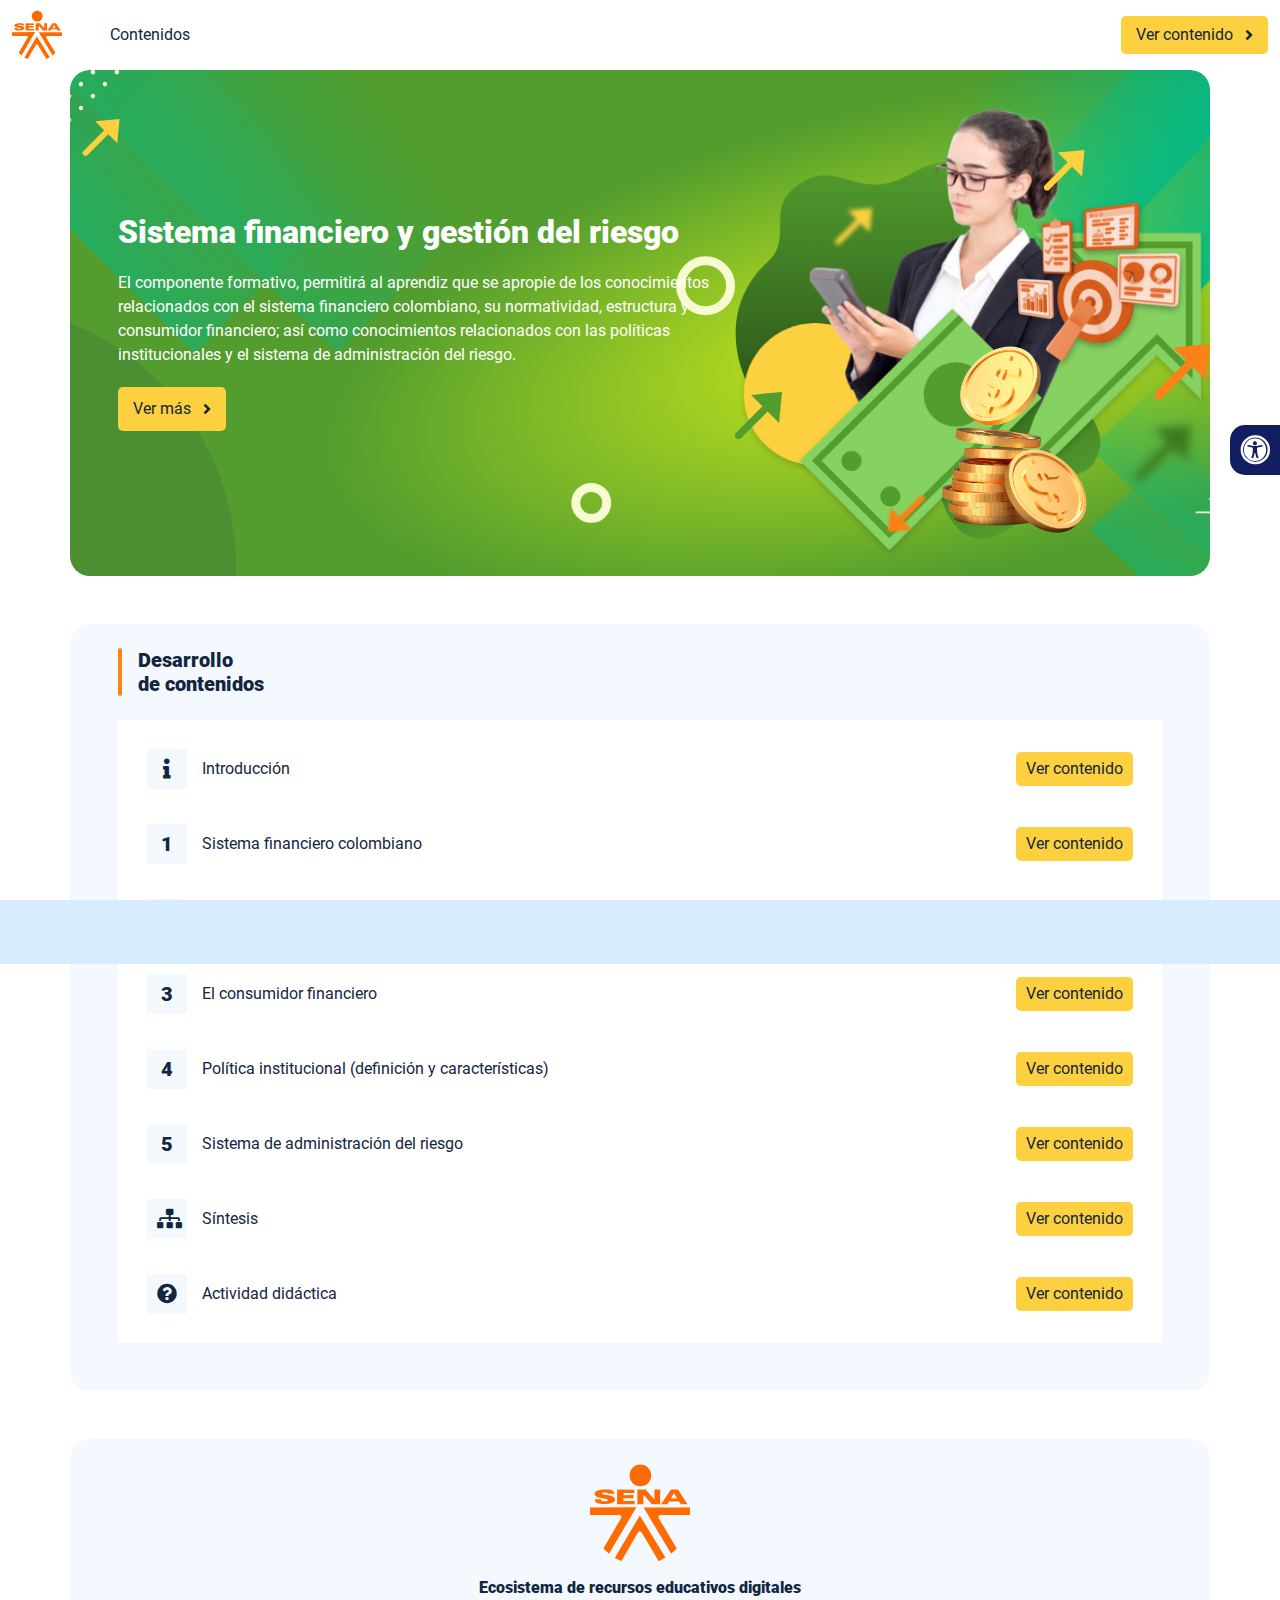
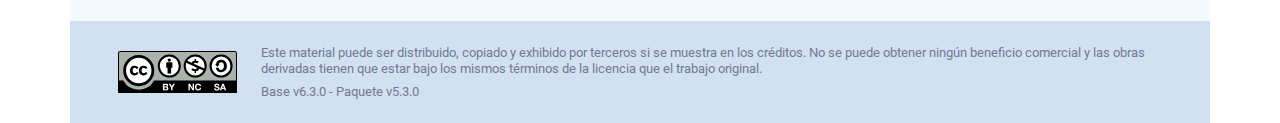
<file: index.html>
<!DOCTYPE html><html lang=""><head><meta charset="utf-8"><meta http-equiv="X-UA-Compatible" content="IE=edge"><meta name="viewport" content="width=device-width,initial-scale=1"><link rel="icon" href="favicon.ico"><title>Sistema financiero y gestión del riesgo</title><link href="css/chunk-0c047e41.3babef71.css" rel="prefetch"><link href="css/chunk-25b302c8.3babef71.css" rel="prefetch"><link href="css/chunk-26fc7596.3babef71.css" rel="prefetch"><link href="css/chunk-2d2747e2.3babef71.css" rel="prefetch"><link href="css/chunk-32334cb6.3babef71.css" rel="prefetch"><link href="css/chunk-3c57cd7b.3babef71.css" rel="prefetch"><link href="css/chunk-4f2d402a.3babef71.css" rel="prefetch"><link href="css/chunk-4fde0a08.14d1f3e8.css" rel="prefetch"><link href="css/chunk-515a8379.d94a1b8e.css" rel="prefetch"><link href="css/chunk-59974754.9ec63f94.css" rel="prefetch"><link href="css/chunk-6e1e538a.126808df.css" rel="prefetch"><link href="css/chunk-766a929b.f69be2ca.css" rel="prefetch"><link href="css/chunk-f2df7d2c.3babef71.css" rel="prefetch"><link href="css/comple.16c243a4.css" rel="prefetch"><link href="css/creditos.bcf9bf24.css" rel="prefetch"><link href="css/glosario.60bcf264.css" rel="prefetch"><link href="css/referencias.d8bf2792.css" rel="prefetch"><link href="css/tema2.9596efc1.css" rel="prefetch"><link href="css/tema3.8fab2a12.css" rel="prefetch"><link href="css/tema4.7dfeaed1.css" rel="prefetch"><link href="css/tema5.a3000744.css" rel="prefetch"><link href="js/actividad.1b4a145d.js" rel="prefetch"><link href="js/chunk-0206bfa0.f6b22203.js" rel="prefetch"><link href="js/chunk-0c047e41.9b1bb559.js" rel="prefetch"><link href="js/chunk-13a6037e.06ae7612.js" rel="prefetch"><link href="js/chunk-18f95272.5bd05219.js" rel="prefetch"><link href="js/chunk-25b302c8.629f4d9c.js" rel="prefetch"><link href="js/chunk-26fc7596.713d4d59.js" rel="prefetch"><link href="js/chunk-2c06842c.e087eb9f.js" rel="prefetch"><link href="js/chunk-2d0e96ec.e68856df.js" rel="prefetch"><link href="js/chunk-2d208d90.e58f6df0.js" rel="prefetch"><link href="js/chunk-2d21d0e2.9ec1a248.js" rel="prefetch"><link href="js/chunk-2d22c123.f1248a7a.js" rel="prefetch"><link href="js/chunk-2d2747e2.40b1ebaa.js" rel="prefetch"><link href="js/chunk-2e80bb9a.2508c8be.js" rel="prefetch"><link href="js/chunk-319206de.20972ce0.js" rel="prefetch"><link href="js/chunk-32334cb6.419c87c5.js" rel="prefetch"><link href="js/chunk-3c57cd7b.702ca2e7.js" rel="prefetch"><link href="js/chunk-3d6834f6.701e5ab7.js" rel="prefetch"><link href="js/chunk-4cdd78c0.c09fb6b1.js" rel="prefetch"><link href="js/chunk-4f2d402a.69353a2b.js" rel="prefetch"><link href="js/chunk-4fde0a08.8f9eb629.js" rel="prefetch"><link href="js/chunk-515a8379.f653132c.js" rel="prefetch"><link href="js/chunk-53ccb27e.b935e3c7.js" rel="prefetch"><link href="js/chunk-55d286b8.d53c5e8e.js" rel="prefetch"><link href="js/chunk-59974754.9dd2eeb2.js" rel="prefetch"><link href="js/chunk-6e1e538a.5d7a1f2d.js" rel="prefetch"><link href="js/chunk-766a929b.f67dfaec.js" rel="prefetch"><link href="js/chunk-c796899c.a57ae547.js" rel="prefetch"><link href="js/chunk-e8a7823a.dad736a2.js" rel="prefetch"><link href="js/chunk-f2df7d2c.3b80efdb.js" rel="prefetch"><link href="js/chunk-fde47172.2a900ac7.js" rel="prefetch"><link href="js/comple.de1df4d7.js" rel="prefetch"><link href="js/creditos.046e91c6.js" rel="prefetch"><link href="js/glosario.e9715154.js" rel="prefetch"><link href="js/intro.cccfc9d6.js" rel="prefetch"><link href="js/referencias.4f43aa2a.js" rel="prefetch"><link href="js/sintesis.8d2b605d.js" rel="prefetch"><link href="js/tema1.8fe7a8cf.js" rel="prefetch"><link href="js/tema2.41c8de51.js" rel="prefetch"><link href="js/tema3.2c1cf71b.js" rel="prefetch"><link href="js/tema4.d135709f.js" rel="prefetch"><link href="js/tema5.5c932a88.js" rel="prefetch"><link href="css/app.cc9c2281.css" rel="preload" as="style"><link href="css/chunk-vendors.11a08a5b.css" rel="preload" as="style"><link href="js/app.d220337e.js" rel="preload" as="script"><link href="js/chunk-vendors.d3c9272c.js" rel="preload" as="script"><link href="css/chunk-vendors.11a08a5b.css" rel="stylesheet"><link href="css/app.cc9c2281.css" rel="stylesheet"></head><body><noscript><strong>We're sorry but Sistema financiero y gestión del riesgo doesn't work properly without JavaScript enabled. Please enable it to continue.</strong></noscript><div id="app"></div><script src="js/chunk-vendors.d3c9272c.js"></script><script src="js/app.d220337e.js"></script></body></html>
</file>
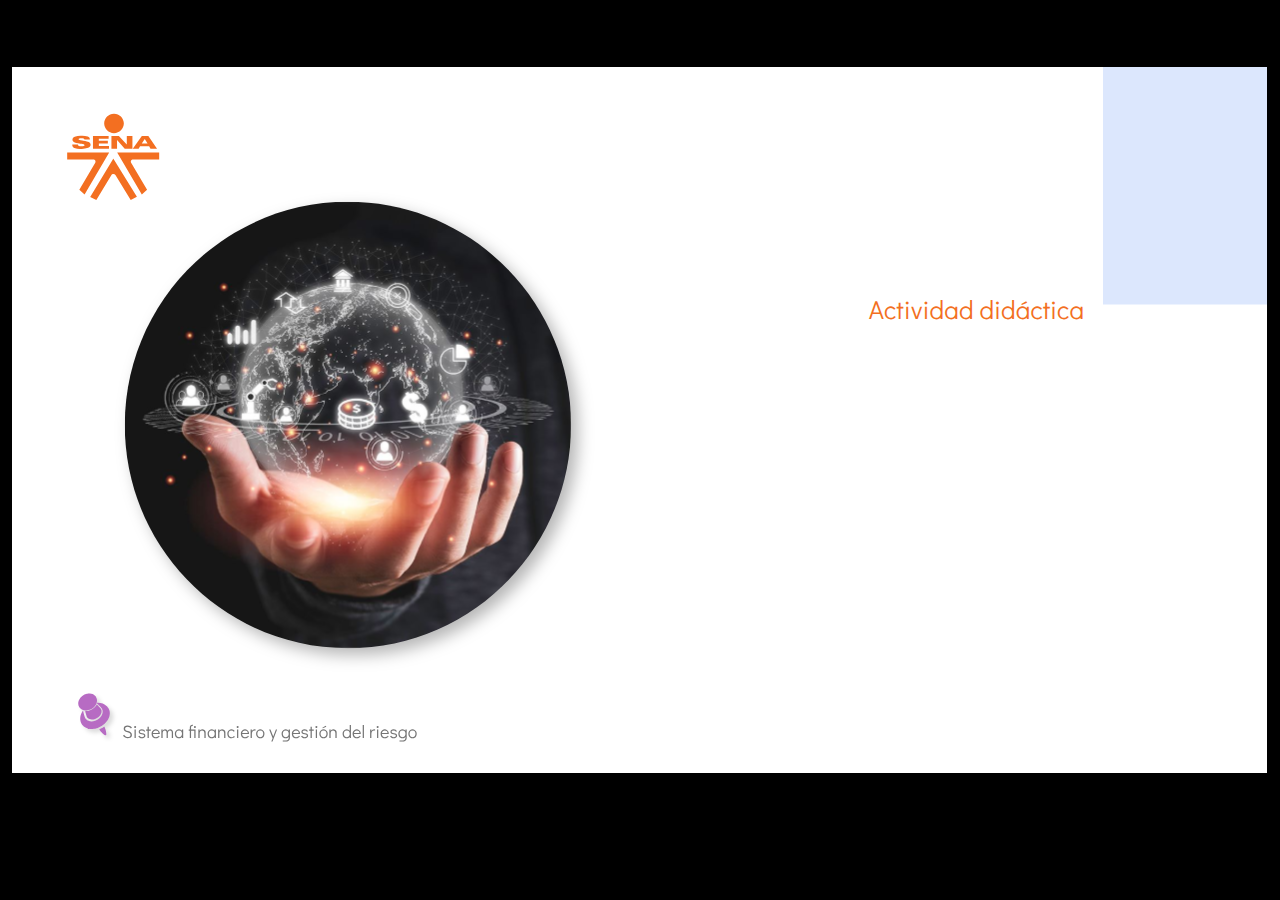
<file: actividades/index.html>
﻿<!doctype html>
<html lang="es">
<head>
  <meta charset="utf-8">
  <!-- Creado con Storyline 360 - http://www.articulate.com  -->
  <!-- version: 3.68.28820.0 -->
  <title>Actividad did&#225;ctica</title>
  <meta http-equiv="x-ua-compatible" content="IE=edge"/>
  <meta name="viewport" content="width=device-width,initial-scale=1,user-scalable=no,shrink-to-fit=no,minimal-ui"/>
  <meta name="apple-mobile-web-app-capable" content="yes"/>
  <style>
    html, body { height: 100%; padding: 0; margin: 0 }
    #app { height: 100%; width: 100%; }
  </style>

  <script>
    window.DS = {};
    window.globals = {
      DATA_PATH_BASE: '',
      HAS_FRAME: true,
      HAS_SLIDE: true,

      lmsPresent: false,
      tinCanPresent: false,
      cmi5Present: false,
      aoSupport: false,
      scale: 'show all',
      captureRc: false,
      browserSize: 'optimal',
      bgColor: '#000000',
      features: 'AccessibleVideo,FullScreenToggle,InsertSvgPicture,LayerPresentAsDialog,MultipleQuizTracking,QuestionCorrectVariable,UpdatedThemeEditor',
      themeName: 'classic',
      preloaderColor: '#FFFFFF',
      suppressAnalytics: false,
      productChannel: 'stable',
      publishSource: 'storyline',
      aid: 'aid|dd73bbe0-893c-4c5d-ada9-b44ee608dcb3',
      cid: '04bfd34e-cd07-4569-9f02-371561cab23e',
      playerVersion: '3.68.28820.0',
      publishTimestamp: '2022-09-28T21:17:49.5935284Z',
      maxIosVideoElements: 10,
      connectionSettings: { },

      
      parseParams: function(qs) {
        if (window.globals.parsedParams != null) {
          return window.globals.parsedParams;
        }
        qs = (qs || window.location.search.substr(1)).split('+').join(' ');
        var params = {},
            tokens,
            re = /[?&]?([^=]+)=([^&]*)/g;

        while (tokens = re.exec(qs)) {
          params[decodeURIComponent(tokens[1]).trim()] =
            decodeURIComponent(tokens[2]).trim();
        }
        window.globals.parsedParams = params;
        return params;
      }

    };
  </script>
  <script>
    var isIe11 = ('ActiveXObject' in window || window.MSBlobBuilder != null)
      && window.msCrypto != null && !window.ActiveXObject;
    if (isIe11) {
      window.globals.unsupportedBrowser = true;
      document.write(atob('[base64]'));
    }
  </script>
  
  <script>window.THREE = { };</script>
  
</head>
<body style="background: #000000" class="cs-HTML theme-classic">
  <!-- 360 -->
  <script>!function(e){var i=/iPhone/i,o=/iPod/i,n=/iPad/i,t=/(?=.*\bAndroid\b)(?=.*\bMobile\b)/i,d=/Android/i,s=/(?=.*\bAndroid\b)(?=.*\bSD4930UR\b)/i,b=/(?=.*\bAndroid\b)(?=.*\b(?:KFOT|KFTT|KFJWI|KFJWA|KFSOWI|KFTHWI|KFTHWA|KFAPWI|KFAPWA|KFARWI|KFASWI|KFSAWI|KFSAWA)\b)/i,r=/IEMobile/i,h=/(?=.*\bWindows\b)(?=.*\bARM\b)/i,a=/BlackBerry/i,l=/BB10/i,p=/Opera Mini/i,f=/(CriOS|Chrome)(?=.*\bMobile\b)/i,u=/(?=.*\bFirefox\b)(?=.*\bMobile\b)/i,c=new RegExp("(?:Nexus 7|BNTV250|Kindle Fire|Silk|GT-P1000)","i"),w=function(e,i){return e.test(i)},A=function(e){var A=e||navigator.userAgent,v=A.split("[FBAN");if(void 0!==v[1]&&(A=v[0]),this.apple={phone:w(i,A),ipod:w(o,A),tablet:!w(i,A)&&w(n,A),device:w(i,A)||w(o,A)||w(n,A)},this.amazon={phone:w(s,A),tablet:!w(s,A)&&w(b,A),device:w(s,A)||w(b,A)},this.android={phone:w(s,A)||w(t,A),tablet:!w(s,A)&&!w(t,A)&&(w(b,A)||w(d,A)),device:w(s,A)||w(b,A)||w(t,A)||w(d,A)},this.windows={phone:w(r,A),tablet:w(h,A),device:w(r,A)||w(h,A)},this.other={blackberry:w(a,A),blackberry10:w(l,A),opera:w(p,A),firefox:w(u,A),chrome:w(f,A),device:w(a,A)||w(l,A)||w(p,A)||w(u,A)||w(f,A)},this.seven_inch=w(c,A),this.any=this.apple.device||this.android.device||this.windows.device||this.other.device||this.seven_inch,this.phone=this.apple.phone||this.android.phone||this.windows.phone,this.tablet=this.apple.tablet||this.android.tablet||this.windows.tablet,"undefined"==typeof window)return this},v=function(){var e=new A;return e.Class=A,e};"undefined"!=typeof module&&module.exports&&"undefined"==typeof window?module.exports=A:"undefined"!=typeof module&&module.exports&&"undefined"!=typeof window?module.exports=v():"function"==typeof define&&define.amd?define("isMobile",[],e.isMobile=v()):e.isMobile=v()}(this);
    window.isMobile.apple.tablet = window.isMobile.apple.tablet ||
      (navigator.platform === 'MacIntel' && navigator.maxTouchPoints > 1);
    window.isMobile.apple.device = window.isMobile.apple.device || window.isMobile.apple.tablet;
    window.isMobile.tablet = window.isMobile.tablet || window.isMobile.apple.tablet;
    window.isMobile.any = window.isMobile.any || window.isMobile.apple.tablet;
  </script>

  <div id="focus-sink" tabindex="-1"></div>

  <div id="preso"></div>
  <script>
    (function() {

      var classTypes = [ 'desktop', 'mobile', 'phone', 'tablet' ];

      var addDeviceClasses = function(prefix, testObj) {
        var curr, i;
        for (i = 0; i < classTypes.length; i++) {
          curr = classTypes[i];
          if (testObj[curr]) {
            document.body.classList.add(prefix + curr);
          }
        }
      };

      var params = window.globals.parseParams(),
          isDevicePreview = params.devicepreview === '1',
          isPhoneOverride = params.deviceType === 'phone' || (isDevicePreview && params.phone == '1'),
          isTabletOverride = (params.deviceType === 'tablet' || isDevicePreview) && !isPhoneOverride,
          isMobileOverride = isPhoneOverride || isTabletOverride;

      var deviceView = {
        desktop: !window.isMobile.any && !isMobileOverride,
        mobile: window.isMobile.any || isMobileOverride,
        phone: isPhoneOverride || (window.isMobile.phone && !isTabletOverride),
        tablet: isTabletOverride || window.isMobile.tablet
      };

      window.globals.deviceView = deviceView;
      window.isMobile.desktop = !window.isMobile.any;
      window.isMobile.mobile = window.isMobile.any;

      addDeviceClasses('view-', deviceView);

    })();
  </script>
  
  <script src='story_content/user.js' type=text/javascript></script>
  <div class="slide-loader"></div>

  <script>
    if (window.globals.deviceView.isMobile) { var doc = document, loader = doc.body.querySelector('.slide-loader'); [ 1, 2, 3 ].forEach(function(n) { var d = doc.createElement('div'); d.style.backgroundColor = window.globals.preloaderColor; d.classList.add('mobile-loader-dot'); d.classList.add('dot' + n); loader.appendChild(d); }); }
  </script>

  <div class="mobile-load-title-overlay" style="display: none">
    <div class="mobile-load-title">Actividad did&#225;ctica</div>
  </div>

  <div class="mobile-chrome-warning"></div>

  
<style>
  .warn-connection-dialog {
    display: none;
    background: transparent;
    pointer-events: none;
    position: fixed;
    left: 0;
    top: 0;
    width: 100%;
    height: 100%;
    z-index: 999;
  }

  .warn-connection-content {
    border-radius: 4px;
    background: white;
    border: 1px solid #E7E7E7;
    color: #333333;
    box-shadow: 0 2px 4px rgba(0, 0, 0, 0.25);
    transition: all 150ms ease-out;
    position: absolute;
    white-space: nowrap;
  }

  .view-phone.is-landscape .warn-connection-content {
    left: 23px;
    bottom: 23px;
  }

  .view-tablet.is-landscape .warn-connection-content {
    left: 50%;
    top: 20px;
    transform: translateX(-50%);
  }

  .is-portrait .warn-connection-content {
    transform: translate(-50%, calc(-100% - 15px));
  }

  .warn-connection-content p {
    display: inline-block;
    margin: 0 8px 0 0;
    line-height: 33px;
    font-size: 11px;
  }

  .warn-connection-content svg {
    position: relative;
    vertical-align: middle;
    margin: 0 2px 2px 8px;
  }

  .view-desktop .warn-connection-content {
    left: 1.5em;
    bottom: 1.5em;
  }

  .view-desktop .warn-connection-content p {
    font-size: 1.1em;
  }

  .is-offline .warn-connection-dialog {
    display: block;
  }

  .is-offline .cs-panel * {
    pointer-events: none !important;
  }

  .is-offline .cs-panel {
    pointer-events: all !important;
  }

  .is-offline #nav-controls * {
    pointer-events: none !important;
  }

  .is-offline #nav-controls {
    pointer-events: all !important;
  }
</style>

<div class="warn-connection-dialog">
  <div class="warn-connection-content">
    <svg width="17" height="15" viewBox="0 0 17 15" xmlns="http://www.w3.org/2000/svg">
      <path fill="#8F0000" stroke="white" d="M16.07,12.98 L15.88,12.23 L9.51,1.21 C8.97,0.26,7.6,0.26,7.06,1.21 L0.69,12.23 C0.15,13.16,0.81,14.36,1.91,14.36 H14.65 C15.47,14.36,16.05,13.7,16.07,12.98 Z"/>
      <path fill="white" stroke="white" d="M8.58,5.5 C8.35,5.28,8.5,5.35,8.21,5.32 C8.09,5.35,7.97,5.49,7.96,5.67 C7.97,5.79,7.98,5.92,7.98,6.04 L7.98,6.04 C7.99,6.17,8,6.31,8.01,6.43 L8.01,6.44 C8.03,6.92,8.06,7.41,8.09,7.9 L8.09,7.9 C8.12,8.39,8.14,8.88,8.17,9.37 C8.17,9.39,8.18,9.42,8.2,9.44 C8.23,9.46,8.25,9.47,8.28,9.47 C8.31,9.47,8.34,9.46,8.35,9.44 C8.37,9.43,8.38,9.4,8.39,9.35 L8.39,9.34 C8.39,9.24,8.4,9.15,8.4,9.05 L8.4,9.05 C8.41,8.96,8.41,8.86,8.42,8.75 C8.43,8.44,8.45,8.12,8.47,7.81 L8.47,7.81 C8.49,7.49,8.51,7.18,8.53,6.87 C8.55,6.46,8.56,6.05,8.59,5.64 L8.6,5.62 C8.6,5.57,8.59,5.53,8.58,5.5 L8.21,5.32 Z"/>
      <circle fill="white" stroke="white" cx="8.3" cy="11.35" r="0.3"/>
    </svg>
    <p>You are offline. Trying to reconnect...</p>
  </div>
</div>

<script>
  (function() {
    window.DS.connection = {
      warningShown: false,
      assets: {},
      loadingAssetGroup: false,
      retryDelay: 500
    };

    // @TODO this is POC code and can be cleaned up a bit more if we move forward
    // with the feature



    // The `window.globals.features` variable must be set in `webpack.dev.config` when testing locally - it is not enough
    // to have it in the data - but it must be set there as well.
    var useConnectionMessages = window.AbortController != null &&
      window.location.protocol != 'file:' &&
      window.globals.features.indexOf('ConnectionMessages') != -1;

    window.DS.connection.useConnectionMessages = useConnectionMessages

    var assetCount = 0;
    var checkLoadedId;
    var connectionSettings = window.globals.connectionSettings;

    if (useConnectionMessages && connectionSettings != null) {
      var contentEl = document.querySelector('.warn-connection-content');
      var messageEl = contentEl.querySelector('p')

      if (connectionSettings.useDarkTheme) {
        contentEl.style.borderColor = '#BABBBA';
        contentEl.style.backgroundColor = '#282828';
        contentEl.style.color = '#FFFFFF';
      }

      if (connectionSettings.message != null) {
        messageEl.textContent = window.decodeURIComponent(connectionSettings.message);
      }
    }

    function checkAssetsReady() {
      for (var i in DS.connection.assets) {
        if (!DS.connection.assets[i].success) {
          return false;
        }
      }
      return true;
    }

    function stopAssetGroup() {
      if (!useConnectionMessages) { return; }

      assetCount = 0;

      DS.connection.oldAssetGroup = DS.connection.assets;
      DS.connection.assets = {};
      DS.connection.loadingAssetGroup = false;
      clearInterval(checkLoadedId);
    }

    function startAssetGroup() {
      if (!useConnectionMessages) { return; }
      var ticks = 0;
      clearInterval(checkLoadedId);
      checkLoadedId = setInterval(function() {
        var loaded = 0;
        if (assetCount === 0 && loaded === 0) {
          clearInterval(checkLoadedId);
          return;
        }

        for (var i in DS.connection.assets) {
          if (DS.connection.assets[i].success) {
            loaded++;
          }
        }

        if (assetCount === loaded && checkAssetsReady()) {
          for (var i in DS.connection.assets) {
            if (DS.connection.assets[i].action) {
              DS.connection.assets[i].action();
            }
          }
          hideWarning();
          stopAssetGroup();
        }
      }, 100)
    }

    function requiredAsset(url, action, retry, type) {
      if (!useConnectionMessages) { return; }
      if (DS.connection.assets[url]) { return; }

      DS.connection.assets[url] = {
        success: false, action: action, retry: retry, type: type
      };
      assetCount = Object.keys(DS.connection.assets).length;
      if (!DS.connection.loadingAssetGroup) {
        startAssetGroup();
      }
      DS.connection.loadingAssetGroup = true;
    }

    function assetLoaded(url) {
      if (!useConnectionMessages) { return; }
      if (DS.connection.assets[url]) {
        DS.connection.assets[url].success = true;
      }
    }

    function assetFailed(url) {
      if (!useConnectionMessages) { return; }
      if (!DS.connection.assets[url]) {
        if (/\.js$/.test(url)) {
          setTimeout(function() {
            if (DS.connection.lastSlideLoaded != null) {
              DS.connection.lastSlideLoaded();
            }
          }, DS.connection.retryDelay);
        }
        return;
      }
      if (!DS.connection.warningShown) { showWarning(); }
      if (DS.connection.assets[url].retry) {
        setTimeout(function() {
          if (!DS.connection.assets[url].success) {
            DS.connection.assets[url].retry()
          }
        }, DS.connection.retryDelay);
      }
    }

    function hideWarning() {
      document.body.classList.remove('is-offline');
      DS.connection.warningShown = false;
    }
    DS.connection.hideWarning = hideWarning

    function showWarning(btn) {
      document.body.classList.add('is-offline')
      DS.connection.warningShown = true;
      updateWarningPosition();
    }

    function updateWarningPosition() {
      if (!DS.connection.warningShown) {
        return;
      }

      var isPortrait = document.body.classList.contains('is-portrait');
      var warningEl = document.querySelector('.warn-connection-content');

      if (isPortrait) {
        var slide = document.querySelector('.primary-slide');
        var slideRect = slide.getBoundingClientRect();

        warningEl.style.top = `${slideRect.top}px`
        warningEl.style.left = `${slideRect.left + slideRect.width / 2}px`
      } else {
        warningEl.style.top = null;
        warningEl.style.left = null;
      }

      window.requestAnimationFrame(updateWarningPosition);
    }

    // these will all be noops if the feature flag isn't set in
    // the data and `window.globals.features`
    DS.connection.requiredAsset = requiredAsset;
    DS.connection.assetLoaded = assetLoaded;
    DS.connection.assetFailed = assetFailed;
    DS.connection.stopAssetGroup = stopAssetGroup;
    DS.connection.startAssetGroup = startAssetGroup;
  })();
</script>


  <script>
    
    if (window.autoSpider && window.vInterfaceObject) {
      document.querySelector('.mobile-load-title-overlay').style.display = 'none';
    }
  </script>

  

  <link rel="stylesheet" href="html5/data/css/output.min.css" data-noprefix/>
</body>
<script src="html5/lib/scripts/bootstrapper.min.js"></script>
</html>
</file>
<file: css/chunk-0c047e41.3babef71.css>
.actividad[data-v-22adfd6b]{background-color:#f2f2f2}.horizontal-scroll__wrapper[data-v-22adfd6b]{overflow:hidden}.horizontal-scroll[data-v-22adfd6b]{display:flex;transition:transform .5s ease-in-out;align-items:center;flex-wrap:nowrap}.horizontal-scroll[data-v-22adfd6b]:not(.row){width:100%}.horizontal-scroll--item-fw[data-v-22adfd6b]>div{flex-grow:0;flex-shrink:0;width:100%;margin:0!important}
</file>
<file: css/chunk-25b302c8.3babef71.css>
.actividad[data-v-22adfd6b]{background-color:#f2f2f2}.horizontal-scroll__wrapper[data-v-22adfd6b]{overflow:hidden}.horizontal-scroll[data-v-22adfd6b]{display:flex;transition:transform .5s ease-in-out;align-items:center;flex-wrap:nowrap}.horizontal-scroll[data-v-22adfd6b]:not(.row){width:100%}.horizontal-scroll--item-fw[data-v-22adfd6b]>div{flex-grow:0;flex-shrink:0;width:100%;margin:0!important}
</file>
<file: css/chunk-26fc7596.3babef71.css>
.actividad[data-v-22adfd6b]{background-color:#f2f2f2}.horizontal-scroll__wrapper[data-v-22adfd6b]{overflow:hidden}.horizontal-scroll[data-v-22adfd6b]{display:flex;transition:transform .5s ease-in-out;align-items:center;flex-wrap:nowrap}.horizontal-scroll[data-v-22adfd6b]:not(.row){width:100%}.horizontal-scroll--item-fw[data-v-22adfd6b]>div{flex-grow:0;flex-shrink:0;width:100%;margin:0!important}
</file>
<file: css/chunk-2d2747e2.3babef71.css>
.actividad[data-v-22adfd6b]{background-color:#f2f2f2}.horizontal-scroll__wrapper[data-v-22adfd6b]{overflow:hidden}.horizontal-scroll[data-v-22adfd6b]{display:flex;transition:transform .5s ease-in-out;align-items:center;flex-wrap:nowrap}.horizontal-scroll[data-v-22adfd6b]:not(.row){width:100%}.horizontal-scroll--item-fw[data-v-22adfd6b]>div{flex-grow:0;flex-shrink:0;width:100%;margin:0!important}
</file>
<file: css/chunk-32334cb6.3babef71.css>
.actividad[data-v-22adfd6b]{background-color:#f2f2f2}.horizontal-scroll__wrapper[data-v-22adfd6b]{overflow:hidden}.horizontal-scroll[data-v-22adfd6b]{display:flex;transition:transform .5s ease-in-out;align-items:center;flex-wrap:nowrap}.horizontal-scroll[data-v-22adfd6b]:not(.row){width:100%}.horizontal-scroll--item-fw[data-v-22adfd6b]>div{flex-grow:0;flex-shrink:0;width:100%;margin:0!important}
</file>
<file: css/chunk-3c57cd7b.3babef71.css>
.actividad[data-v-22adfd6b]{background-color:#f2f2f2}.horizontal-scroll__wrapper[data-v-22adfd6b]{overflow:hidden}.horizontal-scroll[data-v-22adfd6b]{display:flex;transition:transform .5s ease-in-out;align-items:center;flex-wrap:nowrap}.horizontal-scroll[data-v-22adfd6b]:not(.row){width:100%}.horizontal-scroll--item-fw[data-v-22adfd6b]>div{flex-grow:0;flex-shrink:0;width:100%;margin:0!important}
</file>
<file: css/chunk-4f2d402a.3babef71.css>
.actividad[data-v-22adfd6b]{background-color:#f2f2f2}.horizontal-scroll__wrapper[data-v-22adfd6b]{overflow:hidden}.horizontal-scroll[data-v-22adfd6b]{display:flex;transition:transform .5s ease-in-out;align-items:center;flex-wrap:nowrap}.horizontal-scroll[data-v-22adfd6b]:not(.row){width:100%}.horizontal-scroll--item-fw[data-v-22adfd6b]>div{flex-grow:0;flex-shrink:0;width:100%;margin:0!important}
</file>
<file: css/chunk-4fde0a08.14d1f3e8.css>
.actividad[data-v-a108b06a]{background-color:#f2f2f2}.header[data-v-a108b06a]{position:sticky;top:0;padding-top:10px;padding-bottom:10px;background-color:#fff;z-index:10010;line-height:1.1em}.header__logo[data-v-a108b06a]{width:50px}@media (max-width:576px){.header__componente-formativo[data-v-a108b06a]{font-size:.8em}}.header__menu[data-v-a108b06a]{cursor:pointer}.header__menu span[data-v-a108b06a]{font-size:.7em;display:block;line-height:1em;text-align:center;color:#111e61}.header__menu__btn[data-v-a108b06a]{width:30px;height:30px;position:relative;margin-bottom:4px}.header__menu__btn .line-1[data-v-a108b06a],.header__menu__btn .line-2[data-v-a108b06a],.header__menu__btn .line-3[data-v-a108b06a]{height:4px;width:30px;background-color:#111e61;transform-origin:center center;position:absolute;left:0;border-radius:2px}.header__menu__btn .line-1[data-v-a108b06a]{top:4px;-webkit-animation:line-1-inactive-data-v-a108b06a .5s ease-in-out forwards;animation:line-1-inactive-data-v-a108b06a .5s ease-in-out forwards}.header__menu__btn .line-2[data-v-a108b06a]{top:13px;-webkit-animation:line-2-inactive-data-v-a108b06a .5s ease-in-out forwards;animation:line-2-inactive-data-v-a108b06a .5s ease-in-out forwards}.header__menu__btn .line-3[data-v-a108b06a]{top:22px;-webkit-animation:line-3-inactive-data-v-a108b06a .5s ease-in-out forwards;animation:line-3-inactive-data-v-a108b06a .5s ease-in-out forwards}.header__menu__btn[data-v-a108b06a]:hover{cursor:pointer}.header__menu__btn--open .line-1[data-v-a108b06a]{-webkit-animation:line-1-active-data-v-a108b06a .5s ease-in-out forwards;animation:line-1-active-data-v-a108b06a .5s ease-in-out forwards}.header__menu__btn--open .line-2[data-v-a108b06a]{-webkit-animation:line-2-active-data-v-a108b06a .5s ease-in-out forwards;animation:line-2-active-data-v-a108b06a .5s ease-in-out forwards}.header__menu__btn--open .line-3[data-v-a108b06a]{-webkit-animation:line-3-active-data-v-a108b06a .5s ease-in-out forwards;animation:line-3-active-data-v-a108b06a .5s ease-in-out forwards}@-webkit-keyframes line-1-active-data-v-a108b06a{0%{transform:translate(0) rotate(0)}50%{transform:translateY(9px) rotate(0)}to{transform:translateY(9px) rotate(45deg)}}@keyframes line-1-active-data-v-a108b06a{0%{transform:translate(0) rotate(0)}50%{transform:translateY(9px) rotate(0)}to{transform:translateY(9px) rotate(45deg)}}@-webkit-keyframes line-2-active-data-v-a108b06a{0%{transform:scale(1)}to{transform:scale(0)}}@keyframes line-2-active-data-v-a108b06a{0%{transform:scale(1)}to{transform:scale(0)}}@-webkit-keyframes line-3-active-data-v-a108b06a{0%{transform:translate(0) rotate(0)}50%{transform:translateY(-9px) rotate(0)}to{transform:translateY(-9px) rotate(-45deg)}}@keyframes line-3-active-data-v-a108b06a{0%{transform:translate(0) rotate(0)}50%{transform:translateY(-9px) rotate(0)}to{transform:translateY(-9px) rotate(-45deg)}}@-webkit-keyframes line-1-inactive-data-v-a108b06a{0%{transform:translateY(9px) rotate(45deg)}50%{transform:translateY(9px) rotate(0)}to{transform:translate(0) rotate(0)}}@keyframes line-1-inactive-data-v-a108b06a{0%{transform:translateY(9px) rotate(45deg)}50%{transform:translateY(9px) rotate(0)}to{transform:translate(0) rotate(0)}}@-webkit-keyframes line-2-inactive-data-v-a108b06a{0%{transform:scale(0)}to{transform:scale(1)}}@keyframes line-2-inactive-data-v-a108b06a{0%{transform:scale(0)}to{transform:scale(1)}}@-webkit-keyframes line-3-inactive-data-v-a108b06a{0%{transform:translateY(-9px) rotate(-45deg)}50%{transform:translateY(-9px) rotate(0)}to{transform:translate(0) rotate(0)}}@keyframes line-3-inactive-data-v-a108b06a{0%{transform:translateY(-9px) rotate(-45deg)}50%{transform:translateY(-9px) rotate(0)}to{transform:translate(0) rotate(0)}}
</file>
<file: css/chunk-515a8379.d94a1b8e.css>
.actividad{background-color:#f2f2f2}.banner-interno{position:relative}.banner-interno__fondo{position:absolute;top:0;bottom:-50px;left:0;right:0;background-color:#529d2e;background-size:cover;background-position:50%}.banner-interno__titulo{display:flex;align-items:center}.banner-interno__titulo__icono{display:block;width:32px;height:32px;border-radius:50%;background-color:#fff;position:relative}.banner-interno__titulo__icono i{color:#529d2e;position:absolute;left:50%;top:50%;transform:translate(-50%,-50%)}.banner-interno__titulo h1,.banner-interno__titulo h2,.banner-interno__titulo h3,.banner-interno__titulo h4,.banner-interno__titulo h5,.banner-interno__titulo h6{color:#fff;line-height:1.1em}
</file>
<file: css/chunk-59974754.9ec63f94.css>
.actividad{background-color:#f2f2f2}.aside-menu{position:sticky;top:70px;flex:0 0 0;width:0;min-height:calc(100vh - 70px);max-height:calc(100vh - 70px);background-color:#f3f9ff;transition:flex .5s ease-in-out,width .5s ease-in-out;overflow-x:hidden;z-index:100001}.aside-menu a{color:#111e61}.aside-menu--open{flex:0 0 300px;width:300px}.aside-menu__content{width:300px;display:flex;flex-direction:column;justify-content:space-between;min-height:calc(100vh - 70px);max-height:calc(100vh - 70px);border-right:1px solid #d8ecff}@media (max-height:800px){.aside-menu__content{min-height:800px;max-height:800px;overflow-y:auto}}.aside-menu__header{padding:10px;text-align:center;background-color:#d8ecff}.aside-menu__header h4{margin:0}.aside-menu__menu{overflow-y:auto;flex-grow:1;list-style:none;padding-left:0;margin-bottom:0}.aside-menu__menu__item--active .aside-menu__menu__item__lnk,.aside-menu__menu__item--active .aside-menu__sec-menu__item__lnk{background-color:#d8ecff;font-weight:700}.aside-menu__menu__item--sub-menu:hover,.aside-menu__menu__item:hover,.aside-menu__sec-menu__item:hover{background-color:#d8ecff}.aside-menu__menu__item--sub-menu{padding-left:10px}.aside-menu__menu__item--sub-menu--active .aside-menu__menu__item__lnk,.aside-menu__menu__item--sub-menu--active .aside-menu__sec-menu__item__lnk{background-color:#d8ecff;font-weight:700;position:relative}.aside-menu__menu__item--sub-menu--active .aside-menu__menu__item__lnk:before,.aside-menu__menu__item--sub-menu--active .aside-menu__sec-menu__item__lnk:before{content:"";display:block;position:absolute;left:0;bottom:0;top:0;width:4px;border-radius:2px;background-color:#fc8116}.aside-menu__menu__item__lnk,.aside-menu__sec-menu__item__lnk{display:flex;align-items:center;padding:10px 15px;line-height:1.1em}.aside-menu__menu__item__lnk i,.aside-menu__menu__item__lnk span,.aside-menu__sec-menu__item__lnk i,.aside-menu__sec-menu__item__lnk span{margin-right:10px}.aside-menu__menu__item__lnk i:last-child,.aside-menu__menu__item__lnk span:last-child,.aside-menu__sec-menu__item__lnk i:last-child,.aside-menu__sec-menu__item__lnk span:last-child{margin-right:0}.aside-menu__sec-menu{background-color:#d8ecff;padding:10px 0;flex-shrink:0;margin-bottom:0}.aside-menu__sec-menu__item{padding:10px 15px}.aside-menu__sec-menu__item__lnk{padding:0;border-radius:1em}.aside-menu__sec-menu__item__lnk i{display:block;width:2em;height:2em;padding:.5em 0;text-align:center;background-color:#fff;border-radius:50%}.aside-menu__sec-menu__item__lnk:hover{background-color:#fff}@media (max-width:992px){.aside-menu{position:fixed;top:70px}}@media (max-width:576px){.aside-menu__sec-menu{padding-bottom:110px}}
</file>
<file: css/chunk-6e1e538a.126808df.css>
.actividad[data-v-4f6b7c58]{background-color:#f2f2f2}.accesibilidad[data-v-4f6b7c58]{position:fixed;right:0;top:50vh;height:50px;background-color:#111e61;border-top-left-radius:15px;border-bottom-left-radius:15px;transform:translateY(-50%) translateX(100%) translateX(-50px);overflow:hidden;transition:transform .3s ease-in-out,height .3s ease-in-out}.accesibilidad[data-v-4f6b7c58]:hover{transform:translateY(-50%) translateX(0);height:12.75rem}.accesibilidad [data-v-4f6b7c58]{color:#fff}.accesibilidad__menu__content .accesibilidad__menu__item[data-v-4f6b7c58]{cursor:pointer}.accesibilidad__menu__content .accesibilidad__menu__item[data-v-4f6b7c58]:hover{background-color:#273685}.accesibilidad__menu__content .accesibilidad__menu__item[data-v-4f6b7c58]:last-child{border:none}.accesibilidad__menu__item[data-v-4f6b7c58]{display:flex;align-items:center;padding:10px;border-bottom:1px solid #273685;line-height:1em;-webkit-user-select:none;-moz-user-select:none;-ms-user-select:none;user-select:none}.accesibilidad__menu i[data-v-4f6b7c58]{font-size:30px;font-style:normal;margin-right:10px;line-height:1em}.accesibilidad__menu img[data-v-4f6b7c58]{width:30px;margin-right:10px}
</file>
<file: css/chunk-766a929b.f69be2ca.css>
.actividad{background-color:#f2f2f2}.barra-avance{display:flex;align-items:center;justify-content:space-between;position:fixed;bottom:0;left:0;width:100%;padding:10px;background-color:#d8ecff;transition:transform .5s ease-in-out;z-index:100000}.barra-avance__barra{margin:0 20px;flex:1;position:relative;max-width:800px}.barra-avance__barra--amarilla,.barra-avance__barra--blanca{height:4px}.barra-avance__barra--amarilla:after,.barra-avance__barra--amarilla:before,.barra-avance__barra--blanca:after,.barra-avance__barra--blanca:before{content:"";display:block;width:10px;height:10px;border-radius:50%;position:absolute;top:50%}.barra-avance__barra--amarilla:before,.barra-avance__barra--blanca:before{left:0;transform:translate(-50%,-50%)}.barra-avance__barra--amarilla:after,.barra-avance__barra--blanca:after{right:0;transform:translate(50%,-50%)}.barra-avance__barra--blanca,.barra-avance__barra--blanca:after,.barra-avance__barra--blanca:before{background-color:#fff}.barra-avance__barra--amarilla{position:absolute;width:100%;top:0;background-color:#fcd03e}.barra-avance__barra--amarilla:after,.barra-avance__barra--amarilla:before{background-color:#fcd03e}.barra-avance__boton--regresar{background-color:#b0c0d2}.barra-avance__boton--regresar span{color:#111e61!important}.barra-avance__boton--disable{opacity:0;pointer-events:none}.barra-avance--open{transform:translateY(0)}.barra-avance--close{transform:translateY(100%)}
</file>
<file: css/chunk-f2df7d2c.3babef71.css>
.actividad[data-v-22adfd6b]{background-color:#f2f2f2}.horizontal-scroll__wrapper[data-v-22adfd6b]{overflow:hidden}.horizontal-scroll[data-v-22adfd6b]{display:flex;transition:transform .5s ease-in-out;align-items:center;flex-wrap:nowrap}.horizontal-scroll[data-v-22adfd6b]:not(.row){width:100%}.horizontal-scroll--item-fw[data-v-22adfd6b]>div{flex-grow:0;flex-shrink:0;width:100%;margin:0!important}
</file>
<file: css/comple.16c243a4.css>
.banner-interno{position:relative}.banner-interno__fondo{position:absolute;top:0;bottom:-50px;left:0;right:0;background-color:#529d2e;background-size:cover;background-position:50%}.banner-interno__titulo{display:flex;align-items:center}.banner-interno__titulo__icono{display:block;width:32px;height:32px;border-radius:50%;background-color:#fff;position:relative}.banner-interno__titulo__icono i{color:#529d2e;position:absolute;left:50%;top:50%;transform:translate(-50%,-50%)}.banner-interno__titulo h1,.banner-interno__titulo h2,.banner-interno__titulo h3,.banner-interno__titulo h4,.banner-interno__titulo h5,.banner-interno__titulo h6{color:#fff;line-height:1.1em}.actividad{background-color:#f2f2f2}.complementario__enlaces{display:flex;justify-content:center;flex-wrap:wrap}.complementario__enlaces a{margin:0 5px}.complementario__btn{font-size:1.5em;line-height:1em}table{width:calc(100% - 1px);min-width:800px}table thead{background-color:#d8ecff}table thead th{border-color:#d8ecff}table td,table th{padding:25px 20px;text-align:center}
</file>
<file: css/creditos.bcf9bf24.css>
.banner-interno{position:relative}.banner-interno__fondo{position:absolute;top:0;bottom:-50px;left:0;right:0;background-color:#529d2e;background-size:cover;background-position:50%}.banner-interno__titulo{display:flex;align-items:center}.banner-interno__titulo__icono{display:block;width:32px;height:32px;border-radius:50%;background-color:#fff;position:relative}.banner-interno__titulo__icono i{color:#529d2e;position:absolute;left:50%;top:50%;transform:translate(-50%,-50%)}.banner-interno__titulo h1,.banner-interno__titulo h2,.banner-interno__titulo h3,.banner-interno__titulo h4,.banner-interno__titulo h5,.banner-interno__titulo h6{color:#fff;line-height:1.1em}.actividad{background-color:#f2f2f2}.creditos-vista .tarjeta.credito{background-color:#d2e1f1}.creditos{color:#727997;overflow-x:auto}.creditos__item{min-width:490px}.creditos p{line-height:1.3em;margin-bottom:0;color:#727997}.creditos__titulo{font-weight:700;background-color:#d2e1f1;padding:5px 10px;border-top-radius:5px;border-top-left-radius:5px;border-top-right-radius:5px}.creditos table td,.creditos table th{border-color:#d2e1f1}
</file>
<file: css/glosario.60bcf264.css>
.banner-interno{position:relative}.banner-interno__fondo{position:absolute;top:0;bottom:-50px;left:0;right:0;background-color:#529d2e;background-size:cover;background-position:50%}.banner-interno__titulo{display:flex;align-items:center}.banner-interno__titulo__icono{display:block;width:32px;height:32px;border-radius:50%;background-color:#fff;position:relative}.banner-interno__titulo__icono i{color:#529d2e;position:absolute;left:50%;top:50%;transform:translate(-50%,-50%)}.banner-interno__titulo h1,.banner-interno__titulo h2,.banner-interno__titulo h3,.banner-interno__titulo h4,.banner-interno__titulo h5,.banner-interno__titulo h6{color:#fff;line-height:1.1em}.actividad{background-color:#f2f2f2}.glosario__letra-item{display:flex}.glosario__letra-item__texto{padding-top:5px}.glosario__letra-item__letra__icono{width:32px;height:32px;position:relative;line-height:1em;border-radius:50%;background-color:#d2e1f1}.glosario__letra-item__letra__icono span{position:absolute;left:50%;top:50%;transform:translate(-50%,-50%);font-size:1.1em;font-weight:900}
</file>
<file: css/referencias.d8bf2792.css>
.banner-interno{position:relative}.banner-interno__fondo{position:absolute;top:0;bottom:-50px;left:0;right:0;background-color:#529d2e;background-size:cover;background-position:50%}.banner-interno__titulo{display:flex;align-items:center}.banner-interno__titulo__icono{display:block;width:32px;height:32px;border-radius:50%;background-color:#fff;position:relative}.banner-interno__titulo__icono i{color:#529d2e;position:absolute;left:50%;top:50%;transform:translate(-50%,-50%)}.banner-interno__titulo h1,.banner-interno__titulo h2,.banner-interno__titulo h3,.banner-interno__titulo h4,.banner-interno__titulo h5,.banner-interno__titulo h6{color:#fff;line-height:1.1em}.actividad{background-color:#f2f2f2}.referencias__item:last-child hr{display:none}.referencias__item a{color:#2196f3;text-decoration:underline;overflow-wrap:break-word}
</file>
<file: css/tema2.9596efc1.css>
.actividad{background-color:#f2f2f2}.tj-hover-color{width:18%}.tj-hover-color h5{text-align:center}.tj-hover-color svg{margin-bottom:-57px}.tj-hover-color:hover #Elipse_4778,.tj-hover-color:hover #Elipse_4779,.tj-hover-color:hover #Elipse_4780,.tj-hover-color:hover #Elipse_4781,.tj-hover-color:hover #Elipse_4782{fill:#fcd03e}@media (max-width:1200px){.tj-hover-color{width:23%}}@media (max-width:991px){.tj-hover-color{width:30%}}@media (max-width:768px){.tj-hover-color{width:48%}}@media (max-width:500px){.tj-hover-color{width:95%}}.acordeon-t2 .tarjeta{background-color:#e1f3d7}.linea-tiempo-edit .linea-tiempo-d__item__content{background-color:#e1f3d7;transition:all .5s linear}.linea-tiempo-edit .linea-tiempo-d__item--selected .linea-tiempo-d__item__content,.linea-tiempo-edit .linea-tiempo-d__item__number{background-color:#c2e8b0}.linea-tiempo-edit .linea-tiempo-d__item__dots:after{border-left:5px dotted #fc8116!important}@media (max-width:768px){.linea-tiempo-edit .linea-tiempo-d__item__content__title{height:60px}}.tabs-edit-2 .tabs-b__tab{filter:grayscale(1)}.tabs-edit-2 .tabs-b__tab--active{filter:grayscale(0)!important}.tarjeta-edit-bg{display:flex;flex-wrap:wrap;background-color:#ffead8;border-top-right-radius:109px;padding:1rem;padding-top:0}.img-infografica-edit .img-infografica__card{width:715px}@media (max-width:991px){.img-infografica-edit .img-infografica__card{width:300px}}.titulo-edit{max-width:505px;margin-top:-3rem;margin-bottom:2rem}@media (max-width:1200px){.titulo-edit{margin-left:-1.5rem}}
</file>
<file: css/tema3.8fab2a12.css>
.actividad{background-color:#f2f2f2}.slider-a-edit .slyder-a__btn--atrs,.slider-a-edit .slyder-a__btn--sigt{background-color:transparent;border:none}.slider-a-edit .slyder-a__btn--atrs:hover,.slider-a-edit .slyder-a__btn--sigt:hover{background-color:#fff}
</file>
<file: css/tema4.7dfeaed1.css>
.actividad{background-color:#f2f2f2}.pasos-edit .pasos-a__circle .h2{color:#fff!important}.tabs-edit .tabs-a__tab{background-color:#e8e8e8}.bg-texto-img-2{background:linear-gradient(180deg,transparent 25%,#a4dc88 0,#a4dc88 75%,transparent 0)}@media (max-width:1200px){.bg-texto-img-2{background:#a4dc88}}.container-slide-up{overflow:hidden;max-width:400px;position:relative}.container-slide-up .container-text{padding:1rem;width:100%;position:absolute;top:calc(100% - 56px);left:0;background-color:hsla(0,0%,100%,.8980392156862745);transition:all .5s linear}.container-slide-up .container-text:after{content:"";position:absolute;top:-19px;border-right:19px solid transparent;border-top:19px solid transparent;border-left:19px solid hsla(0,0%,100%,.8980392156862745);border-bottom:19px solid hsla(0,0%,100%,.8980392156862745);right:1rem;transform:rotate(135deg)}.container-slide-up:hover .container-text{top:auto;bottom:0}
</file>
<file: css/tema5.a3000744.css>
.actividad{background-color:#f2f2f2}.tj-hover-color-2{height:100%}.tj-hover-color-2 h5{text-align:center}.tj-hover-color-2 svg{margin-bottom:-57px;position:relative}.tj-hover-color-2:hover #Elipse_4778,.tj-hover-color-2:hover #Elipse_4779,.tj-hover-color-2:hover #Elipse_4780,.tj-hover-color-2:hover #Elipse_4781,.tj-hover-color-2:hover #Elipse_4782{fill:#fcd03e}#Grupo_93984:hover #Trazado_120737,#Grupo_93984:hover #Trazado_120739,#Grupo_93984:hover #Trazado_120741,#Grupo_93984:hover #Trazado_120742,#Grupo_93984:hover #Trazado_120743,#Grupo_93984:hover #Trazado_120744,#Grupo_93984:hover #Trazado_120745,#Grupo_93984:hover #Trazado_120747,#Grupo_93985:hover #Trazado_120737,#Grupo_93985:hover #Trazado_120739,#Grupo_93985:hover #Trazado_120741,#Grupo_93985:hover #Trazado_120742,#Grupo_93985:hover #Trazado_120743,#Grupo_93985:hover #Trazado_120744,#Grupo_93985:hover #Trazado_120745,#Grupo_93985:hover #Trazado_120747,#Grupo_93986:hover #Trazado_120737,#Grupo_93986:hover #Trazado_120739,#Grupo_93986:hover #Trazado_120741,#Grupo_93986:hover #Trazado_120742,#Grupo_93986:hover #Trazado_120743,#Grupo_93986:hover #Trazado_120744,#Grupo_93986:hover #Trazado_120745,#Grupo_93986:hover #Trazado_120747,#Grupo_93987:hover #Trazado_120737,#Grupo_93987:hover #Trazado_120739,#Grupo_93987:hover #Trazado_120741,#Grupo_93987:hover #Trazado_120742,#Grupo_93987:hover #Trazado_120743,#Grupo_93987:hover #Trazado_120744,#Grupo_93987:hover #Trazado_120745,#Grupo_93987:hover #Trazado_120747,#Grupo_93988:hover #Trazado_120737,#Grupo_93988:hover #Trazado_120739,#Grupo_93988:hover #Trazado_120741,#Grupo_93988:hover #Trazado_120742,#Grupo_93988:hover #Trazado_120743,#Grupo_93988:hover #Trazado_120744,#Grupo_93988:hover #Trazado_120745,#Grupo_93988:hover #Trazado_120747,#Grupo_93989:hover #Trazado_120737,#Grupo_93989:hover #Trazado_120739,#Grupo_93989:hover #Trazado_120741,#Grupo_93989:hover #Trazado_120742,#Grupo_93989:hover #Trazado_120743,#Grupo_93989:hover #Trazado_120744,#Grupo_93989:hover #Trazado_120745,#Grupo_93989:hover #Trazado_120747,#Grupo_93990:hover #Trazado_120737,#Grupo_93990:hover #Trazado_120739,#Grupo_93990:hover #Trazado_120741,#Grupo_93990:hover #Trazado_120742,#Grupo_93990:hover #Trazado_120743,#Grupo_93990:hover #Trazado_120744,#Grupo_93990:hover #Trazado_120745,#Grupo_93990:hover #Trazado_120747,#Grupo_93991:hover #Trazado_120737,#Grupo_93991:hover #Trazado_120739,#Grupo_93991:hover #Trazado_120741,#Grupo_93991:hover #Trazado_120742,#Grupo_93991:hover #Trazado_120743,#Grupo_93991:hover #Trazado_120744,#Grupo_93991:hover #Trazado_120745,#Grupo_93991:hover #Trazado_120747{fill:#fd963d}.img-infografica-edit .img-infografica__card{width:715px}@media (max-width:991px){.img-infografica-edit .img-infografica__card{width:300px}}
</file>
<file: css/app.cc9c2281.css>
*,:after,:before{box-sizing:inherit}html{height:100%;line-height:1.15;box-sizing:border-box;-webkit-font-smoothing:antialiased;-moz-osx-font-smoothing:grayscale;-webkit-text-size-adjust:100%;-ms-text-size-adjust:100%;text-rendering:optimizeLegibility}a,abbr,acronym,address,applet,article,aside,audio,b,big,blockquote,body,canvas,caption,center,cite,code,dd,del,details,dfn,div,dl,dt,em,embed,fieldset,figcaption,figure,footer,form,h1,h2,h3,h4,h5,h6,header,hgroup,html,i,iframe,img,ins,kbd,label,legend,li,mark,menu,nav,object,ol,output,p,pre,q,ruby,s,samp,section,small,span,strike,strong,sub,summary,sup,table,tbody,td,tfoot,th,thead,time,tr,tt,u,ul,var,video{margin:0;padding:0;border:0;outline:0;background:transparent;vertical-align:baseline}article,aside,details,figcaption,figure,footer,header,main,menu,nav,section,summary{display:block}[hidden],template{display:none}hr{box-sizing:content-box;height:0;border-bottom:1px solid #e8e8e8;border-left:0;border-right:0;border-top:0;margin:1.5em 0;overflow:visible}[hidden]{display:none}a{font-family:Roboto,sans-serif;font-size:1em;font-weight:400;text-decoration:none;color:#12263f;background-color:transparent;transition:all .15s ease-in-out;-webkit-text-decoration-skip:objects}a:active,a:hover{outline-width:0}a:active,a:focus,a:hover{color:#000}[type=button],[type=reset],[type=submit],button{-webkit-appearance:none;-moz-appearance:none;appearance:none;cursor:pointer;display:inline-block;vertical-align:middle;border:0;border-radius:5px;color:#12263f;background-color:#fcd03e;font-family:Roboto,sans-serif;font-weight:400;font-size:1em;-webkit-font-smoothing:antialiased;line-height:1em;white-space:nowrap;text-decoration:none;text-transform:none;padding:.75em 1.5em;margin:0;-webkit-user-select:none;-moz-user-select:none;-ms-user-select:none;user-select:none;overflow:visible;transition:background-color .15s ease-in-out}[type=button]:focus,[type=button]:hover,[type=reset]:focus,[type=reset]:hover,[type=submit]:focus,[type=submit]:hover,button:focus,button:hover{background-color:#fcd03e;color:#12263f}[type=button]:disabled,[type=reset]:disabled,[type=submit]:disabled,button:disabled{cursor:not-allowed;opacity:.5}[type=button]:disabled:hover,[type=reset]:disabled:hover,[type=submit]:disabled:hover,button:disabled:hover{background-color:#fcd03e}input,select,textarea{margin:0;display:block;font-family:Roboto,sans-serif;font-size:16px}input{overflow:visible}[type=color],[type=date],[type=datetime-local],[type=datetime],[type=email],[type=month],[type=number],[type=password],[type=search],[type=tel],[type=text],[type=time],[type=url],[type=week],input:not([type]),select,select[multiple],textarea{background-color:#fff;border:1px solid #e8e8e8;border-radius:5px;box-shadow:inset 0 1px 3px rgba(0,0,0,.06);box-sizing:inherit;margin-bottom:.75em;padding:.5em;transition:border-color .15s ease-in-out;width:100%}[type=color]:hover,[type=date]:hover,[type=datetime-local]:hover,[type=datetime]:hover,[type=email]:hover,[type=month]:hover,[type=number]:hover,[type=password]:hover,[type=search]:hover,[type=tel]:hover,[type=text]:hover,[type=time]:hover,[type=url]:hover,[type=week]:hover,input:not([type]):hover,select:hover,select[multiple]:hover,textarea:hover{border-color:shade(#e8e8e8,20%)}[type=color]:focus,[type=date]:focus,[type=datetime-local]:focus,[type=datetime]:focus,[type=email]:focus,[type=month]:focus,[type=number]:focus,[type=password]:focus,[type=search]:focus,[type=tel]:focus,[type=text]:focus,[type=time]:focus,[type=url]:focus,[type=week]:focus,input:not([type]):focus,select:focus,select[multiple]:focus,textarea:focus{border-color:#fc8116;box-shadow:inset 0 1px 3px rgba(0,0,0,.06),0 0 5px rgba(72,137,40,.7);outline:none}[type=color]:disabled,[type=date]:disabled,[type=datetime-local]:disabled,[type=datetime]:disabled,[type=email]:disabled,[type=month]:disabled,[type=number]:disabled,[type=password]:disabled,[type=search]:disabled,[type=tel]:disabled,[type=text]:disabled,[type=time]:disabled,[type=url]:disabled,[type=week]:disabled,input:not([type]):disabled,select:disabled,select[multiple]:disabled,textarea:disabled{background-color:shade(#fff,5%);cursor:not-allowed}[type=color]:disabled:hover,[type=date]:disabled:hover,[type=datetime-local]:disabled:hover,[type=datetime]:disabled:hover,[type=email]:disabled:hover,[type=month]:disabled:hover,[type=number]:disabled:hover,[type=password]:disabled:hover,[type=search]:disabled:hover,[type=tel]:disabled:hover,[type=text]:disabled:hover,[type=time]:disabled:hover,[type=url]:disabled:hover,[type=week]:disabled:hover,input:not([type]):disabled:hover,select:disabled:hover,select[multiple]:disabled:hover,textarea:disabled:hover{border:1px solid #e8e8e8}select{text-transform:none;max-width:100%;border-radius:5px}::-webkit-file-upload-button{background-color:#fcd03e;border:none;cursor:pointer;color:#12263f;border-radius:5px;padding:.75em 1.5em}::-webkit-file-upload-button:hover{background-color:#fcd03e}optgroup{font-weight:700}fieldset{border:1px solid #e8e8e8;background-color:transparent;padding:1.5em;-webkit-margin-start:0;-webkit-margin-end:0;-webkit-padding-before:1.5em;-webkit-padding-start:1.5em;-webkit-padding-end:1.5em;-webkit-padding-after:1.5em}legend{box-sizing:border-box;color:inherit;display:table;max-width:100%;padding:0;white-space:normal;font-weight:600;-webkit-padding-start:0;-webkit-padding-end:0}label,legend{margin-bottom:.375em}label{display:block;font-size:1em;font-family:Roboto,sans-serif;font-weight:900}textarea{overflow:auto;resize:vertical}[type=checkbox],[type=radio]{box-sizing:border-box;padding:0;display:inline;margin-right:.375em}[type=number]::-webkit-inner-spin-button,[type=number]::-webkit-outer-spin-button{height:auto}[type=search]{-webkit-appearance:textfield;outline-offset:-2px}[type=search]::-webkit-search-cancel-button,[type=search]::-webkit-search-decoration{-webkit-appearance:none;-moz-appearance:none}::-moz-placeholder{color:#999}:-ms-input-placeholder{color:#999}::placeholder{color:#999}::-webkit-file-upload-button{-webkit-appearance:button;-moz-appearance:button;font:inherit}[type=file]{margin-bottom:.75em;width:100%}[type=button],[type=reset],[type=submit],button{-webkit-appearance:button}[type=button]::-moz-focus-inner,[type=reset]::-moz-focus-inner,[type=submit]::-moz-focus-inner,button::-moz-focus-inner{border-style:none;padding:0}[type=button]:-moz-focusring,[type=reset]:-moz-focusring,[type=submit]:-moz-focusring,button:-moz-focusring{outline:1px dotted ButtonText}progress{vertical-align:baseline}ol,ul{list-style:none;margin-bottom:1em}dt{font-weight:700}figure,img,picture,svg{margin:0;width:100%;max-width:100%}figcaption{display:block;background-color:#e8e8e8;padding:.75em 1.5em;font-size:.8em;font-weight:700}img,svg{display:block;border-style:none}svg:not(:root){overflow:hidden}audio,canvas,progress,video{display:inline-block}audio:not([controls]){display:none;height:0}template{display:none}table{border-collapse:collapse;border-spacing:0;table-layout:fixed;width:100%}td,th,tr{vertical-align:middle}td,th{border:1px solid #e8e8e8;padding:.75em}th{font-size:.875em;line-height:1.2}td{line-height:1.5}body{font-size:16px;font-weight:400;line-height:1.5}body,h1,h2,h3,h4,h5,h6{color:#12263f;font-family:Roboto,sans-serif}h1,h2,h3,h4,h5,h6{font-weight:900;line-height:1.2;margin:0 0 .75em}h1{font-size:2em}h2{font-size:1.5em}h3{font-size:1.25em}h4{font-size:1.125em}h5{font-size:1em}h6{font-size:.875em}p{font-family:Roboto,sans-serif;font-size:1em;font-weight:400;line-height:1.5;color:#12263f;margin-bottom:1em}b,strong{font-weight:700}dfn,em,i{font-style:italic}br{line-height:2em}u{text-decoration:underline}code,kbd,pre,samp{color:#727997;font-family:Lucida Console,Courier New,monospace;font-size:1em}sub,sup{font-size:75%;line-height:0;position:relative;vertical-align:baseline}sub{bottom:-.25em}sup{top:-.5em}small{font-size:80%}mark{background-color:#ffeb3b;color:#000}abbr[title]{border-bottom:none;text-decoration:underline;-webkit-text-decoration:underline dotted;text-decoration:underline dotted}blockquote,q{quotes:none}::selection{background:#2196f3!important;color:#fff!important;text-shadow:none}::-moz-selection{background:#2196f3!important;color:#fff!important;text-shadow:none}img::selection{background:transparent}img::-moz-selection{background:transparent}body{-webkit-tap-highlight-color:#2196F3!important}details,menu{display:block}summary{display:list-item}@media print{*,:after,:before,:first-letter,:first-line{background:transparent!important;color:#000!important;box-shadow:none!important;text-shadow:none!important}a,a:visited{text-decoration:underline}a[href]:after{content:" (" attr(href) ")"}a abbr[title]:after{content:" (" attr(title) ")"}a[href^="#"]:after,a[href^="javascript:"]:after{content:""}blockquote,pre{border:1px solid #999;page-break-inside:avoid}thead{display:table-header-group}img,tr{page-break-inside:avoid}img{max-width:100%!important}h2,h3,p{orphans:3;widows:3}h2,h3{page-break-after:avoid}}[data-aos][data-aos][data-aos-duration="50"],body[data-aos-duration="50"] [data-aos]{transition-duration:50ms}[data-aos][data-aos][data-aos-delay="50"],body[data-aos-delay="50"] [data-aos]{transition-delay:0s}[data-aos][data-aos][data-aos-delay="50"].aos-animate,body[data-aos-delay="50"] [data-aos].aos-animate{transition-delay:50ms}[data-aos][data-aos][data-aos-duration="100"],body[data-aos-duration="100"] [data-aos]{transition-duration:.1s}[data-aos][data-aos][data-aos-delay="100"],body[data-aos-delay="100"] [data-aos]{transition-delay:0s}[data-aos][data-aos][data-aos-delay="100"].aos-animate,body[data-aos-delay="100"] [data-aos].aos-animate{transition-delay:.1s}[data-aos][data-aos][data-aos-duration="150"],body[data-aos-duration="150"] [data-aos]{transition-duration:.15s}[data-aos][data-aos][data-aos-delay="150"],body[data-aos-delay="150"] [data-aos]{transition-delay:0s}[data-aos][data-aos][data-aos-delay="150"].aos-animate,body[data-aos-delay="150"] [data-aos].aos-animate{transition-delay:.15s}[data-aos][data-aos][data-aos-duration="200"],body[data-aos-duration="200"] [data-aos]{transition-duration:.2s}[data-aos][data-aos][data-aos-delay="200"],body[data-aos-delay="200"] [data-aos]{transition-delay:0s}[data-aos][data-aos][data-aos-delay="200"].aos-animate,body[data-aos-delay="200"] [data-aos].aos-animate{transition-delay:.2s}[data-aos][data-aos][data-aos-duration="250"],body[data-aos-duration="250"] [data-aos]{transition-duration:.25s}[data-aos][data-aos][data-aos-delay="250"],body[data-aos-delay="250"] [data-aos]{transition-delay:0s}[data-aos][data-aos][data-aos-delay="250"].aos-animate,body[data-aos-delay="250"] [data-aos].aos-animate{transition-delay:.25s}[data-aos][data-aos][data-aos-duration="300"],body[data-aos-duration="300"] [data-aos]{transition-duration:.3s}[data-aos][data-aos][data-aos-delay="300"],body[data-aos-delay="300"] [data-aos]{transition-delay:0s}[data-aos][data-aos][data-aos-delay="300"].aos-animate,body[data-aos-delay="300"] [data-aos].aos-animate{transition-delay:.3s}[data-aos][data-aos][data-aos-duration="350"],body[data-aos-duration="350"] [data-aos]{transition-duration:.35s}[data-aos][data-aos][data-aos-delay="350"],body[data-aos-delay="350"] [data-aos]{transition-delay:0s}[data-aos][data-aos][data-aos-delay="350"].aos-animate,body[data-aos-delay="350"] [data-aos].aos-animate{transition-delay:.35s}[data-aos][data-aos][data-aos-duration="400"],body[data-aos-duration="400"] [data-aos]{transition-duration:.4s}[data-aos][data-aos][data-aos-delay="400"],body[data-aos-delay="400"] [data-aos]{transition-delay:0s}[data-aos][data-aos][data-aos-delay="400"].aos-animate,body[data-aos-delay="400"] [data-aos].aos-animate{transition-delay:.4s}[data-aos][data-aos][data-aos-duration="450"],body[data-aos-duration="450"] [data-aos]{transition-duration:.45s}[data-aos][data-aos][data-aos-delay="450"],body[data-aos-delay="450"] [data-aos]{transition-delay:0s}[data-aos][data-aos][data-aos-delay="450"].aos-animate,body[data-aos-delay="450"] [data-aos].aos-animate{transition-delay:.45s}[data-aos][data-aos][data-aos-duration="500"],body[data-aos-duration="500"] [data-aos]{transition-duration:.5s}[data-aos][data-aos][data-aos-delay="500"],body[data-aos-delay="500"] [data-aos]{transition-delay:0s}[data-aos][data-aos][data-aos-delay="500"].aos-animate,body[data-aos-delay="500"] [data-aos].aos-animate{transition-delay:.5s}[data-aos][data-aos][data-aos-duration="550"],body[data-aos-duration="550"] [data-aos]{transition-duration:.55s}[data-aos][data-aos][data-aos-delay="550"],body[data-aos-delay="550"] [data-aos]{transition-delay:0s}[data-aos][data-aos][data-aos-delay="550"].aos-animate,body[data-aos-delay="550"] [data-aos].aos-animate{transition-delay:.55s}[data-aos][data-aos][data-aos-duration="600"],body[data-aos-duration="600"] [data-aos]{transition-duration:.6s}[data-aos][data-aos][data-aos-delay="600"],body[data-aos-delay="600"] [data-aos]{transition-delay:0s}[data-aos][data-aos][data-aos-delay="600"].aos-animate,body[data-aos-delay="600"] [data-aos].aos-animate{transition-delay:.6s}[data-aos][data-aos][data-aos-duration="650"],body[data-aos-duration="650"] [data-aos]{transition-duration:.65s}[data-aos][data-aos][data-aos-delay="650"],body[data-aos-delay="650"] [data-aos]{transition-delay:0s}[data-aos][data-aos][data-aos-delay="650"].aos-animate,body[data-aos-delay="650"] [data-aos].aos-animate{transition-delay:.65s}[data-aos][data-aos][data-aos-duration="700"],body[data-aos-duration="700"] [data-aos]{transition-duration:.7s}[data-aos][data-aos][data-aos-delay="700"],body[data-aos-delay="700"] [data-aos]{transition-delay:0s}[data-aos][data-aos][data-aos-delay="700"].aos-animate,body[data-aos-delay="700"] [data-aos].aos-animate{transition-delay:.7s}[data-aos][data-aos][data-aos-duration="750"],body[data-aos-duration="750"] [data-aos]{transition-duration:.75s}[data-aos][data-aos][data-aos-delay="750"],body[data-aos-delay="750"] [data-aos]{transition-delay:0s}[data-aos][data-aos][data-aos-delay="750"].aos-animate,body[data-aos-delay="750"] [data-aos].aos-animate{transition-delay:.75s}[data-aos][data-aos][data-aos-duration="800"],body[data-aos-duration="800"] [data-aos]{transition-duration:.8s}[data-aos][data-aos][data-aos-delay="800"],body[data-aos-delay="800"] [data-aos]{transition-delay:0s}[data-aos][data-aos][data-aos-delay="800"].aos-animate,body[data-aos-delay="800"] [data-aos].aos-animate{transition-delay:.8s}[data-aos][data-aos][data-aos-duration="850"],body[data-aos-duration="850"] [data-aos]{transition-duration:.85s}[data-aos][data-aos][data-aos-delay="850"],body[data-aos-delay="850"] [data-aos]{transition-delay:0s}[data-aos][data-aos][data-aos-delay="850"].aos-animate,body[data-aos-delay="850"] [data-aos].aos-animate{transition-delay:.85s}[data-aos][data-aos][data-aos-duration="900"],body[data-aos-duration="900"] [data-aos]{transition-duration:.9s}[data-aos][data-aos][data-aos-delay="900"],body[data-aos-delay="900"] [data-aos]{transition-delay:0s}[data-aos][data-aos][data-aos-delay="900"].aos-animate,body[data-aos-delay="900"] [data-aos].aos-animate{transition-delay:.9s}[data-aos][data-aos][data-aos-duration="950"],body[data-aos-duration="950"] [data-aos]{transition-duration:.95s}[data-aos][data-aos][data-aos-delay="950"],body[data-aos-delay="950"] [data-aos]{transition-delay:0s}[data-aos][data-aos][data-aos-delay="950"].aos-animate,body[data-aos-delay="950"] [data-aos].aos-animate{transition-delay:.95s}[data-aos][data-aos][data-aos-duration="1000"],body[data-aos-duration="1000"] [data-aos]{transition-duration:1s}[data-aos][data-aos][data-aos-delay="1000"],body[data-aos-delay="1000"] [data-aos]{transition-delay:0s}[data-aos][data-aos][data-aos-delay="1000"].aos-animate,body[data-aos-delay="1000"] [data-aos].aos-animate{transition-delay:1s}[data-aos][data-aos][data-aos-duration="1050"],body[data-aos-duration="1050"] [data-aos]{transition-duration:1.05s}[data-aos][data-aos][data-aos-delay="1050"],body[data-aos-delay="1050"] [data-aos]{transition-delay:0s}[data-aos][data-aos][data-aos-delay="1050"].aos-animate,body[data-aos-delay="1050"] [data-aos].aos-animate{transition-delay:1.05s}[data-aos][data-aos][data-aos-duration="1100"],body[data-aos-duration="1100"] [data-aos]{transition-duration:1.1s}[data-aos][data-aos][data-aos-delay="1100"],body[data-aos-delay="1100"] [data-aos]{transition-delay:0s}[data-aos][data-aos][data-aos-delay="1100"].aos-animate,body[data-aos-delay="1100"] [data-aos].aos-animate{transition-delay:1.1s}[data-aos][data-aos][data-aos-duration="1150"],body[data-aos-duration="1150"] [data-aos]{transition-duration:1.15s}[data-aos][data-aos][data-aos-delay="1150"],body[data-aos-delay="1150"] [data-aos]{transition-delay:0s}[data-aos][data-aos][data-aos-delay="1150"].aos-animate,body[data-aos-delay="1150"] [data-aos].aos-animate{transition-delay:1.15s}[data-aos][data-aos][data-aos-duration="1200"],body[data-aos-duration="1200"] [data-aos]{transition-duration:1.2s}[data-aos][data-aos][data-aos-delay="1200"],body[data-aos-delay="1200"] [data-aos]{transition-delay:0s}[data-aos][data-aos][data-aos-delay="1200"].aos-animate,body[data-aos-delay="1200"] [data-aos].aos-animate{transition-delay:1.2s}[data-aos][data-aos][data-aos-duration="1250"],body[data-aos-duration="1250"] [data-aos]{transition-duration:1.25s}[data-aos][data-aos][data-aos-delay="1250"],body[data-aos-delay="1250"] [data-aos]{transition-delay:0s}[data-aos][data-aos][data-aos-delay="1250"].aos-animate,body[data-aos-delay="1250"] [data-aos].aos-animate{transition-delay:1.25s}[data-aos][data-aos][data-aos-duration="1300"],body[data-aos-duration="1300"] [data-aos]{transition-duration:1.3s}[data-aos][data-aos][data-aos-delay="1300"],body[data-aos-delay="1300"] [data-aos]{transition-delay:0s}[data-aos][data-aos][data-aos-delay="1300"].aos-animate,body[data-aos-delay="1300"] [data-aos].aos-animate{transition-delay:1.3s}[data-aos][data-aos][data-aos-duration="1350"],body[data-aos-duration="1350"] [data-aos]{transition-duration:1.35s}[data-aos][data-aos][data-aos-delay="1350"],body[data-aos-delay="1350"] [data-aos]{transition-delay:0s}[data-aos][data-aos][data-aos-delay="1350"].aos-animate,body[data-aos-delay="1350"] [data-aos].aos-animate{transition-delay:1.35s}[data-aos][data-aos][data-aos-duration="1400"],body[data-aos-duration="1400"] [data-aos]{transition-duration:1.4s}[data-aos][data-aos][data-aos-delay="1400"],body[data-aos-delay="1400"] [data-aos]{transition-delay:0s}[data-aos][data-aos][data-aos-delay="1400"].aos-animate,body[data-aos-delay="1400"] [data-aos].aos-animate{transition-delay:1.4s}[data-aos][data-aos][data-aos-duration="1450"],body[data-aos-duration="1450"] [data-aos]{transition-duration:1.45s}[data-aos][data-aos][data-aos-delay="1450"],body[data-aos-delay="1450"] [data-aos]{transition-delay:0s}[data-aos][data-aos][data-aos-delay="1450"].aos-animate,body[data-aos-delay="1450"] [data-aos].aos-animate{transition-delay:1.45s}[data-aos][data-aos][data-aos-duration="1500"],body[data-aos-duration="1500"] [data-aos]{transition-duration:1.5s}[data-aos][data-aos][data-aos-delay="1500"],body[data-aos-delay="1500"] [data-aos]{transition-delay:0s}[data-aos][data-aos][data-aos-delay="1500"].aos-animate,body[data-aos-delay="1500"] [data-aos].aos-animate{transition-delay:1.5s}[data-aos][data-aos][data-aos-duration="1550"],body[data-aos-duration="1550"] [data-aos]{transition-duration:1.55s}[data-aos][data-aos][data-aos-delay="1550"],body[data-aos-delay="1550"] [data-aos]{transition-delay:0s}[data-aos][data-aos][data-aos-delay="1550"].aos-animate,body[data-aos-delay="1550"] [data-aos].aos-animate{transition-delay:1.55s}[data-aos][data-aos][data-aos-duration="1600"],body[data-aos-duration="1600"] [data-aos]{transition-duration:1.6s}[data-aos][data-aos][data-aos-delay="1600"],body[data-aos-delay="1600"] [data-aos]{transition-delay:0s}[data-aos][data-aos][data-aos-delay="1600"].aos-animate,body[data-aos-delay="1600"] [data-aos].aos-animate{transition-delay:1.6s}[data-aos][data-aos][data-aos-duration="1650"],body[data-aos-duration="1650"] [data-aos]{transition-duration:1.65s}[data-aos][data-aos][data-aos-delay="1650"],body[data-aos-delay="1650"] [data-aos]{transition-delay:0s}[data-aos][data-aos][data-aos-delay="1650"].aos-animate,body[data-aos-delay="1650"] [data-aos].aos-animate{transition-delay:1.65s}[data-aos][data-aos][data-aos-duration="1700"],body[data-aos-duration="1700"] [data-aos]{transition-duration:1.7s}[data-aos][data-aos][data-aos-delay="1700"],body[data-aos-delay="1700"] [data-aos]{transition-delay:0s}[data-aos][data-aos][data-aos-delay="1700"].aos-animate,body[data-aos-delay="1700"] [data-aos].aos-animate{transition-delay:1.7s}[data-aos][data-aos][data-aos-duration="1750"],body[data-aos-duration="1750"] [data-aos]{transition-duration:1.75s}[data-aos][data-aos][data-aos-delay="1750"],body[data-aos-delay="1750"] [data-aos]{transition-delay:0s}[data-aos][data-aos][data-aos-delay="1750"].aos-animate,body[data-aos-delay="1750"] [data-aos].aos-animate{transition-delay:1.75s}[data-aos][data-aos][data-aos-duration="1800"],body[data-aos-duration="1800"] [data-aos]{transition-duration:1.8s}[data-aos][data-aos][data-aos-delay="1800"],body[data-aos-delay="1800"] [data-aos]{transition-delay:0s}[data-aos][data-aos][data-aos-delay="1800"].aos-animate,body[data-aos-delay="1800"] [data-aos].aos-animate{transition-delay:1.8s}[data-aos][data-aos][data-aos-duration="1850"],body[data-aos-duration="1850"] [data-aos]{transition-duration:1.85s}[data-aos][data-aos][data-aos-delay="1850"],body[data-aos-delay="1850"] [data-aos]{transition-delay:0s}[data-aos][data-aos][data-aos-delay="1850"].aos-animate,body[data-aos-delay="1850"] [data-aos].aos-animate{transition-delay:1.85s}[data-aos][data-aos][data-aos-duration="1900"],body[data-aos-duration="1900"] [data-aos]{transition-duration:1.9s}[data-aos][data-aos][data-aos-delay="1900"],body[data-aos-delay="1900"] [data-aos]{transition-delay:0s}[data-aos][data-aos][data-aos-delay="1900"].aos-animate,body[data-aos-delay="1900"] [data-aos].aos-animate{transition-delay:1.9s}[data-aos][data-aos][data-aos-duration="1950"],body[data-aos-duration="1950"] [data-aos]{transition-duration:1.95s}[data-aos][data-aos][data-aos-delay="1950"],body[data-aos-delay="1950"] [data-aos]{transition-delay:0s}[data-aos][data-aos][data-aos-delay="1950"].aos-animate,body[data-aos-delay="1950"] [data-aos].aos-animate{transition-delay:1.95s}[data-aos][data-aos][data-aos-duration="2000"],body[data-aos-duration="2000"] [data-aos]{transition-duration:2s}[data-aos][data-aos][data-aos-delay="2000"],body[data-aos-delay="2000"] [data-aos]{transition-delay:0s}[data-aos][data-aos][data-aos-delay="2000"].aos-animate,body[data-aos-delay="2000"] [data-aos].aos-animate{transition-delay:2s}[data-aos][data-aos][data-aos-duration="2050"],body[data-aos-duration="2050"] [data-aos]{transition-duration:2.05s}[data-aos][data-aos][data-aos-delay="2050"],body[data-aos-delay="2050"] [data-aos]{transition-delay:0s}[data-aos][data-aos][data-aos-delay="2050"].aos-animate,body[data-aos-delay="2050"] [data-aos].aos-animate{transition-delay:2.05s}[data-aos][data-aos][data-aos-duration="2100"],body[data-aos-duration="2100"] [data-aos]{transition-duration:2.1s}[data-aos][data-aos][data-aos-delay="2100"],body[data-aos-delay="2100"] [data-aos]{transition-delay:0s}[data-aos][data-aos][data-aos-delay="2100"].aos-animate,body[data-aos-delay="2100"] [data-aos].aos-animate{transition-delay:2.1s}[data-aos][data-aos][data-aos-duration="2150"],body[data-aos-duration="2150"] [data-aos]{transition-duration:2.15s}[data-aos][data-aos][data-aos-delay="2150"],body[data-aos-delay="2150"] [data-aos]{transition-delay:0s}[data-aos][data-aos][data-aos-delay="2150"].aos-animate,body[data-aos-delay="2150"] [data-aos].aos-animate{transition-delay:2.15s}[data-aos][data-aos][data-aos-duration="2200"],body[data-aos-duration="2200"] [data-aos]{transition-duration:2.2s}[data-aos][data-aos][data-aos-delay="2200"],body[data-aos-delay="2200"] [data-aos]{transition-delay:0s}[data-aos][data-aos][data-aos-delay="2200"].aos-animate,body[data-aos-delay="2200"] [data-aos].aos-animate{transition-delay:2.2s}[data-aos][data-aos][data-aos-duration="2250"],body[data-aos-duration="2250"] [data-aos]{transition-duration:2.25s}[data-aos][data-aos][data-aos-delay="2250"],body[data-aos-delay="2250"] [data-aos]{transition-delay:0s}[data-aos][data-aos][data-aos-delay="2250"].aos-animate,body[data-aos-delay="2250"] [data-aos].aos-animate{transition-delay:2.25s}[data-aos][data-aos][data-aos-duration="2300"],body[data-aos-duration="2300"] [data-aos]{transition-duration:2.3s}[data-aos][data-aos][data-aos-delay="2300"],body[data-aos-delay="2300"] [data-aos]{transition-delay:0s}[data-aos][data-aos][data-aos-delay="2300"].aos-animate,body[data-aos-delay="2300"] [data-aos].aos-animate{transition-delay:2.3s}[data-aos][data-aos][data-aos-duration="2350"],body[data-aos-duration="2350"] [data-aos]{transition-duration:2.35s}[data-aos][data-aos][data-aos-delay="2350"],body[data-aos-delay="2350"] [data-aos]{transition-delay:0s}[data-aos][data-aos][data-aos-delay="2350"].aos-animate,body[data-aos-delay="2350"] [data-aos].aos-animate{transition-delay:2.35s}[data-aos][data-aos][data-aos-duration="2400"],body[data-aos-duration="2400"] [data-aos]{transition-duration:2.4s}[data-aos][data-aos][data-aos-delay="2400"],body[data-aos-delay="2400"] [data-aos]{transition-delay:0s}[data-aos][data-aos][data-aos-delay="2400"].aos-animate,body[data-aos-delay="2400"] [data-aos].aos-animate{transition-delay:2.4s}[data-aos][data-aos][data-aos-duration="2450"],body[data-aos-duration="2450"] [data-aos]{transition-duration:2.45s}[data-aos][data-aos][data-aos-delay="2450"],body[data-aos-delay="2450"] [data-aos]{transition-delay:0s}[data-aos][data-aos][data-aos-delay="2450"].aos-animate,body[data-aos-delay="2450"] [data-aos].aos-animate{transition-delay:2.45s}[data-aos][data-aos][data-aos-duration="2500"],body[data-aos-duration="2500"] [data-aos]{transition-duration:2.5s}[data-aos][data-aos][data-aos-delay="2500"],body[data-aos-delay="2500"] [data-aos]{transition-delay:0s}[data-aos][data-aos][data-aos-delay="2500"].aos-animate,body[data-aos-delay="2500"] [data-aos].aos-animate{transition-delay:2.5s}[data-aos][data-aos][data-aos-duration="2550"],body[data-aos-duration="2550"] [data-aos]{transition-duration:2.55s}[data-aos][data-aos][data-aos-delay="2550"],body[data-aos-delay="2550"] [data-aos]{transition-delay:0s}[data-aos][data-aos][data-aos-delay="2550"].aos-animate,body[data-aos-delay="2550"] [data-aos].aos-animate{transition-delay:2.55s}[data-aos][data-aos][data-aos-duration="2600"],body[data-aos-duration="2600"] [data-aos]{transition-duration:2.6s}[data-aos][data-aos][data-aos-delay="2600"],body[data-aos-delay="2600"] [data-aos]{transition-delay:0s}[data-aos][data-aos][data-aos-delay="2600"].aos-animate,body[data-aos-delay="2600"] [data-aos].aos-animate{transition-delay:2.6s}[data-aos][data-aos][data-aos-duration="2650"],body[data-aos-duration="2650"] [data-aos]{transition-duration:2.65s}[data-aos][data-aos][data-aos-delay="2650"],body[data-aos-delay="2650"] [data-aos]{transition-delay:0s}[data-aos][data-aos][data-aos-delay="2650"].aos-animate,body[data-aos-delay="2650"] [data-aos].aos-animate{transition-delay:2.65s}[data-aos][data-aos][data-aos-duration="2700"],body[data-aos-duration="2700"] [data-aos]{transition-duration:2.7s}[data-aos][data-aos][data-aos-delay="2700"],body[data-aos-delay="2700"] [data-aos]{transition-delay:0s}[data-aos][data-aos][data-aos-delay="2700"].aos-animate,body[data-aos-delay="2700"] [data-aos].aos-animate{transition-delay:2.7s}[data-aos][data-aos][data-aos-duration="2750"],body[data-aos-duration="2750"] [data-aos]{transition-duration:2.75s}[data-aos][data-aos][data-aos-delay="2750"],body[data-aos-delay="2750"] [data-aos]{transition-delay:0s}[data-aos][data-aos][data-aos-delay="2750"].aos-animate,body[data-aos-delay="2750"] [data-aos].aos-animate{transition-delay:2.75s}[data-aos][data-aos][data-aos-duration="2800"],body[data-aos-duration="2800"] [data-aos]{transition-duration:2.8s}[data-aos][data-aos][data-aos-delay="2800"],body[data-aos-delay="2800"] [data-aos]{transition-delay:0s}[data-aos][data-aos][data-aos-delay="2800"].aos-animate,body[data-aos-delay="2800"] [data-aos].aos-animate{transition-delay:2.8s}[data-aos][data-aos][data-aos-duration="2850"],body[data-aos-duration="2850"] [data-aos]{transition-duration:2.85s}[data-aos][data-aos][data-aos-delay="2850"],body[data-aos-delay="2850"] [data-aos]{transition-delay:0s}[data-aos][data-aos][data-aos-delay="2850"].aos-animate,body[data-aos-delay="2850"] [data-aos].aos-animate{transition-delay:2.85s}[data-aos][data-aos][data-aos-duration="2900"],body[data-aos-duration="2900"] [data-aos]{transition-duration:2.9s}[data-aos][data-aos][data-aos-delay="2900"],body[data-aos-delay="2900"] [data-aos]{transition-delay:0s}[data-aos][data-aos][data-aos-delay="2900"].aos-animate,body[data-aos-delay="2900"] [data-aos].aos-animate{transition-delay:2.9s}[data-aos][data-aos][data-aos-duration="2950"],body[data-aos-duration="2950"] [data-aos]{transition-duration:2.95s}[data-aos][data-aos][data-aos-delay="2950"],body[data-aos-delay="2950"] [data-aos]{transition-delay:0s}[data-aos][data-aos][data-aos-delay="2950"].aos-animate,body[data-aos-delay="2950"] [data-aos].aos-animate{transition-delay:2.95s}[data-aos][data-aos][data-aos-duration="3000"],body[data-aos-duration="3000"] [data-aos]{transition-duration:3s}[data-aos][data-aos][data-aos-delay="3000"],body[data-aos-delay="3000"] [data-aos]{transition-delay:0s}[data-aos][data-aos][data-aos-delay="3000"].aos-animate,body[data-aos-delay="3000"] [data-aos].aos-animate{transition-delay:3s}[data-aos]{pointer-events:none}[data-aos].aos-animate{pointer-events:auto}[data-aos][data-aos][data-aos-easing=linear],body[data-aos-easing=linear] [data-aos]{transition-timing-function:cubic-bezier(.25,.25,.75,.75)}[data-aos][data-aos][data-aos-easing=ease],body[data-aos-easing=ease] [data-aos]{transition-timing-function:ease}[data-aos][data-aos][data-aos-easing=ease-in],body[data-aos-easing=ease-in] [data-aos]{transition-timing-function:ease-in}[data-aos][data-aos][data-aos-easing=ease-out],body[data-aos-easing=ease-out] [data-aos]{transition-timing-function:ease-out}[data-aos][data-aos][data-aos-easing=ease-in-out],body[data-aos-easing=ease-in-out] [data-aos]{transition-timing-function:ease-in-out}[data-aos][data-aos][data-aos-easing=ease-in-back],body[data-aos-easing=ease-in-back] [data-aos]{transition-timing-function:cubic-bezier(.6,-.28,.735,.045)}[data-aos][data-aos][data-aos-easing=ease-out-back],body[data-aos-easing=ease-out-back] [data-aos]{transition-timing-function:cubic-bezier(.175,.885,.32,1.275)}[data-aos][data-aos][data-aos-easing=ease-in-out-back],body[data-aos-easing=ease-in-out-back] [data-aos]{transition-timing-function:cubic-bezier(.68,-.55,.265,1.55)}[data-aos][data-aos][data-aos-easing=ease-in-sine],body[data-aos-easing=ease-in-sine] [data-aos]{transition-timing-function:cubic-bezier(.47,0,.745,.715)}[data-aos][data-aos][data-aos-easing=ease-out-sine],body[data-aos-easing=ease-out-sine] [data-aos]{transition-timing-function:cubic-bezier(.39,.575,.565,1)}[data-aos][data-aos][data-aos-easing=ease-in-out-sine],body[data-aos-easing=ease-in-out-sine] [data-aos]{transition-timing-function:cubic-bezier(.445,.05,.55,.95)}[data-aos][data-aos][data-aos-easing=ease-in-quad],body[data-aos-easing=ease-in-quad] [data-aos]{transition-timing-function:cubic-bezier(.55,.085,.68,.53)}[data-aos][data-aos][data-aos-easing=ease-out-quad],body[data-aos-easing=ease-out-quad] [data-aos]{transition-timing-function:cubic-bezier(.25,.46,.45,.94)}[data-aos][data-aos][data-aos-easing=ease-in-out-quad],body[data-aos-easing=ease-in-out-quad] [data-aos]{transition-timing-function:cubic-bezier(.455,.03,.515,.955)}[data-aos][data-aos][data-aos-easing=ease-in-cubic],body[data-aos-easing=ease-in-cubic] [data-aos]{transition-timing-function:cubic-bezier(.55,.085,.68,.53)}[data-aos][data-aos][data-aos-easing=ease-out-cubic],body[data-aos-easing=ease-out-cubic] [data-aos]{transition-timing-function:cubic-bezier(.25,.46,.45,.94)}[data-aos][data-aos][data-aos-easing=ease-in-out-cubic],body[data-aos-easing=ease-in-out-cubic] [data-aos]{transition-timing-function:cubic-bezier(.455,.03,.515,.955)}[data-aos][data-aos][data-aos-easing=ease-in-quart],body[data-aos-easing=ease-in-quart] [data-aos]{transition-timing-function:cubic-bezier(.55,.085,.68,.53)}[data-aos][data-aos][data-aos-easing=ease-out-quart],body[data-aos-easing=ease-out-quart] [data-aos]{transition-timing-function:cubic-bezier(.25,.46,.45,.94)}[data-aos][data-aos][data-aos-easing=ease-in-out-quart],body[data-aos-easing=ease-in-out-quart] [data-aos]{transition-timing-function:cubic-bezier(.455,.03,.515,.955)}@media screen{html:not(.no-js) [data-aos^=fade][data-aos^=fade]{opacity:0;transition-property:opacity,transform}html:not(.no-js) [data-aos^=fade][data-aos^=fade].aos-animate{opacity:1;transform:none}html:not(.no-js) [data-aos=fade-up]{transform:translate3d(0,100px,0)}html:not(.no-js) [data-aos=fade-down]{transform:translate3d(0,-100px,0)}html:not(.no-js) [data-aos=fade-right]{transform:translate3d(-100px,0,0)}html:not(.no-js) [data-aos=fade-left]{transform:translate3d(100px,0,0)}html:not(.no-js) [data-aos=fade-up-right]{transform:translate3d(-100px,100px,0)}html:not(.no-js) [data-aos=fade-up-left]{transform:translate3d(100px,100px,0)}html:not(.no-js) [data-aos=fade-down-right]{transform:translate3d(-100px,-100px,0)}html:not(.no-js) [data-aos=fade-down-left]{transform:translate3d(100px,-100px,0)}html:not(.no-js) [data-aos^=zoom][data-aos^=zoom]{opacity:0;transition-property:opacity,transform}html:not(.no-js) [data-aos^=zoom][data-aos^=zoom].aos-animate{opacity:1;transform:translateZ(0) scale(1)}html:not(.no-js) [data-aos=zoom-in]{transform:scale(.6)}html:not(.no-js) [data-aos=zoom-in-up]{transform:translate3d(0,100px,0) scale(.6)}html:not(.no-js) [data-aos=zoom-in-down]{transform:translate3d(0,-100px,0) scale(.6)}html:not(.no-js) [data-aos=zoom-in-right]{transform:translate3d(-100px,0,0) scale(.6)}html:not(.no-js) [data-aos=zoom-in-left]{transform:translate3d(100px,0,0) scale(.6)}html:not(.no-js) [data-aos=zoom-out]{transform:scale(1.2)}html:not(.no-js) [data-aos=zoom-out-up]{transform:translate3d(0,100px,0) scale(1.2)}html:not(.no-js) [data-aos=zoom-out-down]{transform:translate3d(0,-100px,0) scale(1.2)}html:not(.no-js) [data-aos=zoom-out-right]{transform:translate3d(-100px,0,0) scale(1.2)}html:not(.no-js) [data-aos=zoom-out-left]{transform:translate3d(100px,0,0) scale(1.2)}html:not(.no-js) [data-aos^=flip][data-aos^=flip]{-webkit-backface-visibility:hidden;backface-visibility:hidden;transition-property:transform}html:not(.no-js) [data-aos=flip-left]{transform:perspective(2500px) rotateY(-100deg)}html:not(.no-js) [data-aos=flip-left].aos-animate{transform:perspective(2500px) rotateY(0)}html:not(.no-js) [data-aos=flip-right]{transform:perspective(2500px) rotateY(100deg)}html:not(.no-js) [data-aos=flip-right].aos-animate{transform:perspective(2500px) rotateY(0)}html:not(.no-js) [data-aos=flip-up]{transform:perspective(2500px) rotateX(-100deg)}html:not(.no-js) [data-aos=flip-up].aos-animate{transform:perspective(2500px) rotateX(0)}html:not(.no-js) [data-aos=flip-down]{transform:perspective(2500px) rotateX(100deg)}html:not(.no-js) [data-aos=flip-down].aos-animate{transform:perspective(2500px) rotateX(0)}}.actividad{background-color:#f2f2f2}.acordion{position:relative}.acordion__header{display:flex;align-items:center;margin-bottom:25px;cursor:pointer;justify-content:space-between}.acordion__accion__btn--a,.acordion__accion__btn--b{width:40px;height:40px;border-radius:50%;position:relative}.acordion__accion__btn--a i,.acordion__accion__btn--b i{position:absolute;top:50%;left:50%;transform:translate(-50%,-50%)}.acordion__accion__btn--a{background-color:#fff;box-shadow:0 3px 5px 0 rgba(17,30,97,.3)}.acordion__accion__btn--b{border:1px solid #111e61}.acordion__contenido{overflow:hidden;transition:height .5s ease-in-out}.acordion .indicador__container{transform:translateY(15px)}.bloque-texto-a{position:relative}.bloque-texto-a:before{content:"";display:block;position:absolute;top:0;bottom:0;left:50%;right:0}.bloque-texto-a>div{position:relative}.bloque-texto-a__texto{background-color:#fff}.bloque-texto-a.color-primario{background-color:#eff9eb}.bloque-texto-a.color-primario:before{background-color:#529d2e}.bloque-texto-a.color-secundario{background-color:#dcf14c}.bloque-texto-a.color-secundario:before{background-color:#b0c710}.bloque-texto-a.color-acento-contenido{background-color:#fec594}.bloque-texto-a.color-acento-contenido:before{background-color:#fc8116}.bloque-texto-a.color-acento-botones{background-color:#fef5d5}.bloque-texto-a.color-acento-botones:before{background-color:#fcd03e}.bloque-texto-b{position:relative}.bloque-texto-b:before{content:"";display:block;position:absolute;top:40%;bottom:0;left:35%;right:0}.bloque-texto-b__texto{position:relative}.bloque-texto-b__texto *{display:inline}.bloque-texto-b i{font-size:2.5em;color:#fc8116}.bloque-texto-b i:first-of-type{margin-right:15px}.bloque-texto-b i:last-of-type{margin-left:15px;vertical-align:text-top}.bloque-texto-b.color-primario:before{background-color:#529d2e}.bloque-texto-b.color-secundario:before{background-color:#b0c710}.bloque-texto-b.color-acento-contenido:before{background-color:#fc8116}.bloque-texto-b.color-acento-botones:before{background-color:#fcd03e}.bloque-texto-c i{font-size:2.5em;color:#fc8116}.bloque-texto-c:after{content:"";display:block;width:30px;height:30px;background-color:#fc8116;position:relative;left:calc(100% - 30px)}.bloque-texto-c.color-primario{background-color:#529d2e}.bloque-texto-c.color-secundario{background-color:#b0c710}.bloque-texto-c.color-acento-contenido{background-color:#fc8116}.bloque-texto-c.color-acento-botones{background-color:#fcd03e}.bloque-texto-d{border-top:1px solid #fc8116;position:relative}.bloque-texto-d:before{content:"";display:block;position:absolute;top:40%;bottom:0;left:35%;right:0}.bloque-texto-d__texto{position:relative}.bloque-texto-d__texto *{display:inline}.bloque-texto-d i{font-size:2.5em;color:#fc8116}.bloque-texto-d i:first-of-type{margin-right:15px}.bloque-texto-d i:last-of-type{margin-left:15px;vertical-align:text-top}.bloque-texto-d__autor,.bloque-texto-e__autor{text-align:right;position:relative}.bloque-texto-d.color-primario:before{background-color:#529d2e}.bloque-texto-d.color-secundario:before{background-color:#b0c710}.bloque-texto-d.color-acento-contenido:before{background-color:#fc8116}.bloque-texto-d.color-acento-botones:before{background-color:#fcd03e}.bloque-texto-e__texto *{display:inline}.bloque-texto-e i{font-size:2.5em;color:#fc8116}.bloque-texto-e i:first-of-type{margin-right:15px}.bloque-texto-e i:last-of-type{margin-left:15px;vertical-align:text-top}.bloque-texto-e.color-primario{background-color:#529d2e}.bloque-texto-e.color-secundario{background-color:#b0c710}.bloque-texto-e.color-acento-contenido{background-color:#fc8116}.bloque-texto-e.color-acento-botones{background-color:#fcd03e}.bloque-texto-f{display:flex;flex-direction:column;position:relative;padding-bottom:50px}.bloque-texto-f:before{content:"";display:block;position:absolute;top:0;left:0;right:0;bottom:50px}.bloque-texto-f__comillas{position:static}.bloque-texto-f__comillas i{position:absolute;font-size:2.5em;color:#fc8116}.bloque-texto-f__comillas i:first-of-type{margin-right:15px;top:0;left:40px;transform:translate(-50%,-50%)}.bloque-texto-f__comillas i:last-of-type{margin-left:15px;vertical-align:text-top;top:calc(100% - 50px);right:10px;margin:0;transform:translate(-50%,-50%)}.bloque-texto-f__texto{position:relative}.bloque-texto-f__texto *{display:inline}.bloque-texto-f__autor{text-align:center;position:relative}.bloque-texto-f__avatar{position:relative;height:50px}.bloque-texto-f__avatar__img{background-color:#fff;position:absolute;top:0;left:50%;transform:translateX(-50%);width:100px;border-radius:50%;overflow:hidden;border:5px solid #fff;box-shadow:0 0 10px 0 rgba(0,0,0,.3)}.bloque-texto-f.color-primario:before{background-color:#529d2e}.bloque-texto-f.color-secundario:before{background-color:#b0c710}.bloque-texto-f.color-acento-contenido:before{background-color:#fc8116}.bloque-texto-f.color-acento-botones:before{background-color:#fcd03e}.bloque-texto-g{position:relative;display:flex;justify-content:flex-end}.bloque-texto-g__img{width:50%;position:absolute;top:0;left:0;bottom:0;background-position:50%;background-size:cover}.bloque-texto-g__texto{position:relative;width:60%;background-color:hsla(0,0%,100%,.95)}.bloque-texto-g__texto *{display:inline}@media (max-width:992px){.bloque-texto-g{padding-top:40%!important}.bloque-texto-g__img{width:100%;height:50%}.bloque-texto-g__texto{width:100%}}@media (max-width:576px){.bloque-texto-g{padding-top:200px!important}.bloque-texto-g__img{height:250px}}.bloque-texto-g.color-primario{background-color:#529d2e}.bloque-texto-g.color-secundario{background-color:#b0c710}.bloque-texto-g.color-acento-contenido{background-color:#fc8116}.bloque-texto-g.color-acento-botones{background-color:#fcd03e}.tabs-a__tab{display:block;width:100%;text-align:left;background-color:#d8ecff;padding:15px 20px;border-radius:5px;color:#111e61;line-height:1.2em}.tabs-a__tab__text{overflow:hidden;text-overflow:ellipsis}.tabs-a__tab:last-child{margin-bottom:0!important}.tabs-a__tab:active,.tabs-a__tab:focus,.tabs-a__tab:hover{color:#111e61}.tabs-a__tab__selected{font-weight:700}@media (min-width:992px){.tabs-a__tab__selected{position:relative}.tabs-a__tab__selected:before{content:"";display:block;position:absolute;right:0;top:50%;width:15px;height:15px;transform:translate(5px,-50%) rotate(45deg);background-color:#fcd03e}}.tabs-a__content-item{opacity:0}.tabs-a__content-item--active{-webkit-animation:tab-content-active .5s ease-in-out forwards;animation:tab-content-active .5s ease-in-out forwards}.tabs-a.color-primario .tabs-a__tab:active,.tabs-a.color-primario .tabs-a__tab:focus,.tabs-a.color-primario .tabs-a__tab:hover,.tabs-a.color-primario .tabs-a__tab__selected{background-color:#529d2e;color:#fff}.tabs-a.color-primario .tabs-a__tab__selected:before{background-color:#529d2e}.tabs-a.color-secundario .tabs-a__tab:active,.tabs-a.color-secundario .tabs-a__tab:focus,.tabs-a.color-secundario .tabs-a__tab:hover,.tabs-a.color-secundario .tabs-a__tab__selected{background-color:#b0c710;color:#fff}.tabs-a.color-secundario .tabs-a__tab__selected:before{background-color:#b0c710}.tabs-a.color-acento-contenido .tabs-a__tab:active,.tabs-a.color-acento-contenido .tabs-a__tab:focus,.tabs-a.color-acento-contenido .tabs-a__tab:hover,.tabs-a.color-acento-contenido .tabs-a__tab__selected{background-color:#fc8116;color:#12263f}.tabs-a.color-acento-contenido .tabs-a__tab__selected:before{background-color:#fc8116}.tabs-a.color-acento-botones .tabs-a__tab:active,.tabs-a.color-acento-botones .tabs-a__tab:focus,.tabs-a.color-acento-botones .tabs-a__tab:hover,.tabs-a.color-acento-botones .tabs-a__tab__selected{background-color:#fcd03e;color:#12263f}.tabs-a.color-acento-botones .tabs-a__tab__selected:before{background-color:#fcd03e}@-webkit-keyframes tab-content-active{0%{opacity:0}to{opacity:1}}@keyframes tab-content-active{0%{opacity:0}to{opacity:1}}.tabs-b{border-bottom:1px solid #afafaf}.tabs-b__tab{display:flex;flex-direction:column;align-items:center;padding:20px;background-color:#f6f6f6;border-right:2px solid #afafaf;border-bottom:2px solid #afafaf;cursor:pointer}.tabs-b__tab:active,.tabs-b__tab:focus,.tabs-b__tab:hover{background-color:#e8e8e8}.tabs-b__tab:last-child{border-right:none}.tabs-b__tab__icon{width:50px;margin-bottom:20px}.tabs-b__tab__title{text-align:center;font-size:.875em;line-height:1.1em;display:flex;height:100%;align-items:center}.tabs-b__tab--active{border-top:5px solid!important;border-bottom:none}.tabs-b__tab--active,.tabs-b__tab--active:active,.tabs-b__tab--active:focus,.tabs-b__tab--active:hover{background-color:transparent}.tabs-b__tab--active .tabs-b__tab__title{font-weight:700}@media (min-width:576px) and (max-width:992px){.tabs-b__tab{border-top:2px solid #afafaf}.tabs-b__tab:first-child{border-left:2px solid #afafaf}.tabs-b__tab:last-child{border-right:2px solid #afafaf}.tabs-b__tab:nth-child(4){border-left:2px solid #afafaf}.tabs-b__tab:nth-child(n+4){border-top:none}.tabs-b__tab--active:nth-child(-n+3){border-bottom:2px solid #afafaf}}@media (max-width:576px){.tabs-b__tab:last-child{border-right:2px solid #afafaf}.tabs-b__tab:nth-child(-n+2){border-top:2px solid #afafaf}.tabs-b__tab:nth-child(odd){border-left:2px solid #afafaf}}.tabs-b.color-primario .tabs-b__tab--active{border-top-color:#529d2e!important}.tabs-b.color-secundario .tabs-b__tab--active{border-top-color:#b0c710!important}.tabs-b.color-acento-contenido .tabs-b__tab--active{border-top-color:#fc8116!important}.tabs-b.color-acento-botones .tabs-b__tab--active{border-top-color:#fcd03e!important}.tabs-c{border-bottom:1px solid #afafaf}.tabs-c__header{margin-bottom:15px}.tabs-c__tab{border-bottom:4px solid #e8e8e8;line-height:1.2;text-align:center;display:flex;align-items:center;justify-content:center;position:relative}.tabs-c__tab:after,.tabs-c__tab:before{content:"";display:block;position:absolute;transform:translate(-50%,-50%)}.tabs-c__tab:after{width:2px;height:20px;top:50%;right:-2px;background-color:#e8e8e8}.tabs-c__tab:last-child:after{display:none}@media (min-width:992px) and (max-width:1200px){.tabs-c__tab:nth-child(3n):after{display:none}}@media (min-width:576px) and (max-width:992px){.tabs-c__tab:nth-child(2n):after{display:none}}@media (max-width:576px){.tabs-c__tab:after{display:none}}.tabs-c__tab--active{border-bottom:4px solid!important}.tabs-c__tab--active:before{width:0;height:0;border-left:10px solid transparent;border-right:10px solid transparent;border-top:10px solid;left:50%;top:calc(100% + 6px)}.tabs-c__tab--active:active,.tabs-c__tab--active:focus,.tabs-c__tab--active:hover{background-color:transparent}.tabs-c__tab--active .tabs-b__tab__title{font-weight:700}.tabs-c.color-primario .tabs-c__tab--active{border-bottom-color:#529d2e!important}.tabs-c.color-primario .tabs-c__tab--active:before{border-top-color:#529d2e}.tabs-c.color-secundario .tabs-c__tab--active{border-bottom-color:#b0c710!important}.tabs-c.color-secundario .tabs-c__tab--active:before{border-top-color:#b0c710}.tabs-c.color-acento-contenido .tabs-c__tab--active{border-bottom-color:#fc8116!important}.tabs-c.color-acento-contenido .tabs-c__tab--active:before{border-top-color:#fc8116}.tabs-c.color-acento-botones .tabs-c__tab--active{border-bottom-color:#fcd03e!important}.tabs-c.color-acento-botones .tabs-c__tab--active:before{border-top-color:#fcd03e}.fade-enter-active,.fade-leave-active{transition:opacity .5s}.fade-enter,.fade-leave-to{opacity:0}table *{line-height:1.2}table caption{margin-top:5px;color:#12263f;font-size:.8em;background-color:#e8e8e8;padding:.75em 1.5em;font-weight:700}.tabla-a{overflow-x:auto}.tabla-a table{min-width:700px}.tabla-a thead{border-top:5px solid;color:#111e61;background-color:#e8e8e8}.tabla-a th{border-color:#e8e8e8;font-weight:700;text-align:center;font-size:1.125em}.tabla-a.color-primario thead{border-color:#529d2e}.tabla-a.color-secundario thead{border-color:#b0c710}.tabla-a.color-acento-contenido thead{border-color:#fc8116}.tabla-a.color-acento-botones thead{border-color:#fcd03e}.tabla-b,.tabla-c{overflow-x:auto}.tabla-b__header{background-color:#fc8116;padding:15px;text-align:center;position:sticky;left:0}.tabla-b__header *{color:#fff}.tabla-b table,.tabla-c table{table-layout:auto;min-width:700px}.tabla-b tr:nth-child(2n),.tabla-c tr:nth-child(2n){background-color:hsla(0,0%,91%,.4)}.tabla-b td,.tabla-b th,.tabla-c td,.tabla-c th{border:none;padding:20px 40px}.tabla-b th,.tabla-c th{width:200px;border-right:1px solid #e8e8e8}.color-primario.tabla-c .tabla-b__header,.tabla-b.color-primario .tabla-b__header{background-color:#529d2e}.color-primario.tabla-c .tabla-b__header *,.tabla-b.color-primario .tabla-b__header *{color:#fff}.color-secundario.tabla-c .tabla-b__header,.tabla-b.color-secundario .tabla-b__header{background-color:#b0c710}.color-secundario.tabla-c .tabla-b__header *,.tabla-b.color-secundario .tabla-b__header *{color:#fff}.color-acento-contenido.tabla-c .tabla-b__header,.tabla-b.color-acento-contenido .tabla-b__header{background-color:#fc8116}.color-acento-contenido.tabla-c .tabla-b__header *,.tabla-b.color-acento-contenido .tabla-b__header *{color:#12263f}.color-acento-botones.tabla-c .tabla-b__header,.tabla-b.color-acento-botones .tabla-b__header{background-color:#fcd03e}.color-acento-botones.tabla-c .tabla-b__header *,.tabla-b.color-acento-botones .tabla-b__header *{color:#12263f}.tabla-c{box-shadow:0 0 10px 0 rgba(0,0,0,.25)}.tabla-c table{border-radius:10px;border-collapse:collapse}.tabla-c caption{border-radius:0}.tabla-c td,.tabla-c th{border:none;padding:20px}.tabla-c th{width:16%}.tabla-c th+td{width:36%}.tabla-c td{width:16%}.tabla-c td:first-child{width:36%}.linea-tiempo-a{position:relative;padding:30px 0}.linea-tiempo-a__row{display:flex;align-items:center;margin-bottom:90px;position:relative;cursor:pointer}.linea-tiempo-a__row:after,.linea-tiempo-a__row:before{content:"";display:block;top:50%;left:50%;width:40px;height:40px;border-radius:50%;position:absolute;transform:translate(-50%,-50%)}.linea-tiempo-a__row:after{width:20px;height:20px;background:#d2e1f1}.linea-tiempo-a__row:nth-child(2n){flex-direction:row-reverse}.linea-tiempo-a__row:nth-child(2n) .linea-tiempo-a__content{text-align:left}.linea-tiempo-a__row:nth-child(2n) .linea-tiempo-a__text{align-items:flex-start;margin-right:0;margin-left:80px}.linea-tiempo-a__row:nth-child(2n) .linea-tiempo-a__icon{justify-content:flex-end}.linea-tiempo-a__row:nth-child(2n) .linea-tiempo-a__icon__container{margin-left:0;margin-right:50px}.linea-tiempo-a__row:nth-child(2n) .linea-tiempo-a__icon__container:before{left:auto;right:0;transform:translate(35%,-50%) rotate(45deg)}.linea-tiempo-a__row:nth-child(2n):hover .linea-tiempo-a__icon__container{transform:scale(1.3) translateX(-15px)}.linea-tiempo-a__row:nth-child(2n):hover .linea-tiempo-a__text{transform:translateX(-30px)}.linea-tiempo-a__row:hover .linea-tiempo-a__icon__container{transform:scale(1.3) translateX(15px)}.linea-tiempo-a__row:hover .linea-tiempo-a__text{transform:translateX(30px)}.linea-tiempo-a__row:last-child{margin-bottom:0}.linea-tiempo-a__content{width:50%;text-align:right}.linea-tiempo-a__content span{display:block;margin:0;max-width:250px;line-height:1.1em}.linea-tiempo-a__text{display:flex;flex-direction:column;align-items:flex-end;margin-right:80px;transition:transform .3s ease-in-out}.linea-tiempo-a__icon{display:flex}.linea-tiempo-a__icon__container{position:relative;width:130px;height:130px;background:#fc8116;border-radius:50%;margin-left:50px;transition:transform .3s ease-in-out;display:flex;justify-content:center;align-items:center}.linea-tiempo-a__icon__container:before{content:"";display:block;top:50%;left:0;width:30px;height:30px;position:absolute;background:#fc8116;transform:translate(-35%,-50%) rotate(45deg)}.linea-tiempo-a__icon__container span{position:relative;text-align:center;font-weight:900}.linea-tiempo-a__icon img{width:60px;position:absolute;top:50%;left:50%;transform:translate(-50%,-50%)}.linea-tiempo-a:before{content:"";display:block;top:0;left:50%;width:10px;height:100%;border-radius:5px;position:absolute;background:#d2e1f1;transform:translate(-50%)}@media screen and (max-width:768px){.linea-tiempo-a__row:nth-child(2n) .linea-tiempo-a__text{margin-left:40px}.linea-tiempo-a__row:nth-child(2n):hover .linea-tiempo-a__icon__container{transform:scale(1.3) translateX(-5px)}.linea-tiempo-a__row:nth-child(2n):hover .linea-tiempo-a__text{transform:translateX(-10px)}.linea-tiempo-a__row:hover .linea-tiempo-a__icon__container{transform:scale(1.3) translateX(5px)}.linea-tiempo-a__row:hover .linea-tiempo-a__text{transform:translateX(10px)}.linea-tiempo-a__text{margin-right:40px}}@media screen and (max-width:450px){.linea-tiempo-a__content span{font-size:16px}.linea-tiempo-a__icon__container{width:100px;height:100px}.linea-tiempo-a__icon__container span{font-size:16px}.linea-tiempo-a__icon__inner{width:100%;height:100%}.linea-tiempo-a__icon__inner:after{width:70px;height:70px}.linea-tiempo-a__icon img{width:40px}}.linea-tiempo-a.color-primario .linea-tiempo-a__row:before{background-color:#529d2e}.linea-tiempo-a.color-primario .linea-tiempo-a__icon__container{background-color:#529d2e;color:#fff}.linea-tiempo-a.color-primario .linea-tiempo-a__icon__container:before{background-color:#529d2e}.linea-tiempo-a.color-secundario .linea-tiempo-a__row:before{background-color:#b0c710}.linea-tiempo-a.color-secundario .linea-tiempo-a__icon__container{background-color:#b0c710;color:#fff}.linea-tiempo-a.color-secundario .linea-tiempo-a__icon__container:before{background-color:#b0c710}.linea-tiempo-a.color-acento-contenido .linea-tiempo-a__row:before{background-color:#fc8116}.linea-tiempo-a.color-acento-contenido .linea-tiempo-a__icon__container{background-color:#fc8116;color:#12263f}.linea-tiempo-a.color-acento-contenido .linea-tiempo-a__icon__container:before{background-color:#fc8116}.linea-tiempo-a.color-acento-botones .linea-tiempo-a__row:before{background-color:#fcd03e}.linea-tiempo-a.color-acento-botones .linea-tiempo-a__icon__container{background-color:#fcd03e;color:#12263f}.linea-tiempo-a.color-acento-botones .linea-tiempo-a__icon__container:before{background-color:#fcd03e}.linea-tiempo-b{position:relative}.linea-tiempo-b__icon{padding-top:100%;border-radius:50%;position:relative}.linea-tiempo-b__icon:after{content:"";display:block;width:15px;height:4px;position:absolute;left:100%;top:50%;transform:translateY(-50%)}.linea-tiempo-b__icon img{position:absolute;width:80%;top:50%;left:50%;transform:translate(-50%,-50%)}.linea-tiempo-b__row{margin-bottom:50px}.linea-tiempo-b__row:last-child{margin-bottom:0}@media (min-width:768px){.linea-tiempo-b__row:nth-child(odd){flex-direction:row-reverse}.linea-tiempo-b__row:nth-child(odd) .linea-tiempo-b__content{text-align:right}.linea-tiempo-b__row:nth-child(odd) .linea-tiempo-b__icon:after{right:100%;left:auto}}.linea-tiempo-b__line{margin-left:calc(50% - 2px)}.linea-tiempo-b__line:after{content:"";display:block;position:absolute;border-left:4px dotted #727997;top:0;bottom:0}.linea-tiempo-b.color-primario .linea-tiempo-b__icon,.linea-tiempo-b.color-primario .linea-tiempo-b__icon:after{background-color:#529d2e}.linea-tiempo-b.color-secundario .linea-tiempo-b__icon,.linea-tiempo-b.color-secundario .linea-tiempo-b__icon:after{background-color:#b0c710}.linea-tiempo-b.color-acento-contenido .linea-tiempo-b__icon,.linea-tiempo-b.color-acento-contenido .linea-tiempo-b__icon:after{background-color:#fc8116}.linea-tiempo-b.color-acento-botones .linea-tiempo-b__icon,.linea-tiempo-b.color-acento-botones .linea-tiempo-b__icon:after{background-color:#fcd03e}.linea-tiempo-c{display:flex;flex-direction:column}.linea-tiempo-c__header{display:flex;align-items:center}.linea-tiempo-c__header__items{display:flex;flex:auto}.linea-tiempo-c__header__items .horizontal-scroll{align-items:flex-end!important}.linea-tiempo-c__header__item{display:flex;flex-direction:column;align-items:center;cursor:pointer}.linea-tiempo-c__header__item__year{line-height:1.1em;text-align:center;margin-bottom:10px}.linea-tiempo-c__header__item__line-container{width:100%;display:flex;align-items:center}.linea-tiempo-c__header__item__line-container:after,.linea-tiempo-c__header__item__line-container:before{content:"";display:block;width:50%;height:3px;background-color:#ccc}.linea-tiempo-c__header__item__dot{min-width:20px;max-width:20px;min-height:20px;max-height:20px;border:3px solid #ccc;border-radius:50%}.linea-tiempo-c__header__item--active .linea-tiempo-c__header__item__year{font-weight:900}.linea-tiempo-c__header__item--active .linea-tiempo-c__header__item__line-container:before{background-color:#fc8116}.linea-tiempo-c__header__item--active .linea-tiempo-c__header__item__dot{border-color:#fc8116;position:relative}.linea-tiempo-c__header__item--active .linea-tiempo-c__header__item__dot:after{content:"";display:block;width:9px;height:9px;background-color:#fc8116;border-radius:50%;position:absolute;left:50%;top:50%;transform:translate(-50%,-50%)}.linea-tiempo-c__header__item--before .linea-tiempo-c__header__item__line-container:after,.linea-tiempo-c__header__item--before .linea-tiempo-c__header__item__line-container:before{background-color:#fc8116}.linea-tiempo-c__header__item--before .linea-tiempo-c__header__item__dot{border-color:#fc8116}.linea-tiempo-c__header__item:first-child .linea-tiempo-c__header__item__line-container:before,.linea-tiempo-c__header__item:last-child .linea-tiempo-c__header__item__line-container:after{background-color:transparent!important}.linea-tiempo-c__header__btn,.linea-tiempo-c__header__btn--left,.linea-tiempo-c__header__btn--right,.pasos-b__header__btn--left,.pasos-b__header__btn--right{min-width:50px;max-width:50px;min-height:50px;max-height:50px;flex:auto;border-radius:50%;border:2px solid #ccc;background-color:#fff;position:relative;cursor:pointer;transition:border-color .2s ease-in-out}.linea-tiempo-c__header__btn--left i,.linea-tiempo-c__header__btn--right i,.linea-tiempo-c__header__btn i,.pasos-b__header__btn--left i,.pasos-b__header__btn--right i{position:absolute;left:50%;top:50%;transform:translate(-45%,-45%);font-size:1.3em;display:block;line-height:1em}.linea-tiempo-c__header__btn--left:hover,.linea-tiempo-c__header__btn--right:hover,.linea-tiempo-c__header__btn:hover,.pasos-b__header__btn--left:hover,.pasos-b__header__btn--right:hover{border-color:#fc8116}@media (max-width:768px){.linea-tiempo-c__header__items{flex-wrap:wrap;justify-content:center}.linea-tiempo-c__header__item{flex:none;min-width:25%;margin-bottom:10px}}@media (max-width:576px){.linea-tiempo-c__header__btn,.linea-tiempo-c__header__btn--left,.linea-tiempo-c__header__btn--right,.pasos-b__header__btn--left,.pasos-b__header__btn--right{min-width:30px;max-width:30px;min-height:30px;max-height:30px}}.linea-tiempo-c.color-primario .linea-tiempo-c__header__item--active .linea-tiempo-c__header__item__line-container:before{background-color:#529d2e}.linea-tiempo-c.color-primario .linea-tiempo-c__header__item--active .linea-tiempo-c__header__item__dot{border-color:#529d2e}.linea-tiempo-c.color-primario .linea-tiempo-c__header__item--active .linea-tiempo-c__header__item__dot:after,.linea-tiempo-c.color-primario .linea-tiempo-c__header__item--before .linea-tiempo-c__header__item__line-container:after,.linea-tiempo-c.color-primario .linea-tiempo-c__header__item--before .linea-tiempo-c__header__item__line-container:before{background-color:#529d2e}.linea-tiempo-c.color-primario .linea-tiempo-c__header__item--before .linea-tiempo-c__header__item__dot{border-color:#529d2e}.linea-tiempo-c.color-secundario .linea-tiempo-c__header__item--active .linea-tiempo-c__header__item__line-container:before{background-color:#b0c710}.linea-tiempo-c.color-secundario .linea-tiempo-c__header__item--active .linea-tiempo-c__header__item__dot{border-color:#b0c710}.linea-tiempo-c.color-secundario .linea-tiempo-c__header__item--active .linea-tiempo-c__header__item__dot:after,.linea-tiempo-c.color-secundario .linea-tiempo-c__header__item--before .linea-tiempo-c__header__item__line-container:after,.linea-tiempo-c.color-secundario .linea-tiempo-c__header__item--before .linea-tiempo-c__header__item__line-container:before{background-color:#b0c710}.linea-tiempo-c.color-secundario .linea-tiempo-c__header__item--before .linea-tiempo-c__header__item__dot{border-color:#b0c710}.linea-tiempo-c.color-acento-contenido .linea-tiempo-c__header__item--active .linea-tiempo-c__header__item__line-container:before{background-color:#fc8116}.linea-tiempo-c.color-acento-contenido .linea-tiempo-c__header__item--active .linea-tiempo-c__header__item__dot{border-color:#fc8116}.linea-tiempo-c.color-acento-contenido .linea-tiempo-c__header__item--active .linea-tiempo-c__header__item__dot:after,.linea-tiempo-c.color-acento-contenido .linea-tiempo-c__header__item--before .linea-tiempo-c__header__item__line-container:after,.linea-tiempo-c.color-acento-contenido .linea-tiempo-c__header__item--before .linea-tiempo-c__header__item__line-container:before{background-color:#fc8116}.linea-tiempo-c.color-acento-contenido .linea-tiempo-c__header__item--before .linea-tiempo-c__header__item__dot{border-color:#fc8116}.linea-tiempo-c.color-acento-botones .linea-tiempo-c__header__item--active .linea-tiempo-c__header__item__line-container:before{background-color:#fcd03e}.linea-tiempo-c.color-acento-botones .linea-tiempo-c__header__item--active .linea-tiempo-c__header__item__dot{border-color:#fcd03e}.linea-tiempo-c.color-acento-botones .linea-tiempo-c__header__item--active .linea-tiempo-c__header__item__dot:after,.linea-tiempo-c.color-acento-botones .linea-tiempo-c__header__item--before .linea-tiempo-c__header__item__line-container:after,.linea-tiempo-c.color-acento-botones .linea-tiempo-c__header__item--before .linea-tiempo-c__header__item__line-container:before{background-color:#fcd03e}.linea-tiempo-c.color-acento-botones .linea-tiempo-c__header__item--before .linea-tiempo-c__header__item__dot{border-color:#fcd03e}.linea-tiempo-c .indicador__container{transform:translateY(10px)}.linea-tiempo-d__item--selected .linea-tiempo-d__item__content__title,.linea-tiempo-d__item--selected .linea-tiempo-d__item__number{font-weight:700}.linea-tiempo-d__item__col-number{display:flex;flex-direction:column}.linea-tiempo-d__item__dots{flex:1;display:flex;justify-content:center;padding:5px 0}.linea-tiempo-d__item__dots:after{content:"";display:block;width:0;height:100%;border-left:5px dotted #d8ecff}.linea-tiempo-d__item__number{justify-content:center;min-width:40px;transition:background-color .3s ease-in-out,color .3s ease-in-out}.linea-tiempo-d__item__content__title,.linea-tiempo-d__item__number{display:flex;align-items:center;height:40px;cursor:pointer}.linea-tiempo-d__item__content__title:hover{font-weight:700}.linea-tiempo-d__item__content__slot{overflow:hidden;transition:height .5s ease-in-out}.linea-tiempo-d .tarjeta{border-radius:5px}.linea-tiempo-d.color-primario .linea-tiempo-d__item--selected .linea-tiempo-d__item__number{background-color:#529d2e;color:#fff}.linea-tiempo-d.color-secundario .linea-tiempo-d__item--selected .linea-tiempo-d__item__number{background-color:#b0c710;color:#fff}.linea-tiempo-d.color-acento-contenido .linea-tiempo-d__item--selected .linea-tiempo-d__item__number{background-color:#fc8116;color:#12263f}.linea-tiempo-d.color-acento-botones .linea-tiempo-d__item--selected .linea-tiempo-d__item__number{background-color:#fcd03e;color:#12263f}.linea-tiempo-e{width:100%;position:relative}.linea-tiempo-e:before{content:"";position:absolute;top:0;bottom:0;left:25%;width:5px;background:#ddd;transform:translateX(-50%)}.linea-tiempo-e__item{display:flex;position:relative;padding:25px 0}.linea-tiempo-e__item__header{margin-bottom:.5em;width:25%;padding-right:30px;text-align:right;position:relative}.linea-tiempo-e__item__header:before{content:"";position:absolute;width:20px;height:20px;border-radius:50%;border:5px solid;background-color:#fff;top:20px;right:-20px;z-index:99;transform:translateX(-50%)}.linea-tiempo-e__item__body{width:75%;padding-left:30px}@media (max-width:576px){.linea-tiempo-e:before{display:none}.linea-tiempo-e .linea-tiempo-e__item{flex-direction:column}.linea-tiempo-e .linea-tiempo-e__item__header{width:100%;text-align:left;padding:0;margin-bottom:15px}.linea-tiempo-e .linea-tiempo-e__item__header:before{display:none}.linea-tiempo-e .linea-tiempo-e__item__body{width:100%;padding:0}}.linea-tiempo-e.color-primario .linea-tiempo-e__item__header:before{border-color:#529d2e}.linea-tiempo-e.color-secundario .linea-tiempo-e__item__header:before{border-color:#b0c710}.linea-tiempo-e.color-acento-contenido .linea-tiempo-e__item__header:before{border-color:#fc8116}.linea-tiempo-e.color-acento-botones .linea-tiempo-e__item__header:before{border-color:#fcd03e}.anexo{display:block;background-color:#f3f9ff;position:relative;margin-left:30px;padding:20px;padding-left:50px;white-space:normal;text-align:left;border-radius:10px}.anexo *{line-height:1.2;color:#2196f3}.anexo p{margin-bottom:0}.anexo__icono{width:45px;position:absolute;left:-15px;top:0}.anexo:active,.anexo:focus,.anexo:hover{background-color:#daecff}.pasos-a,.pasos-a__numero{position:relative}.pasos-a__numero{align-self:stretch}.pasos-a__numero:after{content:"";position:absolute;border-left:3px solid;z-index:1}.pasos-a .bottom:after{height:50%;left:50%;top:50%}.pasos-a .full:after{height:100%;left:50%}.pasos-a .top:after{height:50%;left:50%;top:0}.pasos-a__linea div{padding:0;height:40px}.pasos-a__linea .hor-line{border-top:3px solid;margin:0;top:17px;position:relative}.pasos-a__linea__esquina{display:flex;overflow:hidden}.pasos-a__linea__esquina__linea{border:3px solid;width:100%;position:relative;border-radius:15px}.pasos-a__linea .top-right{left:50%;top:-50%}.pasos-a__linea .left-bottom{left:calc(-50% + 3px);top:calc(50% - 3px)}.pasos-a__linea .top-left{left:calc(-50% + 3px);top:-50%}.pasos-a__linea .right-bottom{left:50%;top:calc(50% - 3px)}.pasos-a__circle{width:50px;height:50px;min-width:50px;border-radius:50%;z-index:2;position:relative}.pasos-a__circle div{position:absolute;top:50%;left:50%;transform:translate(-50%,-50%)}.pasos-a.color-primario .pasos-a__numero:after{border-left-color:#529d2e}.pasos-a.color-primario .pasos-a__linea .hor-line{border-top-color:#529d2e}.pasos-a.color-primario .pasos-a__linea__esquina__linea{border-color:#529d2e}.pasos-a.color-primario .pasos-a__circle{background-color:#529d2e}.pasos-a.color-primario .pasos-a__circle div{color:#fff}.pasos-a.color-secundario .pasos-a__numero:after{border-left-color:#b0c710}.pasos-a.color-secundario .pasos-a__linea .hor-line{border-top-color:#b0c710}.pasos-a.color-secundario .pasos-a__linea__esquina__linea{border-color:#b0c710}.pasos-a.color-secundario .pasos-a__circle{background-color:#b0c710}.pasos-a.color-secundario .pasos-a__circle div{color:#fff}.pasos-a.color-acento-contenido .pasos-a__numero:after{border-left-color:#fc8116}.pasos-a.color-acento-contenido .pasos-a__linea .hor-line{border-top-color:#fc8116}.pasos-a.color-acento-contenido .pasos-a__linea__esquina__linea{border-color:#fc8116}.pasos-a.color-acento-contenido .pasos-a__circle{background-color:#fc8116}.pasos-a.color-acento-contenido .pasos-a__circle div{color:#12263f}.pasos-a.color-acento-botones .pasos-a__numero:after{border-left-color:#fcd03e}.pasos-a.color-acento-botones .pasos-a__linea .hor-line{border-top-color:#fcd03e}.pasos-a.color-acento-botones .pasos-a__linea__esquina__linea{border-color:#fcd03e}.pasos-a.color-acento-botones .pasos-a__circle{background-color:#fcd03e}.pasos-a.color-acento-botones .pasos-a__circle div{color:#12263f}.pasos-b{flex-direction:column}.pasos-b,.pasos-b__header{display:flex}.pasos-b__header__items{display:flex;flex:auto}.pasos-b__header__item{display:flex;flex-direction:column;align-items:center}.pasos-b__header__item__tittle{text-align:center;line-height:1.1em}.pasos-b__header__item__line-container{width:100%;display:flex;align-items:center;margin-bottom:10px}.pasos-b__header__item__line-container:after,.pasos-b__header__item__line-container:before{content:"";display:block;width:50%;height:3px;background-color:#ccc}.pasos-b__header__item__dot{min-width:40px;max-width:40px;min-height:40px;max-height:40px;border:3px solid #ccc;border-radius:50%;position:relative}.pasos-b__header__item__dot i,.pasos-b__header__item__dot span{display:block;position:absolute;left:50%;top:50%;transform:translate(-50%,-50%);line-height:1em}.pasos-b__header__item__dot i{color:#fff;display:none}.pasos-b__header__item--active .pasos-b__header__item__tittle{font-weight:900}.pasos-b__header__item--active .pasos-b__header__item__line-container:before{background-color:#6ec071}.pasos-b__header__item--active .pasos-b__header__item__dot{position:relative}.pasos-b__header__item--active .pasos-b__header__item__dot span{color:#fff}.pasos-b__header__item--before .pasos-b__header__item__line-container:after,.pasos-b__header__item--before .pasos-b__header__item__line-container:before{background-color:#6ec071}.pasos-b__header__item--before .pasos-b__header__item__dot{border-color:#6ec071;background-color:#6ec071}.pasos-b__header__item--before .pasos-b__header__item__dot span{display:none}.pasos-b__header__item--before .pasos-b__header__item__dot i{display:block}.pasos-b__header__item:first-child .pasos-b__header__item__line-container:before,.pasos-b__header__item:last-child .pasos-b__header__item__line-container:after{background-color:transparent}.pasos-b__header__btn{min-width:50px;max-width:50px;min-height:50px;max-height:50px;flex:auto;border-radius:50%;border:2px solid #ccc;background-color:#fff;position:relative;cursor:pointer;transition:border-color .2s ease-in-out}.pasos-b__header__btn i{position:absolute;left:50%;top:50%;transform:translate(-45%,-45%);font-size:1.3em;display:block;line-height:1em}.pasos-b__header__btn:hover{border-color:#fc8116}.pasos-b__header .horizontal-scroll{align-items:baseline!important}@media (max-width:768px){.pasos-b__header__items{flex-wrap:wrap;justify-content:center}.pasos-b__header__item{flex:none;min-width:25%;margin-bottom:10px}}@media (max-width:576px){.pasos-b__header__btn{min-width:30px;max-width:30px;min-height:30px;max-height:30px}}.pasos-b.color-primario .pasos-b__header__item--active .pasos-b__header__item__dot{border-color:#529d2e;background-color:#529d2e}.pasos-b.color-primario .pasos-b__header__item--active .pasos-b__header__item__dot span{color:#fff}.pasos-b.color-secundario .pasos-b__header__item--active .pasos-b__header__item__dot{border-color:#b0c710;background-color:#b0c710}.pasos-b.color-secundario .pasos-b__header__item--active .pasos-b__header__item__dot span{color:#fff}.pasos-b.color-acento-contenido .pasos-b__header__item--active .pasos-b__header__item__dot{border-color:#fc8116;background-color:#fc8116}.pasos-b.color-acento-contenido .pasos-b__header__item--active .pasos-b__header__item__dot span{color:#12263f}.pasos-b.color-acento-botones .pasos-b__header__item--active .pasos-b__header__item__dot{border-color:#fcd03e;background-color:#fcd03e}.pasos-b.color-acento-botones .pasos-b__header__item--active .pasos-b__header__item__dot span{color:#12263f}.pasos-b .indicador__container{transform:translateY(15px)}.video{position:relative;padding-top:56.25%}.video iframe{position:absolute;top:0;left:0;width:100%;height:100%}.imagen-titulo,.imagen-titulo--der,.imagen-titulo--izq{position:relative}.imagen-titulo--der:before,.imagen-titulo--izq:before,.imagen-titulo:before{content:"";display:block;position:absolute;width:50%;height:70%;bottom:-10px;border-radius:10px}.imagen-titulo--der figure,.imagen-titulo--izq figure,.imagen-titulo figure{position:relative}.imagen-titulo__titulo{position:absolute;bottom:10%;background-color:#b0c710;padding:10px}.imagen-titulo--der{margin-right:10px}.imagen-titulo--der:before{right:-10px}.imagen-titulo--der .imagen-titulo__titulo{right:0}.imagen-titulo--izq{margin-left:10px}.imagen-titulo--izq:before{left:-10px}.imagen-titulo--izq .imagen-titulo__titulo{left:0}.color-primario.imagen-titulo--der .imagen-titulo__titulo,.color-primario.imagen-titulo--der:before,.color-primario.imagen-titulo--izq .imagen-titulo__titulo,.color-primario.imagen-titulo--izq:before,.imagen-titulo.color-primario .imagen-titulo__titulo,.imagen-titulo.color-primario:before{background-color:#529d2e}.color-primario.imagen-titulo--der .imagen-titulo__titulo *,.color-primario.imagen-titulo--izq .imagen-titulo__titulo *,.imagen-titulo.color-primario .imagen-titulo__titulo *{color:#fff}.color-secundario.imagen-titulo--der .imagen-titulo__titulo,.color-secundario.imagen-titulo--der:before,.color-secundario.imagen-titulo--izq .imagen-titulo__titulo,.color-secundario.imagen-titulo--izq:before,.imagen-titulo.color-secundario .imagen-titulo__titulo,.imagen-titulo.color-secundario:before{background-color:#b0c710}.color-secundario.imagen-titulo--der .imagen-titulo__titulo *,.color-secundario.imagen-titulo--izq .imagen-titulo__titulo *,.imagen-titulo.color-secundario .imagen-titulo__titulo *{color:#fff}.color-acento-contenido.imagen-titulo--der .imagen-titulo__titulo,.color-acento-contenido.imagen-titulo--der:before,.color-acento-contenido.imagen-titulo--izq .imagen-titulo__titulo,.color-acento-contenido.imagen-titulo--izq:before,.imagen-titulo.color-acento-contenido .imagen-titulo__titulo,.imagen-titulo.color-acento-contenido:before{background-color:#fc8116}.color-acento-contenido.imagen-titulo--der .imagen-titulo__titulo *,.color-acento-contenido.imagen-titulo--izq .imagen-titulo__titulo *,.imagen-titulo.color-acento-contenido .imagen-titulo__titulo *{color:#12263f}.color-acento-botones.imagen-titulo--der .imagen-titulo__titulo,.color-acento-botones.imagen-titulo--der:before,.color-acento-botones.imagen-titulo--izq .imagen-titulo__titulo,.color-acento-botones.imagen-titulo--izq:before,.imagen-titulo.color-acento-botones .imagen-titulo__titulo,.imagen-titulo.color-acento-botones:before{background-color:#fcd03e}.color-acento-botones.imagen-titulo--der .imagen-titulo__titulo *,.color-acento-botones.imagen-titulo--izq .imagen-titulo__titulo *,.imagen-titulo.color-acento-botones .imagen-titulo__titulo *{color:#12263f}.tarjeta{border-radius:20px}.tarjeta--container>.tarjeta{border-radius:0}.tarjeta--container>.tarjeta:first-child{border-top-left-radius:20px;border-bottom-left-radius:20px}.tarjeta--container>.tarjeta:last-child{border-top-right-radius:20px;border-bottom-right-radius:20px}.tarjeta--blanca{background-color:#fff}.tarjeta--gris{background-color:#f6f6f6}.tarjeta--azul{background-color:#d8ecff}.tarjeta--boton{border-radius:20px;background-color:#f6f6f6;cursor:pointer;transition:background-color .3s ease-in-out}.tarjeta--boton.color-primario:active,.tarjeta--boton.color-primario:focus,.tarjeta--boton.color-primario:hover{background-color:#529d2e}.tarjeta--boton.color-primario:active *,.tarjeta--boton.color-primario:focus *,.tarjeta--boton.color-primario:hover *{color:#fff}.tarjeta--boton.color-secundario:active,.tarjeta--boton.color-secundario:focus,.tarjeta--boton.color-secundario:hover{background-color:#b0c710}.tarjeta--boton.color-secundario:active *,.tarjeta--boton.color-secundario:focus *,.tarjeta--boton.color-secundario:hover *{color:#fff}.tarjeta--boton.color-acento-contenido:active,.tarjeta--boton.color-acento-contenido:focus,.tarjeta--boton.color-acento-contenido:hover{background-color:#fc8116}.tarjeta--boton.color-acento-contenido:active *,.tarjeta--boton.color-acento-contenido:focus *,.tarjeta--boton.color-acento-contenido:hover *{color:#12263f}.tarjeta--boton.color-acento-botones:active,.tarjeta--boton.color-acento-botones:focus,.tarjeta--boton.color-acento-botones:hover{background-color:#fcd03e}.tarjeta--boton.color-acento-botones:active *,.tarjeta--boton.color-acento-botones:focus *,.tarjeta--boton.color-acento-botones:hover *{color:#12263f}.tarjeta--tabla{background-color:#d8ecff}.tarjeta--tabla:nth-child(2n){background-color:#f3f9ff}.tarjeta.color-primario{background-color:#529d2e}.tarjeta.color-primario *{color:#fff}.tarjeta.color-primario--borde{background-color:#e0f3d7;color:#12263f;border:4px solid #529d2e}.tarjeta.color-secundario{background-color:#b0c710}.tarjeta.color-secundario *{color:#fff}.tarjeta.color-secundario--borde{background-color:#f8fcda;color:#12263f;border:4px solid #b0c710}.tarjeta.color-acento-contenido{background-color:#fc8116}.tarjeta.color-acento-contenido *{color:#12263f}.tarjeta.color-acento-contenido--borde{background-color:#fff;color:#12263f;border:4px solid #fc8116}.tarjeta.color-acento-botones{background-color:#fcd03e}.tarjeta.color-acento-botones *{color:#12263f}.tarjeta.color-acento-botones--borde{background-color:#fff;color:#12263f;border:4px solid #fcd03e}.tarjeta-avatar{height:100%;position:relative;padding-top:75px}.tarjeta-avatar>img{position:absolute;left:50%;top:0;transform:translateX(-50%);display:block;width:150px;margin:0 auto}.tarjeta-avatar .tarjeta{display:inline-block;padding-top:60px!important;height:100%}.tarjeta-avatar-b{display:flex}.tarjeta-avatar-b__img{min-width:20%;max-width:20%;position:relative;display:flex;align-items:center}.tarjeta-avatar-b .tarjeta{width:100%;margin-left:-10%;padding-left:10%}.tarjeta-numerada{border:2px solid;border-radius:20px;position:relative;margin-left:30px}.tarjeta-numerada__numero{border-radius:60px;width:60px;height:60px;display:inline-block;position:absolute;left:0;top:25px;transform:translateX(-50%)}.tarjeta-numerada__numero div{position:absolute;left:50%;top:50%;transform:translate(-50%,-50%)}.tarjeta-numerada.color-primario{border-color:#529d2e}.tarjeta-numerada.color-primario .tarjeta-numerada__numero{background-color:#529d2e}.tarjeta-numerada.color-primario .tarjeta-numerada__numero div{color:#fff}.tarjeta-numerada.color-secundario{border-color:#b0c710}.tarjeta-numerada.color-secundario .tarjeta-numerada__numero{background-color:#b0c710}.tarjeta-numerada.color-secundario .tarjeta-numerada__numero div{color:#fff}.tarjeta-numerada.color-acento-contenido{border-color:#fc8116}.tarjeta-numerada.color-acento-contenido .tarjeta-numerada__numero{background-color:#fc8116}.tarjeta-numerada.color-acento-contenido .tarjeta-numerada__numero div{color:#12263f}.tarjeta-numerada.color-acento-botones{border-color:#fcd03e}.tarjeta-numerada.color-acento-botones .tarjeta-numerada__numero{background-color:#fcd03e}.tarjeta-numerada.color-acento-botones .tarjeta-numerada__numero div{color:#12263f}.tarjeta-flip{background-color:transparent!important;perspective:1000px;height:100%}.tarjeta-flip.tarjeta .tarjeta-flip__contenido,.tarjeta-flip.tarjeta .tarjeta-flip__img{border-radius:20px;overflow:hidden}.tarjeta-flip__contenedor{position:relative;width:100%;height:100%;transition:transform .5s ease-in-out;transform-style:preserve-3d}.tarjeta-flip:hover .tarjeta-flip__contenedor{transform:rotateY(180deg)}.tarjeta-flip__contenido,.tarjeta-flip__img{-webkit-backface-visibility:hidden;backface-visibility:hidden}.tarjeta-flip__img{position:absolute;inset:0;background-size:cover;background-position:50%}.tarjeta-flip__contenido{transform:rotateY(180deg);height:100%}.tarjeta-flip.color-primario .tarjeta-flip__img{background-color:#529d2e}.tarjeta-flip.color-primario .tarjeta-flip__contenido{background-color:#529d2e;color:#fff}.tarjeta-flip.color-secundario .tarjeta-flip__img{background-color:#b0c710}.tarjeta-flip.color-secundario .tarjeta-flip__contenido{background-color:#b0c710;color:#fff}.tarjeta-flip.color-acento-contenido .tarjeta-flip__img{background-color:#fc8116}.tarjeta-flip.color-acento-contenido .tarjeta-flip__contenido{background-color:#fc8116;color:#12263f}.tarjeta-flip.color-acento-botones .tarjeta-flip__img{background-color:#fcd03e}.tarjeta-flip.color-acento-botones .tarjeta-flip__contenido{background-color:#fcd03e;color:#12263f}.tarjeta-slide{height:100%;position:relative;overflow:hidden}.tarjeta-slide__img{position:absolute;inset:0;background-size:cover;background-position:50%;transform:translate(0);transition:transform .3s ease-in-out}.tarjeta-slide.arriba:hover .tarjeta-slide__img{transform:translateY(-100%)}.tarjeta-slide.abajo:hover .tarjeta-slide__img{transform:translateY(100%)}.tarjeta-slide.izquierda:hover .tarjeta-slide__img{transform:translate(-100%)}.tarjeta-slide.derecha:hover .tarjeta-slide__img{transform:translate(100%)}.tarjeta-slide.color-primario .tarjeta-slide__img{background-color:#529d2e}.tarjeta-slide.color-secundario .tarjeta-slide__img{background-color:#b0c710}.tarjeta-slide.color-acento-contenido .tarjeta-slide__img{background-color:#fc8116}.tarjeta-slide.color-acento-botones .tarjeta-slide__img{background-color:#fcd03e}.tarjeta-avatar-slide{overflow-x:hidden}.tarjeta-avatar-slide:hover .tarjeta-avatar-slide__img{transform:translateX(-50%)}.tarjeta-avatar-slide__img{display:flex;width:200%;position:relative;transition:transform .3s ease-in-out}.tarjeta-avatar-slide__img__item{flex:1;display:flex;justify-content:center}.slyder-a{position:relative}.slyder-a__btn--atrs,.slyder-a__btn--sigt{width:50px;height:50px;background-color:#fff;border-radius:50%;background-image:url(../img/arrow.813beb4d.svg);background-repeat:no-repeat;background-size:16px 24px;background-position:50%;border:1px solid #d8ecff;top:50%;z-index:10000;opacity:.7;box-shadow:0 0 0 0 rgba(0,0,0,.3);transition:opacity .3s ease-in-out,box-shadow .3s ease-in-out;cursor:pointer}.slyder-a__btn--atrs:hover,.slyder-a__btn--sigt:hover{opacity:1;box-shadow:0 0 5px 0 rgba(0,0,0,.3);border-color:#fff}.slyder-a__bullets{display:flex;z-index:10000}.slyder-a__bullets__item{width:15px;height:15px;background-color:#fff;border-radius:50%;box-shadow:0 0 5px 0 transparent;margin:0 10px;cursor:pointer;opacity:.7;transition:opacity .3s ease-in-out,box-shadow .3s ease-in-out;border:1px solid #d8ecff}.slyder-a__bullets__item--active{background-color:#727997;border-color:#727997;opacity:1}.slyder-a__bullets__item:hover{opacity:1;box-shadow:0 0 5px 0 rgba(0,0,0,.3);border-color:#727997}.slyder-a__tipo-a{position:absolute;inset:0}.slyder-a__tipo-a .slyder-a__btn--atrs,.slyder-a__tipo-a .slyder-a__btn--sigt{position:absolute}.slyder-a__tipo-a .slyder-a__btn--sigt{transform:translateY(-50%) rotate(-90deg);right:15px}.slyder-a__tipo-a .slyder-a__btn--sigt .indicador__container{transform:translateY(15px) rotate(90deg)}.slyder-a__tipo-a .slyder-a__btn--atrs{transform:translateY(-50%) rotate(90deg);left:15px}.slyder-a__tipo-a .slyder-a__bullets{position:absolute;bottom:50px;left:50%;transform:translateX(-50%)}.slyder-a__tipo-b{position:relative;display:flex;justify-content:space-between;align-items:center}.slyder-a__tipo-b .slyder-a__btn--sigt{transform:rotate(-90deg);right:15px}.slyder-a__tipo-b .slyder-a__btn--sigt .indicador__container{transform:rotate(90deg)}.slyder-a__tipo-b .slyder-a__btn--atrs{transform:rotate(90deg);left:15px}.slyder-a__tipo-b .slyder-a__bullets{position:relative}.slyder-a__tipo-b .hide{opacity:0;pointer-events:none}.slyder-b__img,.slyder-c__img{border-radius:10px;overflow:hidden}.slyder-c__content__header{align-items:center;justify-content:space-between}.slyder-c .indicador__container{transform:translateX(-15px)}.slyder-d__imagen{position:relative}.slyder-d__content{position:absolute;bottom:0}.slyder-d__content__card{background-color:#fff}@media (max-width:768px){.slyder-d__content{position:relative}}.slyder-d .indicador__container{transform:translateY(5px)}.slyder__action{display:flex;align-items:center;justify-content:flex-end}.slyder__btn{display:block;width:30px;height:30px;position:relative;background-color:#e8e8e8;margin-left:15px}.slyder__btn i{position:absolute;top:50%;left:50%;transform:translate(-50%,-50%)}.slyder__btn:hover{background-color:#b0c0d2}.slyder-f{display:flex}.slyder-f__main{width:84%}.slyder-f__btn{width:8%;display:flex;align-items:center;justify-content:center;cursor:pointer}.slyder-f__btn i{font-size:4rem}.modal-a{pointer-events:none}.modal-a__content{position:fixed;top:50%;left:50%;background-color:#fff;width:90%;max-width:1300px;max-height:100vh;overflow-y:auto;z-index:110001;border-radius:20px;transform:translate(-50%,-50%) scale(0);transition:transform .3s ease-in-out}.modal-a__fondo{position:fixed;background-color:rgba(0,0,0,.9);top:0;left:0;bottom:0;right:0;opacity:0;z-index:110000;transition:opacity .3s ease-in-out;cursor:pointer}.modal-a__close-btn{position:absolute;width:30px;height:30px;top:10px;right:10px;border-radius:50%;cursor:pointer}.modal-a__close-btn i{font-size:1.5em;position:absolute;top:50%;left:50%;transform:translate(-50%,-50%)}.modal-a--abierto{pointer-events:auto}.modal-a--abierto .modal-a__content{transform:translate(-50%,-50%) scale(1)}.modal-a--abierto .modal-a__fondo{opacity:1}.img-infografica,.img-infografica-b{position:relative}.img-infografica-b__item,.img-infografica__item{position:absolute;cursor:pointer;transform:translate(-50%,-50%);width:2.5%}.img-infografica-b__item:hover .img-infografica-b__item__tooltip,.img-infografica-b__item:hover .img-infografica__item__tooltip,.img-infografica__item:hover .img-infografica-b__item__tooltip,.img-infografica__item:hover .img-infografica__item__tooltip{opacity:1}.img-infografica-b__item__tooltip,.img-infografica__item__tooltip{position:absolute;bottom:calc(100% + 5px);left:50%;transform:translateX(-50%);background-color:#ccc;padding:10px;width:150px;opacity:0;transition:opacity .3s ease-in-out;pointer-events:none}.img-infografica-b__item__tooltip span,.img-infografica__item__tooltip span{display:block;text-align:center;line-height:1em}.img-infografica-b__item__dot,.img-infografica__item__dot{position:relative;width:100%;padding-top:100%}.img-infografica-b__item__dot i,.img-infografica__item__dot i{position:absolute;top:50%;left:50%;transform:translate(-50%,-50%)}.img-infografica-b__item__dot:after,.img-infografica-b__item__dot:before,.img-infografica__item__dot:after,.img-infografica__item__dot:before{content:"";display:block;width:100%;height:100%;border-radius:50%;position:absolute;top:0;left:0;transition:transform .3s ease-in-out,opacity .3s ease-in-out;opacity:.7}.img-infografica-b__item__dot:after,.img-infografica__item__dot:after{-webkit-animation:pulse 2s infinite;animation:pulse 2s infinite;pointer-events:none}.img-infografica-b__item__numero,.img-infografica__item__numero{position:absolute;left:50%;top:50%;transform:translate(-50%,-50%);font-weight:700;line-height:1em}.img-infografica-b__card,.img-infografica__card{position:absolute;width:300px;opacity:0;pointer-events:none;transition:opacity .3s ease-in-out,transform .3s ease-in-out;transform:translateY(-10px);cursor:pointer}.img-infografica-b__card--selected,.img-infografica__card--selected{opacity:1;transform:translateY(0);pointer-events:auto}.img-infografica-b__indicador,.img-infografica__indicador{position:absolute}.img-infografica-b.color-primario .img-infografica-b__item__dot i,.img-infografica-b.color-primario .img-infografica__item__dot i,.img-infografica.color-primario .img-infografica-b__item__dot i,.img-infografica.color-primario .img-infografica__item__dot i{color:#fff}.img-infografica-b.color-primario .img-infografica-b__item__dot:after,.img-infografica-b.color-primario .img-infografica-b__item__dot:before,.img-infografica-b.color-primario .img-infografica__item__dot:after,.img-infografica-b.color-primario .img-infografica__item__dot:before,.img-infografica.color-primario .img-infografica-b__item__dot:after,.img-infografica.color-primario .img-infografica-b__item__dot:before,.img-infografica.color-primario .img-infografica__item__dot:after,.img-infografica.color-primario .img-infografica__item__dot:before{background-color:#529d2e}.img-infografica-b.color-primario .img-infografica__item__numero,.img-infografica-b.color-secundario .img-infografica-b__item__dot i,.img-infografica-b.color-secundario .img-infografica__item__dot i,.img-infografica.color-primario .img-infografica__item__numero,.img-infografica.color-secundario .img-infografica-b__item__dot i,.img-infografica.color-secundario .img-infografica__item__dot i{color:#fff}.img-infografica-b.color-secundario .img-infografica-b__item__dot:after,.img-infografica-b.color-secundario .img-infografica-b__item__dot:before,.img-infografica-b.color-secundario .img-infografica__item__dot:after,.img-infografica-b.color-secundario .img-infografica__item__dot:before,.img-infografica.color-secundario .img-infografica-b__item__dot:after,.img-infografica.color-secundario .img-infografica-b__item__dot:before,.img-infografica.color-secundario .img-infografica__item__dot:after,.img-infografica.color-secundario .img-infografica__item__dot:before{background-color:#b0c710}.img-infografica-b.color-secundario .img-infografica__item__numero,.img-infografica.color-secundario .img-infografica__item__numero{color:#fff}.img-infografica-b.color-acento-contenido .img-infografica-b__item__dot i,.img-infografica-b.color-acento-contenido .img-infografica__item__dot i,.img-infografica.color-acento-contenido .img-infografica-b__item__dot i,.img-infografica.color-acento-contenido .img-infografica__item__dot i{color:#12263f}.img-infografica-b.color-acento-contenido .img-infografica-b__item__dot:after,.img-infografica-b.color-acento-contenido .img-infografica-b__item__dot:before,.img-infografica-b.color-acento-contenido .img-infografica__item__dot:after,.img-infografica-b.color-acento-contenido .img-infografica__item__dot:before,.img-infografica.color-acento-contenido .img-infografica-b__item__dot:after,.img-infografica.color-acento-contenido .img-infografica-b__item__dot:before,.img-infografica.color-acento-contenido .img-infografica__item__dot:after,.img-infografica.color-acento-contenido .img-infografica__item__dot:before{background-color:#fc8116}.img-infografica-b.color-acento-botones .img-infografica-b__item__dot i,.img-infografica-b.color-acento-botones .img-infografica__item__dot i,.img-infografica-b.color-acento-contenido .img-infografica__item__numero,.img-infografica.color-acento-botones .img-infografica-b__item__dot i,.img-infografica.color-acento-botones .img-infografica__item__dot i,.img-infografica.color-acento-contenido .img-infografica__item__numero{color:#12263f}.img-infografica-b.color-acento-botones .img-infografica-b__item__dot:after,.img-infografica-b.color-acento-botones .img-infografica-b__item__dot:before,.img-infografica-b.color-acento-botones .img-infografica__item__dot:after,.img-infografica-b.color-acento-botones .img-infografica__item__dot:before,.img-infografica.color-acento-botones .img-infografica-b__item__dot:after,.img-infografica.color-acento-botones .img-infografica-b__item__dot:before,.img-infografica.color-acento-botones .img-infografica__item__dot:after,.img-infografica.color-acento-botones .img-infografica__item__dot:before{background-color:#fcd03e}.img-infografica-b.color-acento-botones .img-infografica__item__numero,.img-infografica.color-acento-botones .img-infografica__item__numero{color:#12263f}@media (max-width:768px){.img-infografica-b__item,.img-infografica__item{width:5%}}.img-infografica-b--open .img-infografica-b__img{position:absolute;width:100%}.img-infografica-b__modal{background-color:rgba(0,0,0,.9);-webkit-animation:entrada-modal .2s ease-in-out forwards;animation:entrada-modal .2s ease-in-out forwards}.img-infografica-b__modal__contenido div>*{color:#fff!important}.img-infografica-b__modal__btn-cerrar{position:absolute;right:10px;top:10px;padding:5px;cursor:pointer}.img-infografica-b__modal__btn-cerrar i{display:block;line-height:.8em;font-size:1.5rem;color:#fff}@media (max-width:1200px){.img-infografica-b__modal__btn-cerrar{right:0;top:0}.img-infografica-b__modal__btn-cerrar i{font-size:1rem}}.img-infografica-b.color-primario .img-infografica-b__item__numero,.img-infografica-b.color-primario .img-infografica-b__item__numero i,.img-infografica-b.color-secundario .img-infografica-b__item__numero,.img-infografica-b.color-secundario .img-infografica-b__item__numero i{color:#fff}.img-infografica-b.color-acento-botones .img-infografica-b__item__numero,.img-infografica-b.color-acento-botones .img-infografica-b__item__numero i,.img-infografica-b.color-acento-contenido .img-infografica-b__item__numero,.img-infografica-b.color-acento-contenido .img-infografica-b__item__numero i{color:#12263f}@-webkit-keyframes pulse{0%{transform:scale(1);opacity:0}10%{opacity:.7}to{transform:scale(2);opacity:0}}@keyframes pulse{0%{transform:scale(1);opacity:0}10%{opacity:.7}to{transform:scale(2);opacity:0}}@-webkit-keyframes entrada-modal{0%{transform:scale(.9);opacity:0}to{transform:scale(1);opacity:1}}@keyframes entrada-modal{0%{transform:scale(.9);opacity:0}to{transform:scale(1);opacity:1}}.indicador__container{position:relative;z-index:1001}.indicador--click,.indicador--hover{position:absolute;top:50%;left:50%;pointer-events:none;z-index:1001}.indicador--click:after,.indicador--hover:after{content:"";display:block;position:absolute;width:50px;height:50px;z-index:1001;background-image:url(../img/puntero.0121b65a.svg)}.indicador--sm{transform:scale(.6)}.indicador--hover:after{-webkit-animation:indicador-hover 5s infinite;animation:indicador-hover 5s infinite}.indicador--click:after{-webkit-animation:indicador-click 5s infinite;animation:indicador-click 5s infinite}.indicador--click:before{content:"";display:block;position:absolute;width:10px;height:10px;top:0;left:0;border:1px solid #000;border-radius:50%;-webkit-animation:indicador-onda 5s infinite;animation:indicador-onda 5s infinite}.indicador--left .indicador--hover:after{-webkit-animation:indicador-hover-left 5s infinite;animation:indicador-hover-left 5s infinite}.indicador--left .indicador--click:after{-webkit-animation:indicador-click-left 5s infinite;animation:indicador-click-left 5s infinite}@-webkit-keyframes indicador-hover{0%{transform:translatex(150px);opacity:0}30%{transform:translatex(0);opacity:1}55%{transform:translatex(0);opacity:1}65%{transform:translatex(0);opacity:0}to{transform:translatex(0);opacity:0}}@keyframes indicador-hover{0%{transform:translatex(150px);opacity:0}30%{transform:translatex(0);opacity:1}55%{transform:translatex(0);opacity:1}65%{transform:translatex(0);opacity:0}to{transform:translatex(0);opacity:0}}@-webkit-keyframes indicador-hover-left{0%{transform:translatex(-150px);opacity:0}30%{transform:translatex(0);opacity:1}55%{transform:translatex(0);opacity:1}65%{transform:translatex(0);opacity:0}to{transform:translatex(0);opacity:0}}@keyframes indicador-hover-left{0%{transform:translatex(-150px);opacity:0}30%{transform:translatex(0);opacity:1}55%{transform:translatex(0);opacity:1}65%{transform:translatex(0);opacity:0}to{transform:translatex(0);opacity:0}}@-webkit-keyframes indicador-click{0%{transform:translatex(150px);opacity:0}20%{transform:translatex(0);opacity:1}23%{transform:scale(.9)}27%{transform:scale(1)}30%{transform:translatex(0);opacity:1}40%{transform:translatex(0);opacity:1}50%{transform:translatex(0);opacity:0}to{transform:translatex(0);opacity:0}}@keyframes indicador-click{0%{transform:translatex(150px);opacity:0}20%{transform:translatex(0);opacity:1}23%{transform:scale(.9)}27%{transform:scale(1)}30%{transform:translatex(0);opacity:1}40%{transform:translatex(0);opacity:1}50%{transform:translatex(0);opacity:0}to{transform:translatex(0);opacity:0}}@-webkit-keyframes indicador-click-left{0%{transform:translatex(-150px);opacity:0}20%{transform:translatex(0);opacity:1}23%{transform:scale(.9)}27%{transform:scale(1)}30%{transform:translatex(0);opacity:1}40%{transform:translatex(0);opacity:1}50%{transform:translatex(0);opacity:0}to{transform:translatex(0);opacity:0}}@keyframes indicador-click-left{0%{transform:translatex(-150px);opacity:0}20%{transform:translatex(0);opacity:1}23%{transform:scale(.9)}27%{transform:scale(1)}30%{transform:translatex(0);opacity:1}40%{transform:translatex(0);opacity:1}50%{transform:translatex(0);opacity:0}to{transform:translatex(0);opacity:0}}@-webkit-keyframes indicador-onda{0%{opacity:0}20%{transform:scale(.5);opacity:0}23%{transform:scale(.5);opacity:1}30%{transform:scale(5);opacity:0}to{opacity:0}}@keyframes indicador-onda{0%{opacity:0}20%{transform:scale(.5);opacity:0}23%{transform:scale(.5);opacity:1}30%{transform:scale(5);opacity:0}to{opacity:0}}.zoom,.zoom__img{position:relative}.zoom__img{cursor:crosshair}.zoom__lens{background:#fff;border-radius:50%;position:absolute;border:2px solid #fff;pointer-events:none;transition:transform .25s ease-in-out,opacity .2s ease;opacity:0;transform-origin:50% 50%;overflow:hidden;z-index:100}.zoom__lens:before{content:"";position:absolute;margin:auto;left:0;top:0;right:0;bottom:0;width:100%;height:100%;border-radius:50%;display:none}.zoom__lens img{position:absolute;left:0;top:0;transition:opacity .25s ease;display:initial;width:auto;max-width:none}.zoom__lens.show{opacity:1}.audio{width:34px;height:34px;display:flex;align-items:center;justify-content:center}.audio__btn{border-radius:50%;width:100%;display:block;padding:0;transition-property:background-color,transform;transition-duration:.2s}.audio__btn:hover{transform:scale(1.1)}.audio .spinner-border{border-right-color:transparent!important}.audio.color-primario .audio__btn,.tarjeta-audio.color-primario .audio__btn,.tarjeta-dialogo.color-primario .audio__btn{background-color:#529d2e}.audio.color-primario .audio__btn:hover,.tarjeta-audio.color-primario .audio__btn:hover,.tarjeta-dialogo.color-primario .audio__btn:hover{background-color:#3d7622}.audio.color-primario .spinner-border,.tarjeta-audio.color-primario .spinner-border,.tarjeta-dialogo.color-primario .spinner-border{border-color:#529d2e}.audio.color-secundario .audio__btn,.tarjeta-audio.color-secundario .audio__btn,.tarjeta-dialogo.color-secundario .audio__btn{background-color:#b0c710}.audio.color-secundario .audio__btn:hover,.tarjeta-audio.color-secundario .audio__btn:hover,.tarjeta-dialogo.color-secundario .audio__btn:hover{background-color:#86980c}.audio.color-secundario .spinner-border,.tarjeta-audio.color-secundario .spinner-border,.tarjeta-dialogo.color-secundario .spinner-border{border-color:#b0c710}.audio.color-acento-contenido .audio__btn,.tarjeta-audio.color-acento-contenido .audio__btn,.tarjeta-dialogo.color-acento-contenido .audio__btn{background-color:#fc8116}.audio.color-acento-contenido .audio__btn:hover,.tarjeta-audio.color-acento-contenido .audio__btn:hover,.tarjeta-dialogo.color-acento-contenido .audio__btn:hover{background-color:#dc6803}.audio.color-acento-contenido .spinner-border,.tarjeta-audio.color-acento-contenido .spinner-border,.tarjeta-dialogo.color-acento-contenido .spinner-border{border-color:#fc8116}.audio.color-acento-botones .audio__btn,.tarjeta-audio.color-acento-botones .audio__btn,.tarjeta-dialogo.color-acento-botones .audio__btn{background-color:#fcd03e}.audio.color-acento-botones .audio__btn:hover,.tarjeta-audio.color-acento-botones .audio__btn:hover,.tarjeta-dialogo.color-acento-botones .audio__btn:hover{background-color:#fbc40c}.audio.color-acento-botones .spinner-border,.tarjeta-audio.color-acento-botones .spinner-border,.tarjeta-dialogo.color-acento-botones .spinner-border{border-color:#fcd03e}.audio.color-adicional-1 .audio__btn,.tarjeta-audio.color-adicional-1 .audio__btn,.tarjeta-dialogo.color-adicional-1 .audio__btn{background-color:#efefef}.audio.color-adicional-1 .audio__btn:hover,.tarjeta-audio.color-adicional-1 .audio__btn:hover,.tarjeta-dialogo.color-adicional-1 .audio__btn:hover{background-color:#d6d6d6}.audio.color-adicional-1 .spinner-border,.tarjeta-audio.color-adicional-1 .spinner-border,.tarjeta-dialogo.color-adicional-1 .spinner-border{border-color:#efefef}.audio.color-adicional-2 .audio__btn,.tarjeta-audio.color-adicional-2 .audio__btn,.tarjeta-dialogo.color-adicional-2 .audio__btn{background-color:#f9f7ec}.audio.color-adicional-2 .audio__btn:hover,.tarjeta-audio.color-adicional-2 .audio__btn:hover,.tarjeta-dialogo.color-adicional-2 .audio__btn:hover{background-color:#ede7c5}.audio.color-adicional-2 .spinner-border,.tarjeta-audio.color-adicional-2 .spinner-border,.tarjeta-dialogo.color-adicional-2 .spinner-border{border-color:#f9f7ec}.tarjeta-audio{border:2px solid;padding:.65em .7em .7em 1.5em;border-radius:30px;min-height:60px}.tarjeta-audio__input input[type=range]{-webkit-appearance:none;cursor:ew-resize;border:none;width:100%;border-radius:5px;background-repeat:no-repeat!important;height:4px}.tarjeta-audio__input input[type=range]::-webkit-slider-runnable-track{-webkit-appearance:none;height:4px}.tarjeta-audio__input input[type=range]::-webkit-slider-thumb{-webkit-appearance:none;width:10px;height:10px;margin-top:-3px;border-radius:50%}.tarjeta-audio__input input[type=range]::-moz-range-thumb{-webkit-appearance:none;width:10px;height:10px;border:none}.tarjeta-audio.color-primario{border-color:#529d2e}.tarjeta-audio.color-primario .tarjeta-audio__texto{color:#529d2e}.tarjeta-audio.color-primario .tarjeta-audio__input input[type=range]{background:rgba(82,157,46,.2);background-image:linear-gradient(#529d2e,#529d2e)}.tarjeta-audio.color-primario .tarjeta-audio__input input[type=range]::-webkit-slider-runnable-track{background:rgba(82,157,46,.2)}.tarjeta-audio.color-primario .tarjeta-audio__input input[type=range]::-webkit-slider-thumb{background-color:#529d2e}.tarjeta-audio.color-primario .tarjeta-audio__input input[type=range]::-moz-range-thumb{background-color:#529d2e}.tarjeta-audio.color-secundario{border-color:#b0c710}.tarjeta-audio.color-secundario .tarjeta-audio__texto{color:#b0c710}.tarjeta-audio.color-secundario .tarjeta-audio__input input[type=range]{background:rgba(176,199,16,.2);background-image:linear-gradient(#b0c710,#b0c710)}.tarjeta-audio.color-secundario .tarjeta-audio__input input[type=range]::-webkit-slider-runnable-track{background:rgba(176,199,16,.2)}.tarjeta-audio.color-secundario .tarjeta-audio__input input[type=range]::-webkit-slider-thumb{background-color:#b0c710}.tarjeta-audio.color-secundario .tarjeta-audio__input input[type=range]::-moz-range-thumb{background-color:#b0c710}.tarjeta-audio.color-acento-contenido{border-color:#fc8116}.tarjeta-audio.color-acento-contenido .tarjeta-audio__texto{color:#fc8116}.tarjeta-audio.color-acento-contenido .tarjeta-audio__input input[type=range]{background:rgba(252,129,22,.2);background-image:linear-gradient(#fc8116,#fc8116)}.tarjeta-audio.color-acento-contenido .tarjeta-audio__input input[type=range]::-webkit-slider-runnable-track{background:rgba(252,129,22,.2)}.tarjeta-audio.color-acento-contenido .tarjeta-audio__input input[type=range]::-webkit-slider-thumb{background-color:#fc8116}.tarjeta-audio.color-acento-contenido .tarjeta-audio__input input[type=range]::-moz-range-thumb{background-color:#fc8116}.tarjeta-audio.color-acento-botones{border-color:#fcd03e}.tarjeta-audio.color-acento-botones .tarjeta-audio__texto{color:#fcd03e}.tarjeta-audio.color-acento-botones .tarjeta-audio__input input[type=range]{background:rgba(252,208,62,.2);background-image:linear-gradient(#fcd03e,#fcd03e)}.tarjeta-audio.color-acento-botones .tarjeta-audio__input input[type=range]::-webkit-slider-runnable-track{background:rgba(252,208,62,.2)}.tarjeta-audio.color-acento-botones .tarjeta-audio__input input[type=range]::-webkit-slider-thumb{background-color:#fcd03e}.tarjeta-audio.color-acento-botones .tarjeta-audio__input input[type=range]::-moz-range-thumb{background-color:#fcd03e}.dialogo{border:2px solid;border-radius:10px;overflow:hidden;background-color:#f8f9ff}.dialogo__chat{overflow-y:scroll;overflow-x:hidden;height:450px;margin-right:1.5rem;padding-top:.5rem;padding-right:1.5rem}.dialogo__chat::-webkit-scrollbar{width:10px}.dialogo__chat::-webkit-scrollbar-track{border-radius:10px;background-color:#e5e5e5}.dialogo__chat::-webkit-scrollbar-thumb{background-color:#b4bfd8;height:20px;border-radius:10px}.dialogo__chat::-webkit-scrollbar-thumb:active,.dialogo__chat::-webkit-scrollbar-thumb:hover{background-color:#fc8116}@media only screen and (max-width:768px){.dialogo__chat{height:300px;margin-right:0;padding-right:.5rem}.dialogo__chat .dialogo__chat__item{margin-right:0}}@media only screen and (max-width:450px){.dialogo__chat{height:250px}}.dialogo__chat__item{display:flex;align-items:flex-start}.dialogo__chat__item__person{text-align:center;margin-right:1em}.dialogo__chat__item__person img{width:50px;height:50px;border-radius:50%}.dialogo__chat__item__message{display:inline-block}.dialogo__chat__item__message__bubble{text-align:left;padding:1em;border-radius:10px;background-color:#fff;box-shadow:0 2px 10px 0 rgba(0,0,0,.2);position:relative}.dialogo__chat__item__message__bubble:before{content:"";position:absolute;top:0;left:0;width:15px;height:15px;transform:translate(-5px,20px) rotate(45deg);background-color:#fff}@media (max-width:768px){.dialogo__chat__item__message__bubble{padding:.5em}}.dialogo__chat__item__message__text span{line-height:1.4em}.dialogo__chat__item__message__text__drop{border-bottom:2px solid #529d2e;background-color:#e1e8ff;border-radius:3px 3px 0 0;min-height:1.8em;vertical-align:baseline;text-align:center}.dialogo__chat__item__message__text__drop.is-active{border-color:#4caf50}.dialogo__chat__item__message__text__drop__response{padding:0 .2em}.dialogo__chat__item__message__text__drop__default{display:inline-block;min-width:50px}.dialogo__chat__item__message__text__esp .dialogo__chat__item__message__text__drop{border-bottom-color:transparent;background-color:#e6e6e6}.dialogo__chat__item__message__text__esp *{color:#666}.dialogo__chat__item__message__translate-btn{padding:.3rem .6rem .4rem .6rem;border-radius:0 0 7px 7px;color:#fff;line-height:1em}.dialogo__chat__item:nth-child(2n){flex-direction:row-reverse}.dialogo__chat__item:nth-child(2n) .dialogo__chat__item__person{margin-right:0;margin-left:1em}.dialogo__chat__item:nth-child(2n) .dialogo__chat__item__message__container{text-align:right}.dialogo__chat__item:nth-child(2n) .dialogo__chat__item__message__bubble:before{left:auto;right:0;transform:translate(5px,20px) rotate(45deg)}.dialogo__words{display:flex;flex-direction:column}.dialogo__words__content{flex:1 0 0%;display:flex;flex-direction:column}@media only screen and (max-width:768px){.dialogo__words__content{flex-direction:column-reverse}}.dialogo__words__word{display:inline-block;padding:.2em .4em;margin:.2em;cursor:-webkit-grab;cursor:grab}.dialogo__words__word.grabbing{cursor:grabbing;cursor:-webkit-grabbing}.dialogo__words__word.touch-drag{position:fixed;opacity:.7}.dialogo__score{border-radius:10px}.dialogo__score .approved{background-color:#e2f3d5}.dialogo__score .disapproved{background-color:#fbb9be}.dialogo.color-primario{border-color:#529d2e}.dialogo.color-primario button{background-color:#529d2e;color:#fff}.dialogo.color-primario button:hover{background-color:#85d160}.dialogo.color-primario .dialogo__header{background-color:#529d2e}.dialogo.color-primario .dialogo__header *{color:#fff}.dialogo.color-primario .dialogo__words__word{background-color:#e0f3d7;color:#529d2e}.dialogo.color-secundario{border-color:#b0c710}.dialogo.color-secundario button{background-color:#b0c710;color:#fff}.dialogo.color-secundario button:hover{background-color:#dcf14c}.dialogo.color-secundario .dialogo__header{background-color:#b0c710}.dialogo.color-secundario .dialogo__header *{color:#fff}.dialogo.color-secundario .dialogo__words__word{background-color:#f8fcda;color:#b0c710}.dialogo.color-acento-contenido{border-color:#fc8116}.dialogo.color-acento-contenido button{background-color:#fc8116;color:#12263f}.dialogo.color-acento-contenido button:hover{background-color:#fdb77b}.dialogo.color-acento-contenido .dialogo__header{background-color:#fc8116}.dialogo.color-acento-contenido .dialogo__header *{color:#12263f}.dialogo.color-acento-contenido .dialogo__words__word{background-color:#fff;color:#fc8116}.dialogo.color-acento-botones{border-color:#fcd03e}.dialogo.color-acento-botones button{background-color:#fcd03e;color:#12263f}.dialogo.color-acento-botones button:hover{background-color:#fee8a2}.dialogo.color-acento-botones .dialogo__header{background-color:#fcd03e}.dialogo.color-acento-botones .dialogo__header *{color:#12263f}.dialogo.color-acento-botones .dialogo__words__word{background-color:#fff;color:#fcd03e}.dialogo.color-adicional-1{border-color:#efefef}.dialogo.color-adicional-1 button{background-color:#efefef;color:#12263f}.dialogo.color-adicional-1 button:hover{background-color:#fff}.dialogo.color-adicional-1 .dialogo__header{background-color:#efefef}.dialogo.color-adicional-1 .dialogo__header *{color:#12263f}.dialogo.color-adicional-1 .dialogo__words__word{background-color:#fff;color:#efefef}.dialogo.color-adicional-2{border-color:#f9f7ec}.dialogo.color-adicional-2 button{background-color:#f9f7ec;color:#12263f}.dialogo.color-adicional-2 button:hover{background-color:#fff}.dialogo.color-adicional-2 .dialogo__header{background-color:#f9f7ec}.dialogo.color-adicional-2 .dialogo__header *{color:#12263f}.dialogo.color-adicional-2 .dialogo__words__word{background-color:#fff;color:#f9f7ec}.contenedor-principal{display:flex;align-items:flex-start}.seccion-principal{width:100%}.seccion-principal--barra-avance-open .curso-main-container{padding-bottom:80px!important}.insignia{display:inline-block;color:#fff;background-color:#fc8116;border-radius:.5em;padding:5px;line-height:1em}.tarjeta__template--azul-claro{background-color:#f3f9ff}.titulo__template--a{position:relative;padding-left:20px}.titulo__template--a span{line-height:1.1em}.titulo__template--a:before{content:"";display:block;width:4px;background-color:#fc8116;position:absolute;top:0;bottom:0;left:0;border-radius:2px}.container,.container-fluid{position:relative}.curso-main-container{min-height:100vh;background-color:#f3f9ff}.curso-main-container>.container{overflow-x:hidden}.curso-main-container:after{content:"";display:block;height:1px}hr{border-color:#b0c0d2}.video{width:100%;border-radius:10px}.carousel-control-next,.carousel-control-prev{background-color:transparent;border-radius:0}.separador-container{padding:45px 0}.separador{height:20px;overflow:hidden;position:relative}.separador:after{content:"";position:absolute;top:0;left:50%;display:block;background-color:#ccc;width:40%;height:15px;filter:blur(5px);transform:translate(-50%,-50%);border-radius:50%}@font-face{font-family:Roboto;font-style:normal;font-weight:100;font-display:swap;src:local("Roboto Thin"),local("Roboto-Thin"),url(/fonts/roboto-100.woff2) format("woff2");unicode-range:U+00??,U+0131,U+0152-0153,U+02bb-02bc,U+02c6,U+02da,U+02dc,U+2000-206f,U+2074,U+20ac,U+2122,U+2191,U+2193,U+2212,U+2215,U+feff,U+fffd}@font-face{font-family:Roboto;font-style:italic;font-weight:100;font-display:swap;src:local("Roboto Thin Italic"),local("Roboto-Thin-Italic"),url(/fonts/roboto-100-italic.woff2) format("woff2");unicode-range:U+00??,U+0131,U+0152-0153,U+02bb-02bc,U+02c6,U+02da,U+02dc,U+2000-206f,U+2074,U+20ac,U+2122,U+2191,U+2193,U+2212,U+2215,U+feff,U+fffd}@font-face{font-family:Roboto;font-style:normal;font-weight:400;font-display:swap;src:local("Roboto Regular"),local("Roboto-Regular"),url(/fonts/roboto-400.woff2) format("woff2");unicode-range:U+00??,U+0131,U+0152-0153,U+02bb-02bc,U+02c6,U+02da,U+02dc,U+2000-206f,U+2074,U+20ac,U+2122,U+2191,U+2193,U+2212,U+2215,U+feff,U+fffd}@font-face{font-family:Roboto;font-style:italic;font-weight:400;font-display:swap;src:local("Roboto Regular Italic"),local("Roboto-Regular-Italic"),url(/fonts/roboto-400-italic.woff2) format("woff2");unicode-range:U+00??,U+0131,U+0152-0153,U+02bb-02bc,U+02c6,U+02da,U+02dc,U+2000-206f,U+2074,U+20ac,U+2122,U+2191,U+2193,U+2212,U+2215,U+feff,U+fffd}@font-face{font-family:Roboto;font-style:normal;font-weight:700;font-display:swap;src:local("Roboto Bold"),local("Roboto-Bold"),url(/fonts/roboto-700.woff2) format("woff2");unicode-range:U+00??,U+0131,U+0152-0153,U+02bb-02bc,U+02c6,U+02da,U+02dc,U+2000-206f,U+2074,U+20ac,U+2122,U+2191,U+2193,U+2212,U+2215,U+feff,U+fffd}@font-face{font-family:Roboto;font-style:italic;font-weight:700;font-display:swap;src:local("Roboto Bold Italic"),local("Roboto-Bold-Italic"),url(/fonts/roboto-700-italic.woff2) format("woff2");unicode-range:U+00??,U+0131,U+0152-0153,U+02bb-02bc,U+02c6,U+02da,U+02dc,U+2000-206f,U+2074,U+20ac,U+2122,U+2191,U+2193,U+2212,U+2215,U+feff,U+fffd}@font-face{font-family:Roboto;font-style:normal;font-weight:900;font-display:swap;src:local("Roboto Black"),local("Roboto-Black"),url(/fonts/roboto-900.woff2) format("woff2");unicode-range:U+00??,U+0131,U+0152-0153,U+02bb-02bc,U+02c6,U+02da,U+02dc,U+2000-206f,U+2074,U+20ac,U+2122,U+2191,U+2193,U+2212,U+2215,U+feff,U+fffd}@font-face{font-family:Roboto;font-style:italic;font-weight:900;font-display:swap;src:local("Roboto Black Italic"),local("Roboto-Black-Italic"),url(/fonts/roboto-900-italic.woff2) format("woff2");unicode-range:U+00??,U+0131,U+0152-0153,U+02bb-02bc,U+02c6,U+02da,U+02dc,U+2000-206f,U+2074,U+20ac,U+2122,U+2191,U+2193,U+2212,U+2215,U+feff,U+fffd}.h1,.h2,.h3,.h4,.h5,.h6,.titulo-principal__numero span{font-family:Roboto,sans-serif;font-weight:900;line-height:1.2;margin:0 0 .75em;color:#12263f}.h1,.titulo-principal__numero span{font-size:2em}.h2{font-size:1.5em}.h3{font-size:1.25em}.h4{font-size:1.125em}.h5{font-size:1em}.h6{font-size:.875em}.text-small{font-size:.8em}.text-thin,.texto-thin{font-weight:100}.text-regular,.texto-regular{font-weight:400}.text-bold,.texto-bold{font-weight:700}.text-black,.texto-black{font-weight:900}.text-center,.texto-centro{text-align:center}.text-white,.text-white *,.text-white--hover:active,.text-white--hover:active *,.text-white--hover:focus,.text-white--hover:focus *,.text-white--hover:hover,.text-white--hover:hover *,.text-white i,.text-white span,.texto-blanco,.texto-blanco *,.texto-blanco--hover:active,.texto-blanco--hover:active *,.texto-blanco--hover:focus,.texto-blanco--hover:focus *,.texto-blanco--hover:hover,.texto-blanco--hover:hover *,.texto-blanco i,.texto-blanco span{color:#fff!important}.titulo-principal{border-bottom:3px solid #e8e8e8;margin-bottom:48px;padding-bottom:20px;display:flex;align-items:center}.titulo-principal__numero{min-width:45px;height:45px;margin-right:15px;position:relative}.titulo-principal__numero span{margin-bottom:0;position:absolute;top:50%;left:50%;transform:translate(-50%,-50%)}.titulo-principal h1{margin-bottom:0}.titulo-principal.color-primario .titulo-principal__numero{background-color:#529d2e}.titulo-principal.color-primario .titulo-principal__numero span{color:#fff}.titulo-principal.color-secundario .titulo-principal__numero{background-color:#b0c710}.titulo-principal.color-secundario .titulo-principal__numero span{color:#fff}.titulo-principal.color-acento-contenido .titulo-principal__numero{background-color:#fc8116}.titulo-principal.color-acento-contenido .titulo-principal__numero span{color:#12263f}.titulo-principal.color-acento-botones .titulo-principal__numero{background-color:#fcd03e}.titulo-principal.color-acento-botones .titulo-principal__numero span{color:#12263f}.titulo-segundo{margin-bottom:48px}.titulo-segundo:after{content:"";display:block;height:3px;width:140px;border-left:50px solid;border-left-color:#e8e8e8;background-color:#e8e8e8}.titulo-segundo.color-primario:after{border-left-color:#529d2e}.titulo-segundo.color-secundario:after{border-left-color:#b0c710}.titulo-segundo.color-acento-contenido:after{border-left-color:#fc8116}.titulo-segundo.color-acento-botones:after{border-left-color:#fcd03e}.titulo-tercero{margin-bottom:36px}.titulo-cuarto,.titulo-quinto{margin-bottom:24px}.titulo-quinto{text-align:center}.titulo-quinto>*{display:inline-block;border-bottom:4px solid #529d2e;padding:0 15px 5px;position:relative}.titulo-quinto>:before{content:"";display:block;position:absolute;transform:translate(-50%,-50%);width:0;height:0;border-left:10px solid transparent;border-right:10px solid transparent;border-top:10px solid;left:50%;top:calc(100% + 6px);border-top-color:#529d2e}.titulo-quinto.color-primario>*{border-bottom-color:#529d2e!important}.titulo-quinto.color-primario>:before{border-top-color:#529d2e}.titulo-quinto.color-secundario>*{border-bottom-color:#b0c710!important}.titulo-quinto.color-secundario>:before{border-top-color:#b0c710}.titulo-quinto.color-acento-contenido>*{border-bottom-color:#fc8116!important}.titulo-quinto.color-acento-contenido>:before{border-top-color:#fc8116}.titulo-quinto.color-acento-botones>*{border-bottom-color:#fcd03e!important}.titulo-quinto.color-acento-botones>:before{border-top-color:#fcd03e}.titulo-sexto{margin-bottom:24px;border-left:5px solid;padding:5px 0 5px 15px}.titulo-sexto h5{display:inline-block;margin-right:10px;margin-bottom:0}.titulo-sexto.color-primario{border-left-color:#529d2e}.titulo-sexto.color-secundario{border-left-color:#b0c710}.titulo-sexto.color-acento-contenido{border-left-color:#fc8116}.titulo-sexto.color-acento-botones{border-left-color:#fcd03e}.etiqueta{padding:2px 6px 5px;margin-right:5px;color:#fff;background-color:#529d2e}.cajon{position:relative}.cajon:before{content:"";display:block;width:25px;height:10px;position:absolute;top:0;left:0}.cajon.color-primario{background-color:#eff9eb}.cajon.color-primario:before{background-color:#529d2e}.cajon.color-secundario{background-color:#dcf14c}.cajon.color-secundario:before{background-color:#b0c710}.cajon.color-acento-contenido{background-color:#fed3ad}.cajon.color-acento-contenido:before{background-color:#fc8116}.cajon.color-acento-botones{background-color:#fffbee}.cajon.color-acento-botones:before{background-color:#fcd03e}.cajon-b{position:relative}.cajon-b:before{content:"";display:block;position:absolute;opacity:.35;top:0;left:0;right:60%;bottom:50%}.cajon-b>*{position:relative}.cajon-b.arriba-derecha:before{top:0;left:60%;right:0;bottom:50%}.cajon-b.abajo-derecha:before{top:50%;left:60%;right:0;bottom:0}.cajon-b.abajo-izquierda:before{top:50%;left:0;right:60%;bottom:0}.cajon-b.color-primario:before{background-color:#529d2e}.cajon-b.color-secundario:before{background-color:#b0c710}.cajon-b.color-acento-contenido:before{background-color:#fc8116}.cajon-b.color-acento-botones:before{background-color:#fcd03e}.lista-ol--cuadro li,.lista-ol li,.lista-ul--color li,.lista-ul--separador li,.lista-ul li{display:flex;margin-bottom:10px}.lista-ol--cuadro li>span:first-of-type,.lista-ol li>span:first-of-type,.lista-ul--color li>span:first-of-type,.lista-ul--separador li>span:first-of-type,.lista-ul li>span:first-of-type{margin-right:5px}.lista-ol--separador li,.lista-ul--separador li{padding-bottom:15px;margin-bottom:15px;border-bottom:1px solid #b0c0d2}.lista-ol--separador li:last-child,.lista-ul--separador li:last-child{padding-bottom:0;border-bottom:none}.lista-ol--cuadro li{display:flex}.lista-ol--cuadro__vineta{background-color:#fc8116;display:inline-block;min-width:24px;height:24px;color:#fff;position:relative;margin-right:8px}.lista-ol--cuadro__vineta span{position:absolute;top:50%;left:50%;transform:translate(-50%,-50%);line-height:1em}.lista-ul--color li>i:first-of-type,.lista-ul--separador li>i:first-of-type,.lista-ul li>i:first-of-type{position:relative;top:4px;margin-right:7px}.lista-ul--color li ul,.lista-ul--separador li ul,.lista-ul li ul{padding-left:15px}.lista-ul--color li ul .lista-ul__vineta:before,.lista-ul--separador li ul .lista-ul__vineta:before,.lista-ul li ul .lista-ul__vineta:before{content:"- "}.lista-ul__vineta{top:0!important}.lista-ul__vineta:before{content:"• ";line-height:1em}.lista-ul--color li>i:first-of-type{color:#fc8116}a{cursor:pointer}p a{text-decoration:underline}.boton,.boton--sm{background-color:#fcd03e;color:#12263f;padding:10px 15px;border-radius:5px;display:inline-block;display:inline-flex;align-items:center;transform:scale(1)}.boton *,.boton--sm *{color:#12263f}.boton--sm span+i,.boton span+i{margin-left:8px}.boton--sm:active,.boton--sm:focus,.boton--sm:hover,.boton:active,.boton:focus,.boton:hover{background-color:#fcd03e;transform:scale(1.05)}.boton--sm:active *,.boton--sm:focus *,.boton--sm:hover *,.boton:active *,.boton:focus *,.boton:hover *{color:#12263f}.boton--sm{padding:5px 10px}.boton.color-primario,.color-primario.boton--sm{background-color:#529d2e}.boton.color-primario *,.color-primario.boton--sm *{color:#fff}.boton.color-primario:active,.boton.color-primario:focus,.boton.color-primario:hover,.color-primario.boton--sm:active,.color-primario.boton--sm:focus,.color-primario.boton--sm:hover{background-color:#529d2e}.boton.color-primario:active *,.boton.color-primario:focus *,.boton.color-primario:hover *,.color-primario.boton--sm:active *,.color-primario.boton--sm:focus *,.color-primario.boton--sm:hover *{color:#fff}.boton.color-secundario,.color-secundario.boton--sm{background-color:#b0c710}.boton.color-secundario *,.color-secundario.boton--sm *{color:#fff}.boton.color-secundario:active,.boton.color-secundario:focus,.boton.color-secundario:hover,.color-secundario.boton--sm:active,.color-secundario.boton--sm:focus,.color-secundario.boton--sm:hover{background-color:#b0c710}.boton.color-secundario:active *,.boton.color-secundario:focus *,.boton.color-secundario:hover *,.color-secundario.boton--sm:active *,.color-secundario.boton--sm:focus *,.color-secundario.boton--sm:hover *{color:#fff}.boton.color-acento-contenido,.color-acento-contenido.boton--sm{background-color:#fc8116}.boton.color-acento-contenido *,.color-acento-contenido.boton--sm *{color:#12263f}.boton.color-acento-contenido:active,.boton.color-acento-contenido:focus,.boton.color-acento-contenido:hover,.color-acento-contenido.boton--sm:active,.color-acento-contenido.boton--sm:focus,.color-acento-contenido.boton--sm:hover{background-color:#fc8116}.boton.color-acento-contenido:active *,.boton.color-acento-contenido:focus *,.boton.color-acento-contenido:hover *,.color-acento-contenido.boton--sm:active *,.color-acento-contenido.boton--sm:focus *,.color-acento-contenido.boton--sm:hover *{color:#12263f}.boton.color-acento-botones,.color-acento-botones.boton--sm{background-color:#fcd03e}.boton.color-acento-botones *,.color-acento-botones.boton--sm *{color:#12263f}.boton.color-acento-botones:active,.boton.color-acento-botones:focus,.boton.color-acento-botones:hover,.color-acento-botones.boton--sm:active,.color-acento-botones.boton--sm:focus,.color-acento-botones.boton--sm:hover{background-color:#fcd03e}.boton.color-acento-botones:active *,.boton.color-acento-botones:focus *,.boton.color-acento-botones:hover *,.color-acento-botones.boton--sm:active *,.color-acento-botones.boton--sm:focus *,.color-acento-botones.boton--sm:hover *{color:#12263f}.info-state,.info-state-bg,.info-state-bg p,.info-state p{color:#03a9f4}.info-state-bg{background-color:#edf9ff}.success-state,.success-state-bg,.success-state-bg label,.success-state-bg p,.success-state label,.success-state p{color:#449d48}.success-state-bg [type=color],.success-state-bg [type=date],.success-state-bg [type=datetime-local],.success-state-bg [type=datetime],.success-state-bg [type=email],.success-state-bg [type=month],.success-state-bg [type=number],.success-state-bg [type=password],.success-state-bg [type=search],.success-state-bg [type=tel],.success-state-bg [type=text],.success-state-bg [type=time],.success-state-bg [type=url],.success-state-bg [type=week],.success-state-bg input:not([type]),.success-state-bg select,.success-state-bg select[multiple],.success-state-bg textarea,.success-state [type=color],.success-state [type=date],.success-state [type=datetime-local],.success-state [type=datetime],.success-state [type=email],.success-state [type=month],.success-state [type=number],.success-state [type=password],.success-state [type=search],.success-state [type=tel],.success-state [type=text],.success-state [type=time],.success-state [type=url],.success-state [type=week],.success-state input:not([type]),.success-state select,.success-state select[multiple],.success-state textarea{background-color:#fcfefc;border-color:#6ec071;color:#449d48}.success-state-bg [type=color]:focus,.success-state-bg [type=date]:focus,.success-state-bg [type=datetime-local]:focus,.success-state-bg [type=datetime]:focus,.success-state-bg [type=email]:focus,.success-state-bg [type=month]:focus,.success-state-bg [type=number]:focus,.success-state-bg [type=password]:focus,.success-state-bg [type=search]:focus,.success-state-bg [type=tel]:focus,.success-state-bg [type=text]:focus,.success-state-bg [type=time]:focus,.success-state-bg [type=url]:focus,.success-state-bg [type=week]:focus,.success-state-bg input:not([type]):focus,.success-state-bg select:focus,.success-state-bg select[multiple]:focus,.success-state-bg textarea:focus,.success-state [type=color]:focus,.success-state [type=date]:focus,.success-state [type=datetime-local]:focus,.success-state [type=datetime]:focus,.success-state [type=email]:focus,.success-state [type=month]:focus,.success-state [type=number]:focus,.success-state [type=password]:focus,.success-state [type=search]:focus,.success-state [type=tel]:focus,.success-state [type=text]:focus,.success-state [type=time]:focus,.success-state [type=url]:focus,.success-state [type=week]:focus,.success-state input:not([type]):focus,.success-state select:focus,.success-state select[multiple]:focus,.success-state textarea:focus{border-color:#6ec071;box-shadow:inset 0 1px 3px rgba(0,0,0,.06),0 0 5px rgba(92,184,96,.7)}.success-state-bg{background-color:#f2f9f2}.warning-state,.warning-state-bg,.warning-state-bg label,.warning-state-bg p,.warning-state label,.warning-state p{color:#a19100}.warning-state-bg [type=color],.warning-state-bg [type=date],.warning-state-bg [type=datetime-local],.warning-state-bg [type=datetime],.warning-state-bg [type=email],.warning-state-bg [type=month],.warning-state-bg [type=number],.warning-state-bg [type=password],.warning-state-bg [type=search],.warning-state-bg [type=tel],.warning-state-bg [type=text],.warning-state-bg [type=time],.warning-state-bg [type=url],.warning-state-bg [type=week],.warning-state-bg input:not([type]),.warning-state-bg select,.warning-state-bg select[multiple],.warning-state-bg textarea,.warning-state [type=color],.warning-state [type=date],.warning-state [type=datetime-local],.warning-state [type=datetime],.warning-state [type=email],.warning-state [type=month],.warning-state [type=number],.warning-state [type=password],.warning-state [type=search],.warning-state [type=tel],.warning-state [type=text],.warning-state [type=time],.warning-state [type=url],.warning-state [type=week],.warning-state input:not([type]),.warning-state select,.warning-state select[multiple],.warning-state textarea{background-color:#fffffd;border-color:#fff388;color:#bba700}.warning-state-bg [type=color]:focus,.warning-state-bg [type=date]:focus,.warning-state-bg [type=datetime-local]:focus,.warning-state-bg [type=datetime]:focus,.warning-state-bg [type=email]:focus,.warning-state-bg [type=month]:focus,.warning-state-bg [type=number]:focus,.warning-state-bg [type=password]:focus,.warning-state-bg [type=search]:focus,.warning-state-bg [type=tel]:focus,.warning-state-bg [type=text]:focus,.warning-state-bg [type=time]:focus,.warning-state-bg [type=url]:focus,.warning-state-bg [type=week]:focus,.warning-state-bg input:not([type]):focus,.warning-state-bg select:focus,.warning-state-bg select[multiple]:focus,.warning-state-bg textarea:focus,.warning-state [type=color]:focus,.warning-state [type=date]:focus,.warning-state [type=datetime-local]:focus,.warning-state [type=datetime]:focus,.warning-state [type=email]:focus,.warning-state [type=month]:focus,.warning-state [type=number]:focus,.warning-state [type=password]:focus,.warning-state [type=search]:focus,.warning-state [type=tel]:focus,.warning-state [type=text]:focus,.warning-state [type=time]:focus,.warning-state [type=url]:focus,.warning-state [type=week]:focus,.warning-state input:not([type]):focus,.warning-state select:focus,.warning-state select[multiple]:focus,.warning-state textarea:focus{border-color:#fff388;box-shadow:inset 0 1px 3px rgba(0,0,0,.06),0 0 5px rgba(255,243,136,.7)}.warning-state-bg{background-color:#fffcde}.danger-state,.danger-state-bg,.danger-state-bg label,.danger-state-bg p,.danger-state label,.danger-state p{color:#c1271c}.danger-state-bg [type=color],.danger-state-bg [type=date],.danger-state-bg [type=datetime-local],.danger-state-bg [type=datetime],.danger-state-bg [type=email],.danger-state-bg [type=month],.danger-state-bg [type=number],.danger-state-bg [type=password],.danger-state-bg [type=search],.danger-state-bg [type=tel],.danger-state-bg [type=text],.danger-state-bg [type=time],.danger-state-bg [type=url],.danger-state-bg [type=week],.danger-state-bg input:not([type]),.danger-state-bg select,.danger-state-bg select[multiple],.danger-state-bg textarea,.danger-state [type=color],.danger-state [type=date],.danger-state [type=datetime-local],.danger-state [type=datetime],.danger-state [type=email],.danger-state [type=month],.danger-state [type=number],.danger-state [type=password],.danger-state [type=search],.danger-state [type=tel],.danger-state [type=text],.danger-state [type=time],.danger-state [type=url],.danger-state [type=week],.danger-state input:not([type]),.danger-state select,.danger-state select[multiple],.danger-state textarea{background-color:#fffdfc;border-color:#e45146;color:#c1271c}.danger-state-bg [type=color]:focus,.danger-state-bg [type=date]:focus,.danger-state-bg [type=datetime-local]:focus,.danger-state-bg [type=datetime]:focus,.danger-state-bg [type=email]:focus,.danger-state-bg [type=month]:focus,.danger-state-bg [type=number]:focus,.danger-state-bg [type=password]:focus,.danger-state-bg [type=search]:focus,.danger-state-bg [type=tel]:focus,.danger-state-bg [type=text]:focus,.danger-state-bg [type=time]:focus,.danger-state-bg [type=url]:focus,.danger-state-bg [type=week]:focus,.danger-state-bg input:not([type]):focus,.danger-state-bg select:focus,.danger-state-bg select[multiple]:focus,.danger-state-bg textarea:focus,.danger-state [type=color]:focus,.danger-state [type=date]:focus,.danger-state [type=datetime-local]:focus,.danger-state [type=datetime]:focus,.danger-state [type=email]:focus,.danger-state [type=month]:focus,.danger-state [type=number]:focus,.danger-state [type=password]:focus,.danger-state [type=search]:focus,.danger-state [type=tel]:focus,.danger-state [type=text]:focus,.danger-state [type=time]:focus,.danger-state [type=url]:focus,.danger-state [type=week]:focus,.danger-state input:not([type]):focus,.danger-state select:focus,.danger-state select[multiple]:focus,.danger-state textarea:focus{border-color:#e45146;box-shadow:inset 0 1px 3px rgba(0,0,0,.06),0 0 5px rgba(225,60,48,.7)}.danger-state-bg{background-color:#fdf4f4}.hidden-slot{position:absolute;opacity:0;height:0;overflow:hidden;pointer-events:none}.hidden-slot *{width:0;height:0}.html-constraste-activo .barra-avance,.html-constraste-activo .barra-avance iframe,.html-constraste-activo .barra-avance img,.html-constraste-activo .contenedor-principal,.html-constraste-activo .contenedor-principal iframe,.html-constraste-activo .contenedor-principal img,.html-constraste-activo .header,.html-constraste-activo .header iframe,.html-constraste-activo .header img{filter:invert(100%)}.banner-principal-decorativo-1{-webkit-animation:float1 3.5s ease-in-out infinite alternate;animation:float1 3.5s ease-in-out infinite alternate;position:absolute;top:50%;right:25%}.banner-principal-decorativo-2{-webkit-animation:float1 2.8s ease-in-out infinite alternate;animation:float1 2.8s ease-in-out infinite alternate;position:absolute;top:10%;right:3%}.banner-principal-decorativo-3{-webkit-animation:float1 3s ease-in-out infinite alternate;animation:float1 3s ease-in-out infinite alternate;position:absolute;top:51%;right:0}.banner-principal-decorativo-4{-webkit-animation:float1 3.2s ease-in-out infinite alternate;animation:float1 3.2s ease-in-out infinite alternate;position:absolute;top:61%;right:90%}.banner-principal-decorativo-6{-webkit-animation:float1 3.4s ease-in-out infinite alternate;animation:float1 3.4s ease-in-out infinite alternate;position:absolute;top:21%;right:70%}.banner-principal-decorativo-tj{-webkit-animation:float2 3.4s ease-in-out infinite alternate;animation:float2 3.4s ease-in-out infinite alternate;position:absolute;top:-8rem;left:50%}.banner-principal .banner-principal__row{min-height:506px}.banner-principal .banner-principal__img{padding:0!important;margin-top:auto}.banner-principal .banner-principal__img img{max-height:485px;width:auto;margin-top:auto}.banner-interno__fondo{background-image:url(../img/bg-top-header.bca8150d.svg)!important}@-webkit-keyframes float1{0%{transform:translateY(20px)}to{transform:translateY(0)}}@keyframes float1{0%{transform:translateY(20px)}to{transform:translateY(0)}}@-webkit-keyframes float2{0%{transform:translateY(20px) translateX(-50%)}to{transform:translateY(0) translateX(-50%)}}@keyframes float2{0%{transform:translateY(20px) translateX(-50%)}to{transform:translateY(0) translateX(-50%)}}.bg-texto-img{background:linear-gradient(180deg,transparent 25%,#fdd85e 0,#fdd85e 75%,transparent 0)}@media (max-width:1200px){.bg-texto-img{background:#fdd85e}}.bloque-texto-edit{margin-right:auto;margin-left:auto;justify-content:start}.bloque-texto-edit .bloque-texto-g__img{left:50%}@media (max-width:991px){.bloque-texto-edit .bloque-texto-g__img{left:0}}.bloque-texto-edit .bloque-texto-g__texto{width:70%}@media (max-width:991px){.bloque-texto-edit .bloque-texto-g__texto{width:100%}}.slide-a-edit{background-color:#e1f3d7}.slide-a-edit .slyder-a__bullets .slyder-a__bullets__item{background-color:#e4f476;border:none}.slide-a-edit .slyder-a__bullets .slyder-a__bullets__item.slyder-a__bullets__item--active{background-color:#b0c710}@media (max-width:991px){.banner-principal .tarjeta{background-position:8% 100%}}
</file>
